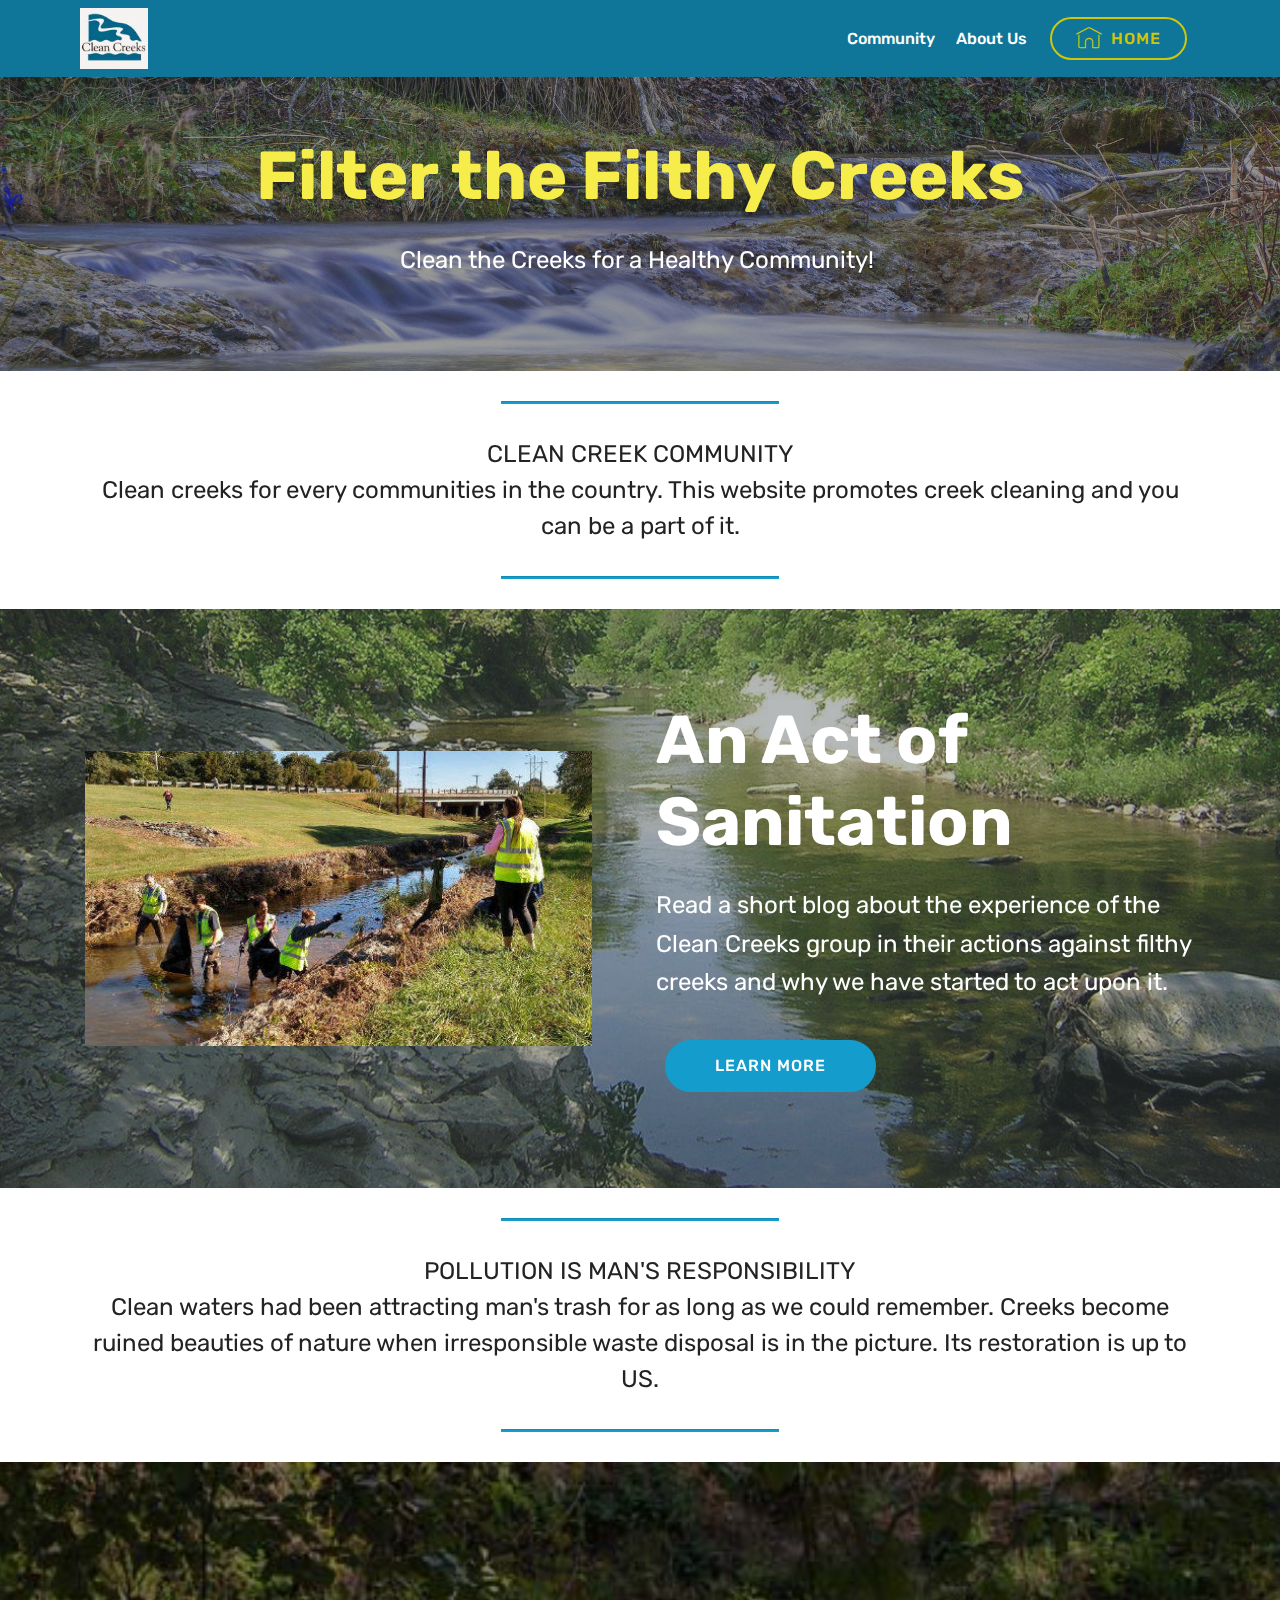
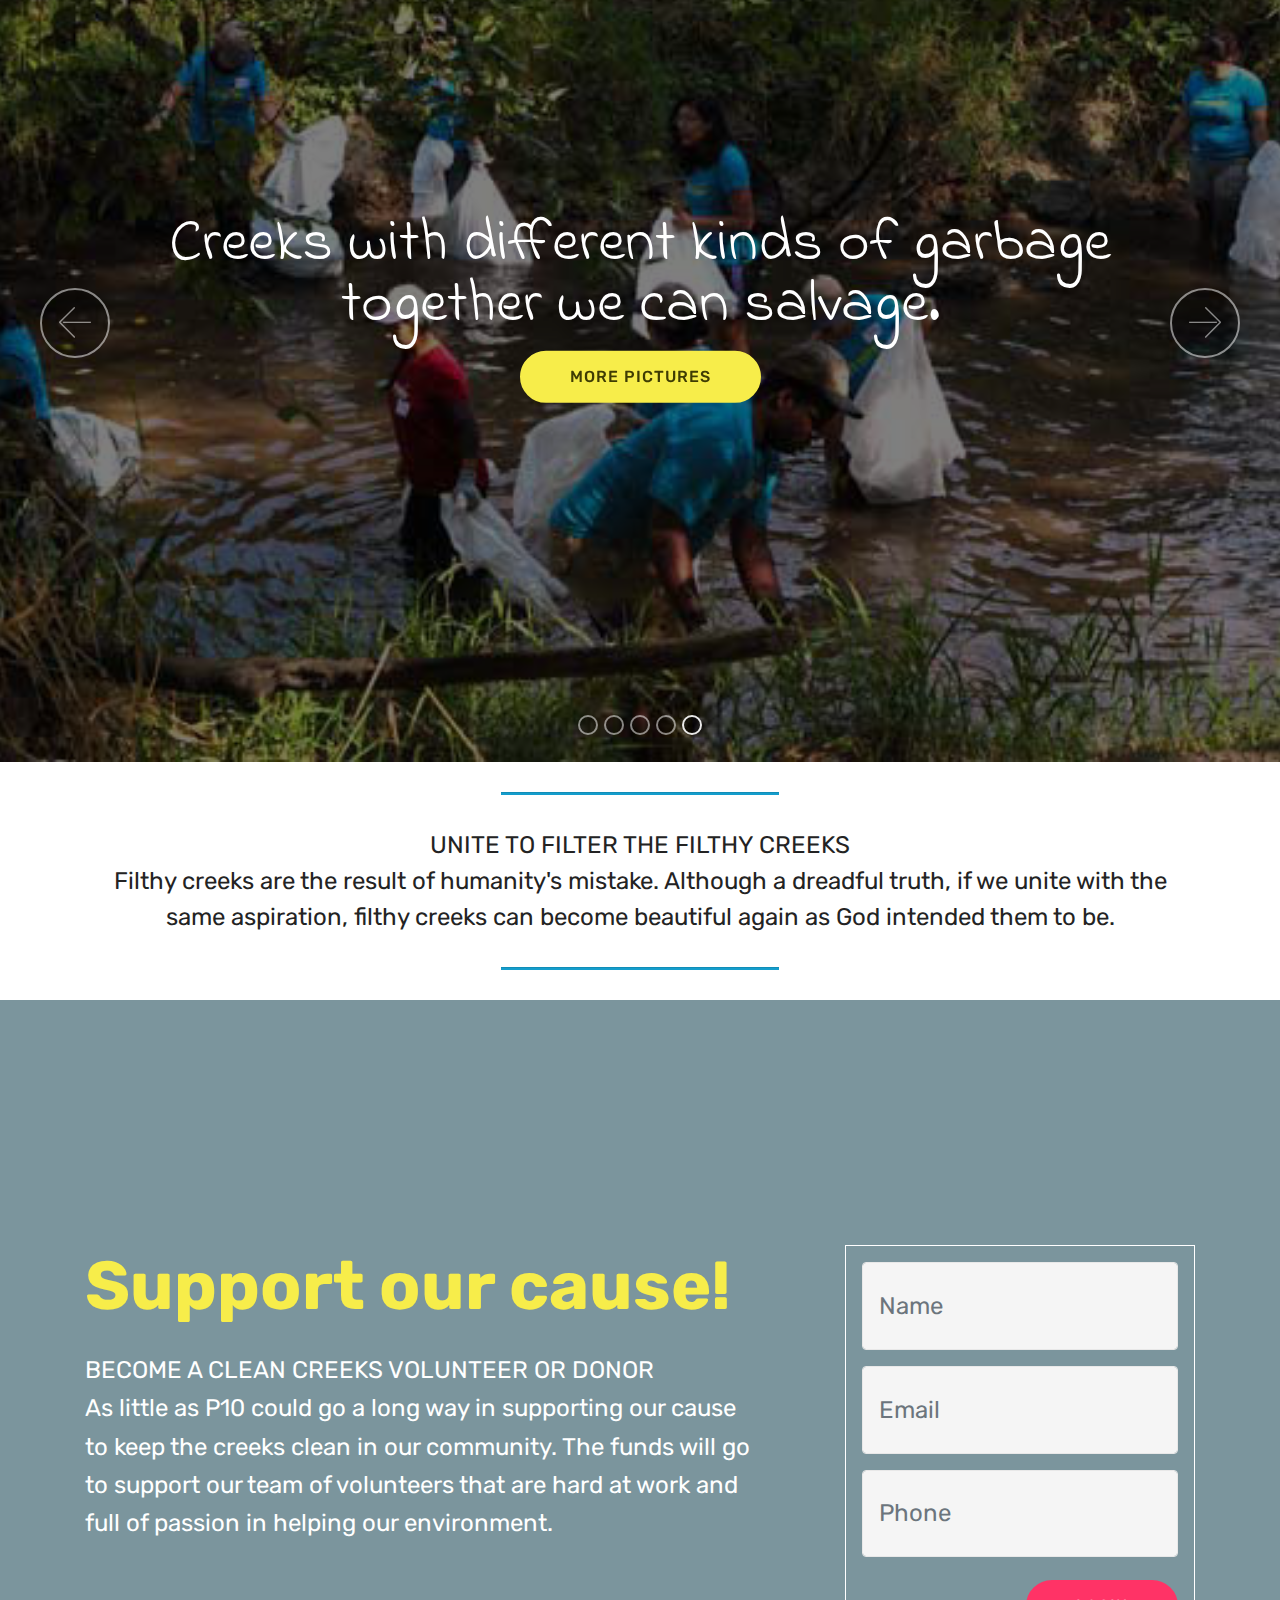
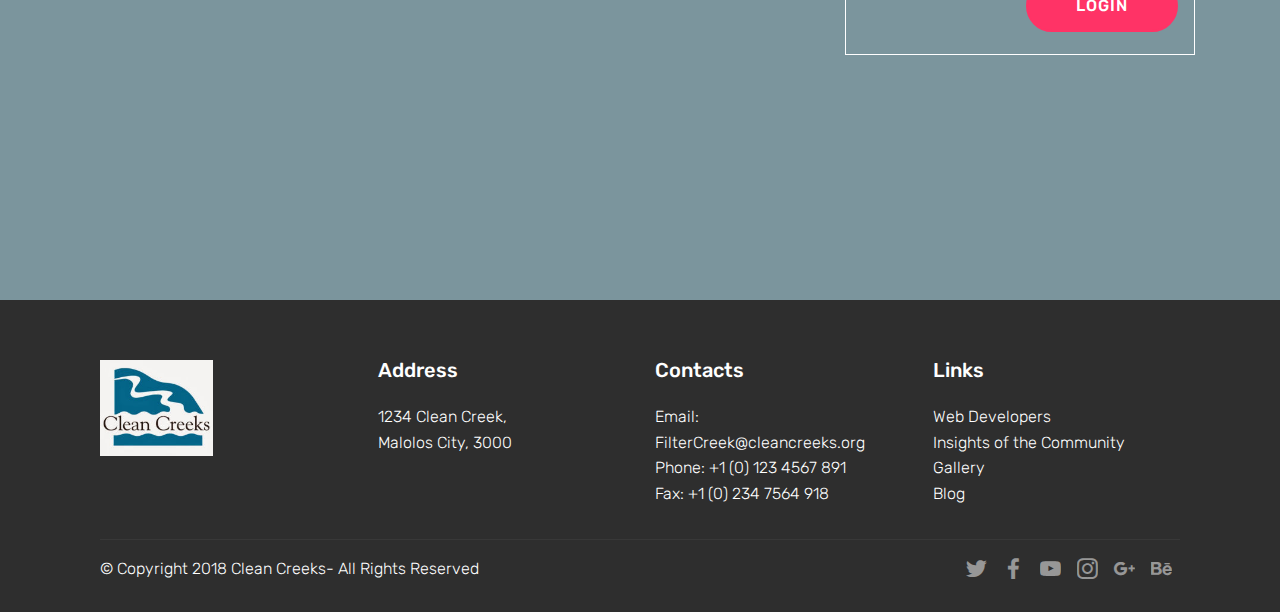
<file: index.html>
<!DOCTYPE html>
<html >
<head>
  <!-- Site made with Mobirise Website Builder v4.8.1, https://mobirise.com -->
  <meta charset="UTF-8">
  <meta http-equiv="X-UA-Compatible" content="IE=edge">
  <meta name="generator" content="Mobirise v4.8.1, mobirise.com">
  <meta name="viewport" content="width=device-width, initial-scale=1, minimum-scale=1">
  <link rel="shortcut icon" href="assets/images/unnamed-96x96.jpg" type="image/x-icon">
  <meta name="description" content="">
  <title>Home</title>
  <link rel="stylesheet" href="assets/web/assets/mobirise-icons/mobirise-icons.css">
  <link rel="stylesheet" href="assets/tether/tether.min.css">
  <link rel="stylesheet" href="assets/bootstrap/css/bootstrap.min.css">
  <link rel="stylesheet" href="assets/bootstrap/css/bootstrap-grid.min.css">
  <link rel="stylesheet" href="assets/bootstrap/css/bootstrap-reboot.min.css">
  <link rel="stylesheet" href="assets/dropdown/css/style.css">
  <link rel="stylesheet" href="assets/socicon/css/styles.css">
  <link rel="stylesheet" href="assets/theme/css/style.css">
  <link rel="stylesheet" href="assets/mobirise/css/mbr-additional.css" type="text/css">
  
  
  
</head>
<body>
  <section class="menu cid-r3vgwGLXEa" once="menu" id="menu2-z">

    

    <nav class="navbar navbar-expand beta-menu navbar-dropdown align-items-center navbar-fixed-top navbar-toggleable-sm">
        <button class="navbar-toggler navbar-toggler-right" type="button" data-toggle="collapse" data-target="#navbarSupportedContent" aria-controls="navbarSupportedContent" aria-expanded="false" aria-label="Toggle navigation">
            <div class="hamburger">
                <span></span>
                <span></span>
                <span></span>
                <span></span>
            </div>
        </button>
        <div class="menu-logo">
            <div class="navbar-brand">
                <span class="navbar-logo">
                    <a href="index.html">
                        <img src="assets/images/unnamed-96x96.jpg" alt="Mobirise" title="" style="height: 3.8rem;">
                    </a>
                </span>
                
            </div>
        </div>
        <div class="collapse navbar-collapse" id="navbarSupportedContent">
            <ul class="navbar-nav nav-dropdown" data-app-modern-menu="true"><li class="nav-item">
                    <a class="nav-link link text-white display-4" href="page4.html">
                        Community</a>
                </li>
                <li class="nav-item">
                    <a class="nav-link link text-white display-4" href="page1.html#header2-b">
                        About Us
                    </a>
                </li></ul>
            <div class="navbar-buttons mbr-section-btn"><a class="btn btn-sm btn-success-outline display-4" href="index.html#header2-1"><span class="mbri-home mbr-iconfont mbr-iconfont-btn"></span>HOME
                    </a></div>
        </div>
    </nav>
</section>

<section class="engine"><a href="https://mobiri.se/z">best website templates</a></section><section class="cid-r2Vk81jtds mbr-parallax-background" id="header2-1">

    

    <div class="mbr-overlay" style="opacity: 0.5; background-color: rgb(51, 51, 51);"></div>

    <div class="container align-center">
        <div class="row justify-content-md-center">
            <div class="mbr-white col-md-10">
                <h1 class="mbr-section-title mbr-bold pb-3 mbr-fonts-style display-1">Filter the Filthy Creeks</h1>
                
                <p class="mbr-text pb-3 mbr-fonts-style display-7">Clean the Creeks for a Healthy Community!&nbsp;<br></p>
                
            </div>
        </div>
    </div>
    
</section>

<section class="mbr-section article content9 cid-r2Vkd6TLHK" id="content9-3">
    
     

    <div class="container">
        <div class="inner-container" style="width: 100%;">
            <hr class="line" style="width: 25%;">
            <div class="section-text align-center mbr-fonts-style display-7">CLEAN CREEK COMMUNITY
<div>Clean creeks for every communities in the country. This website promotes creek cleaning and you can be a part of it. 
</div></div>
            <hr class="line" style="width: 25%;">
        </div>
        </div>
</section>

<section class="header3 cid-r2Vksbl2dr mbr-parallax-background" id="header3-6">

    

    <div class="mbr-overlay" style="opacity: 0.4; background-color: rgb(70, 80, 82);">
    </div>

    <div class="container">
        <div class="media-container-row">
            <div class="mbr-figure" style="width: 100%;">
                <img src="assets/images/b-creek-2-500x291.jpg" alt="Mobirise" title="">
            </div>

            <div class="media-content">
                <h1 class="mbr-section-title mbr-white pb-3 mbr-fonts-style display-1"><strong>
                    An Act of Sanitation</strong></h1>
                
                <div class="mbr-section-text mbr-white pb-3 ">
                    <p class="mbr-text mbr-fonts-style display-7">
                        Read a short blog about the experience of the Clean Creeks group in their actions against filthy creeks and why we have started to act upon it.</p>
                </div>
                <div class="mbr-section-btn"><a class="btn btn-md btn-primary display-4" href="page2.html">LEARN MORE</a></div>
            </div>
        </div>
    </div>

</section>

<section class="mbr-section article content9 cid-r2VpF5hZGd" id="content9-8">
    
     

    <div class="container">
        <div class="inner-container" style="width: 100%;">
            <hr class="line" style="width: 25%;">
            <div class="section-text align-center mbr-fonts-style display-7">POLLUTION IS MAN'S RESPONSIBILITY<br>Clean waters had been attracting man's trash for as long as we could remember. Creeks become ruined beauties of nature when irresponsible waste disposal is in the picture. Its restoration is up to US.</div>
            <hr class="line" style="width: 25%;">
        </div>
        </div>
</section>

<section class="carousel slide cid-r2VkbkXFEU" data-interval="false" id="slider1-2">

    

    <div class="full-screen"><div class="mbr-slider slide carousel" data-pause="true" data-keyboard="false" data-ride="carousel" data-interval="4000"><ol class="carousel-indicators"><li data-app-prevent-settings="" data-target="#slider1-2" data-slide-to="0"></li><li data-app-prevent-settings="" data-target="#slider1-2" data-slide-to="1"></li><li data-app-prevent-settings="" data-target="#slider1-2" data-slide-to="2"></li><li data-app-prevent-settings="" data-target="#slider1-2" data-slide-to="3"></li><li data-app-prevent-settings="" data-target="#slider1-2" class=" active" data-slide-to="4"></li></ol><div class="carousel-inner" role="listbox"><div class="carousel-item slider-fullscreen-image" data-bg-video-slide="false" style="background-image: url(assets/images/usa-stones-autumn-mill-glade-creek-grist-mill-babcock-state-park-west-virginia-nature-7984x5420-2000x1358.jpg);"><div class="container container-slide"><div class="image_wrapper"><div class="mbr-overlay"></div><img src="assets/images/usa-stones-autumn-mill-glade-creek-grist-mill-babcock-state-park-west-virginia-nature-7984x5420-2000x1358.jpg"><div class="carousel-caption justify-content-center"><div class="col-10 align-center"><h2 class="mbr-fonts-style display-2">Clean creeks in town,<br>turn frowns upside down.</h2></div></div></div></div></div><div class="carousel-item slider-fullscreen-image" data-bg-video-slide="false" style="background-image: url(assets/images/mbr-1920x1279.jpg);"><div class="container container-slide"><div class="image_wrapper"><div class="mbr-overlay"></div><img src="assets/images/mbr-1920x1279.jpg"><div class="carousel-caption justify-content-center"><div class="col-10 align-center"><h2 class="mbr-fonts-style display-2">Preserve the nearby creeks,<br>so that the street you're in won't shrink.</h2></div></div></div></div></div><div class="carousel-item slider-fullscreen-image" data-bg-video-slide="false" style="background-image: url(assets/images/mbr-1920x1327.jpg);"><div class="container container-slide"><div class="image_wrapper"><div class="mbr-overlay"></div><img src="assets/images/mbr-1920x1327.jpg"><div class="carousel-caption justify-content-center"><div class="col-10 align-center"><h2 class="mbr-fonts-style display-2">Shameless disposal of trash<br>can lead to Mother Nature's whiplash.</h2></div></div></div></div></div><div class="carousel-item slider-fullscreen-image" data-bg-video-slide="false" style="background-image: url(assets/images/2a29c5b700000578-3148193-scavenging-a-boy-sift-through-floating-garbage-as-he-collect-rec-a-12-1435912665073-962x642.jpg);"><div class="container container-slide"><div class="image_wrapper"><div class="mbr-overlay"></div><img src="assets/images/2a29c5b700000578-3148193-scavenging-a-boy-sift-through-floating-garbage-as-he-collect-rec-a-12-1435912665073-962x642.jpg"><div class="carousel-caption justify-content-center"><div class="col-10 align-center"><h2 class="mbr-fonts-style display-2">Foul smelling creek,<br>can make you feel sick.</h2></div></div></div></div></div><div class="carousel-item slider-fullscreen-image active" data-bg-video-slide="false" style="background-image: url(assets/images/2-1-jcwcleanup-598x362.jpg);"><div class="container container-slide"><div class="image_wrapper"><div class="mbr-overlay"></div><img src="assets/images/2-1-jcwcleanup-598x362.jpg"><div class="carousel-caption justify-content-center"><div class="col-10 align-center"><h2 class="mbr-fonts-style display-2">Creeks with different kinds of garbage<br>together we can salvage.</h2><div class="mbr-section-btn" buttons="0"><a class="btn btn-success display-4" href="page3.html">MORE PICTURES</a> </div></div></div></div></div></div></div><a data-app-prevent-settings="" class="carousel-control carousel-control-prev" role="button" data-slide="prev" href="#slider1-2"><span aria-hidden="true" class="mbri-left mbr-iconfont"></span><span class="sr-only">Previous</span></a><a data-app-prevent-settings="" class="carousel-control carousel-control-next" role="button" data-slide="next" href="#slider1-2"><span aria-hidden="true" class="mbri-right mbr-iconfont"></span><span class="sr-only">Next</span></a></div></div>

</section>

<section class="mbr-section article content9 cid-r33Y9EjFj0" id="content9-9">
    
     

    <div class="container">
        <div class="inner-container" style="width: 100%;">
            <hr class="line" style="width: 25%;">
            <div class="section-text align-center mbr-fonts-style display-7">UNITE TO FILTER THE FILTHY CREEKS<br>Filthy creeks are the result of humanity's mistake. Although a dreadful truth, if we unite with the same aspiration, filthy creeks can become beautiful again as God intended them to be.</div>
            <hr class="line" style="width: 25%;">
        </div>
        </div>
</section>

<section class="cid-r2VktKHEP9 mbr-fullscreen mbr-parallax-background" id="header15-7">

    

    <div class="mbr-overlay" style="opacity: 0.5; background-color: rgb(7, 59, 76);"></div>

    <div class="container align-right">
<div class="row">
    <div class="mbr-white col-lg-8 col-md-7 content-container">
        <h1 class="mbr-section-title mbr-bold pb-3 mbr-fonts-style display-1">Support our cause!</h1>
        <p class="mbr-text pb-3 mbr-fonts-style display-7">BECOME A CLEAN CREEKS VOLUNTEER OR DONOR<br>As little as P10 could go a long way in supporting our cause to keep the creeks clean in our community. The funds will go to support our team of volunteers that are hard at work and full of passion in helping our environment. 
        </p>
    </div>
    <div class="col-lg-4 col-md-5">
    <div class="form-container">
        <div class="media-container-column" data-form-type="formoid">
            <div data-form-alert="" hidden="" class="align-center">
                Thanks for filling out the form!
            </div>
            <form class="mbr-form" action="https://mobirise.com/" method="post" data-form-title="Mobirise Form"><input type="hidden" name="email" data-form-email="true" value="K7mArPCgSFXK/SowGURDErJLz7guziNc3fOl7tTO6XGlLCcVx9x+hpmg10C1ATww+pTjnzV/bbg8C2IF5JvMD8SPZ0bPa2do6wW8QU628zOoN44whsgSgFq2zDuOgneA" data-form-field="Email">
                <div data-for="name">
                    <div class="form-group">
                        <input type="text" class="form-control px-3" name="name" data-form-field="Name" placeholder="Name" required="" id="name-header15-7">
                    </div>
                </div>
                <div data-for="email">
                    <div class="form-group">
                        <input type="email" class="form-control px-3" name="email" data-form-field="Email" placeholder="Email" required="" id="email-header15-7">
                    </div>
                </div>
                <div data-for="phone">
                    <div class="form-group">
                        <input type="tel" class="form-control px-3" name="phone" data-form-field="Phone" placeholder="Phone" id="phone-header15-7">
                    </div>
                </div>
                
                <span class="input-group-btn"><button href="" type="submit" class="btn btn-secondary btn-form display-4">LOGIN</button></span>
            </form>
        </div>
    </div>
    </div>
</div>
    </div>
    
</section>

<section class="cid-r4TY4EE5gi" id="footer1-2q">

    

    

    <div class="container">
        <div class="media-container-row content text-white">
            <div class="col-12 col-md-3">
                <div class="media-wrap">
                    <a href="https://mobirise.com/">
                        <img src="assets/images/unnamed-192x192.jpg" alt="Mobirise" title="">
                    </a>
                </div>
            </div>
            <div class="col-12 col-md-3 mbr-fonts-style display-4">
                <h5 class="pb-3">
                    Address
                </h5>
                <p class="mbr-text">
                    1234 Clean Creek,&nbsp;<br>Malolos City, 3000</p>
            </div>
            <div class="col-12 col-md-3 mbr-fonts-style display-4">
                <h5 class="pb-3">
                    Contacts
                </h5>
                <p class="mbr-text">
                    Email: FilterCreek@cleancreeks.org&nbsp;<br>Phone: +1 (0) 123 4567 891&nbsp;<br>Fax: +1 (0) 234 7564 918</p>
            </div>
            <div class="col-12 col-md-3 mbr-fonts-style display-4">
                <h5 class="pb-3">
                    Links
                </h5>
                <p class="mbr-text">Web Developers<br>Insights of the Community<br>Gallery<br>Blog</p>
            </div>
        </div>
        <div class="footer-lower">
            <div class="media-container-row">
                <div class="col-sm-12">
                    <hr>
                </div>
            </div>
            <div class="media-container-row mbr-white">
                <div class="col-sm-6 copyright">
                    <p class="mbr-text mbr-fonts-style display-4">
                        © Copyright 2018 Clean Creeks- All Rights Reserved
                    </p>
                </div>
                <div class="col-md-6">
                    <div class="social-list align-right">
                        <div class="soc-item">
                            <a href="https://twitter.com/mobirise" target="_blank">
                                <span class="socicon-twitter socicon mbr-iconfont mbr-iconfont-social"></span>
                            </a>
                        </div>
                        <div class="soc-item">
                            <a href="https://www.facebook.com/pages/Mobirise/1616226671953247" target="_blank">
                                <span class="socicon-facebook socicon mbr-iconfont mbr-iconfont-social"></span>
                            </a>
                        </div>
                        <div class="soc-item">
                            <a href="https://www.youtube.com/c/mobirise" target="_blank">
                                <span class="socicon-youtube socicon mbr-iconfont mbr-iconfont-social"></span>
                            </a>
                        </div>
                        <div class="soc-item">
                            <a href="https://instagram.com/mobirise" target="_blank">
                                <span class="socicon-instagram socicon mbr-iconfont mbr-iconfont-social"></span>
                            </a>
                        </div>
                        <div class="soc-item">
                            <a href="https://plus.google.com/u/0/+Mobirise" target="_blank">
                                <span class="socicon-googleplus socicon mbr-iconfont mbr-iconfont-social"></span>
                            </a>
                        </div>
                        <div class="soc-item">
                            <a href="https://www.behance.net/Mobirise" target="_blank">
                                <span class="socicon-behance socicon mbr-iconfont mbr-iconfont-social"></span>
                            </a>
                        </div>
                    </div>
                </div>
            </div>
        </div>
    </div>
</section>


  <script src="assets/web/assets/jquery/jquery.min.js"></script>
  <script src="assets/popper/popper.min.js"></script>
  <script src="assets/tether/tether.min.js"></script>
  <script src="assets/bootstrap/js/bootstrap.min.js"></script>
  <script src="assets/smoothscroll/smooth-scroll.js"></script>
  <script src="assets/dropdown/js/script.min.js"></script>
  <script src="assets/touchswipe/jquery.touch-swipe.min.js"></script>
  <script src="assets/parallax/jarallax.min.js"></script>
  <script src="assets/ytplayer/jquery.mb.ytplayer.min.js"></script>
  <script src="assets/vimeoplayer/jquery.mb.vimeo_player.js"></script>
  <script src="assets/bootstrapcarouselswipe/bootstrap-carousel-swipe.js"></script>
  <script src="assets/theme/js/script.js"></script>
  <script src="assets/slidervideo/script.js"></script>
  <script src="assets/formoid/formoid.min.js"></script>
  
  
</body>
</html>
</file>
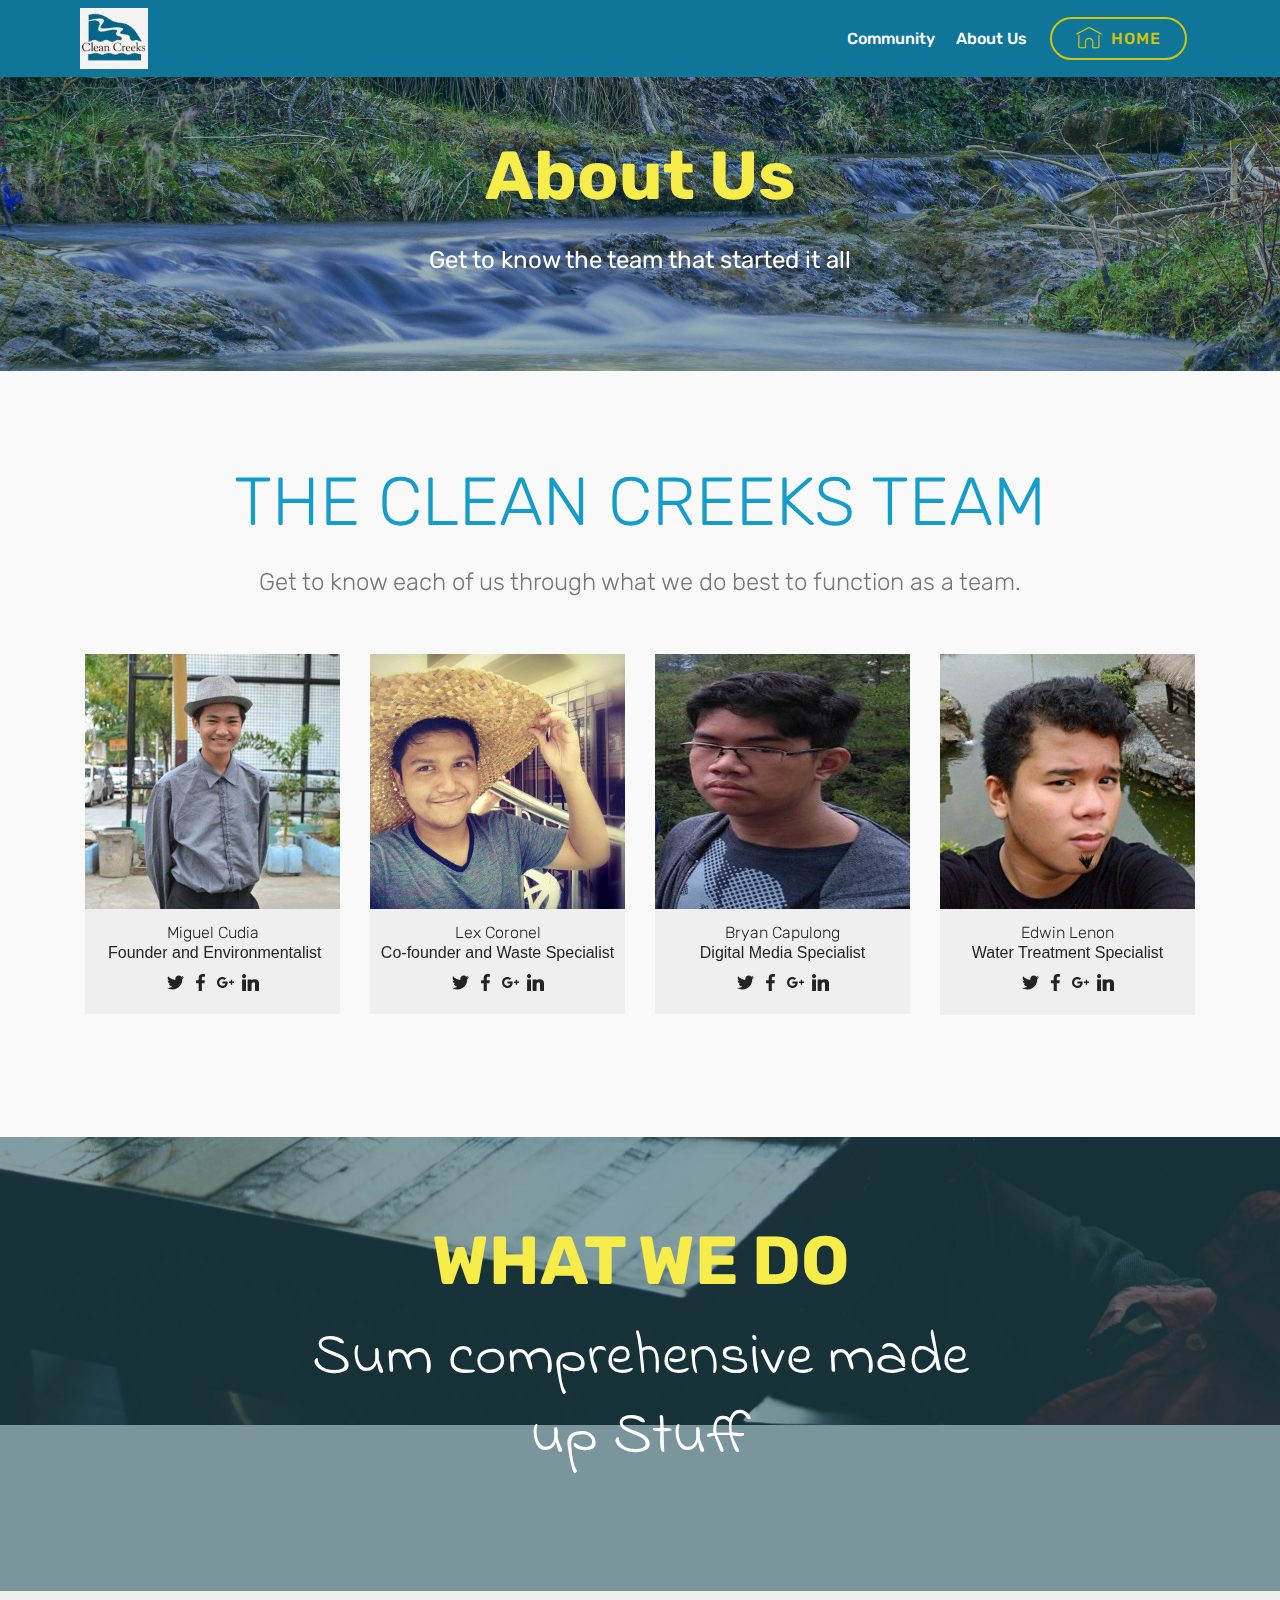
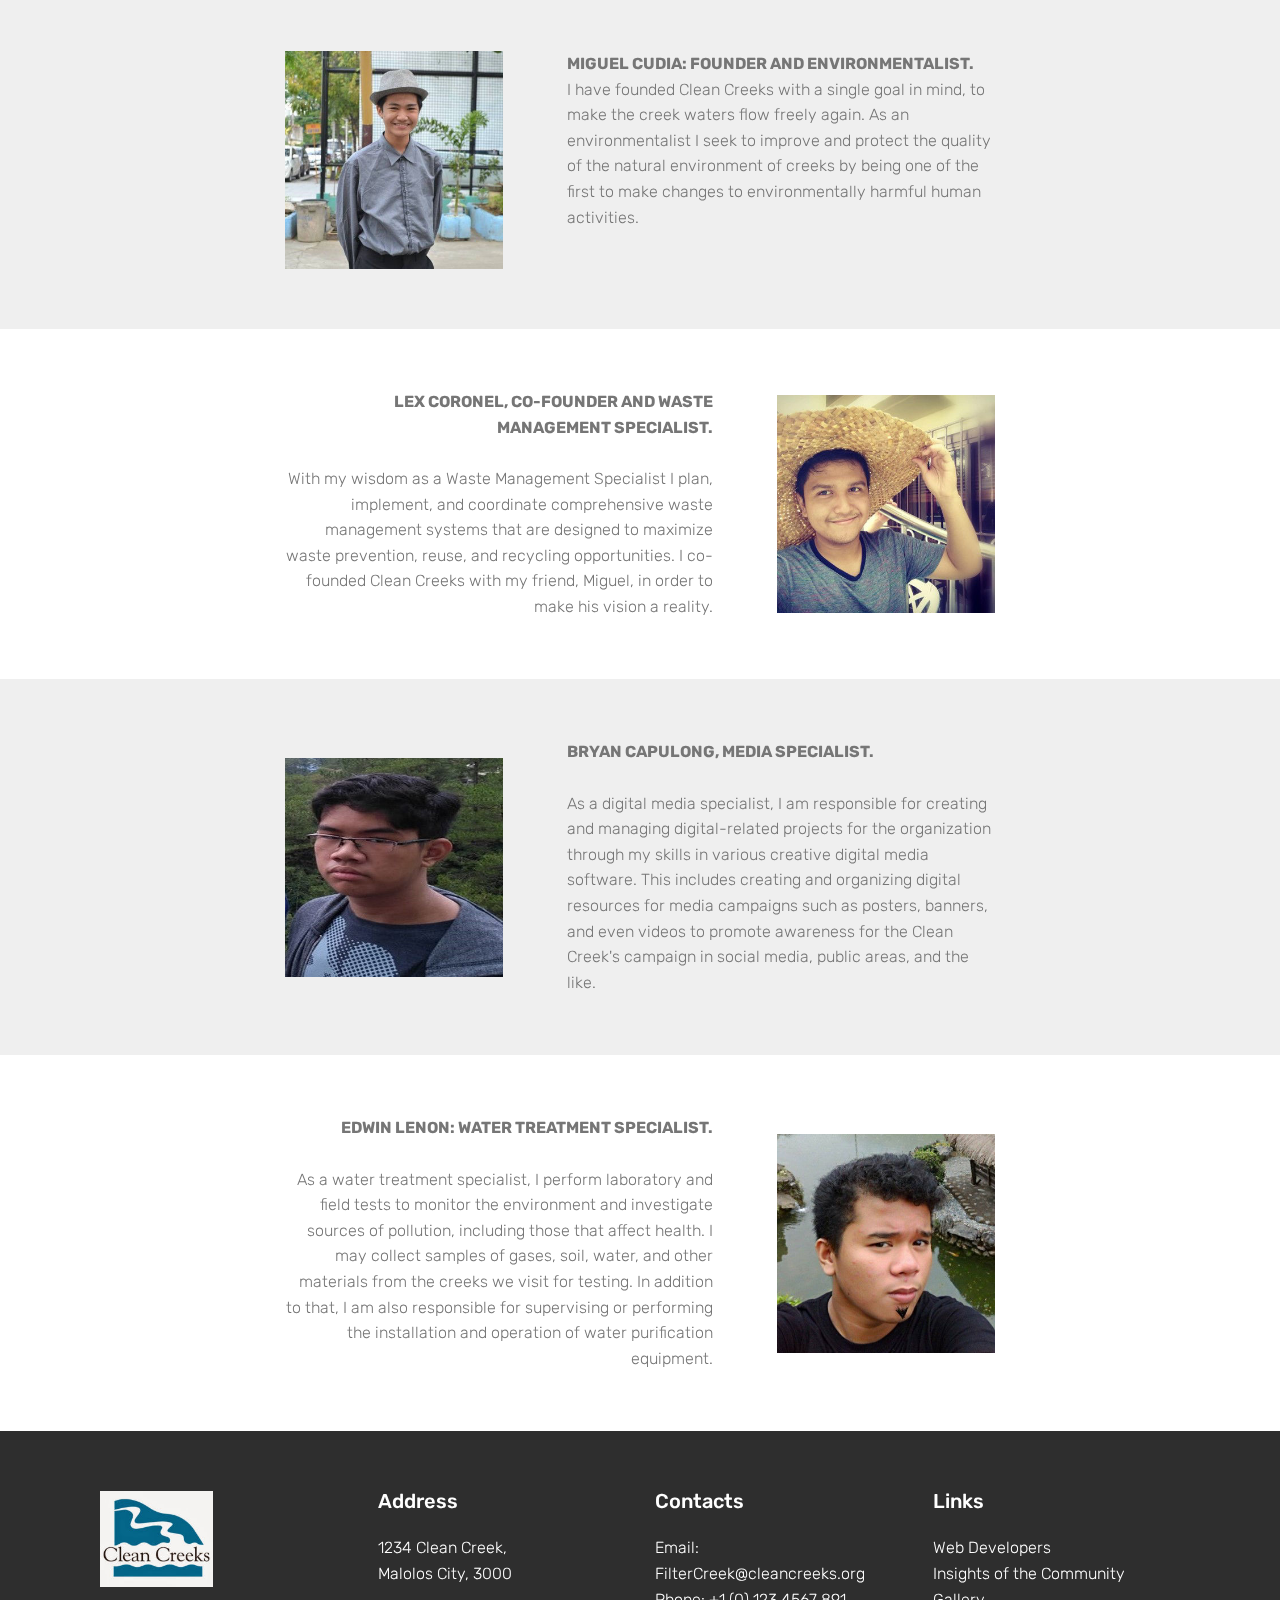
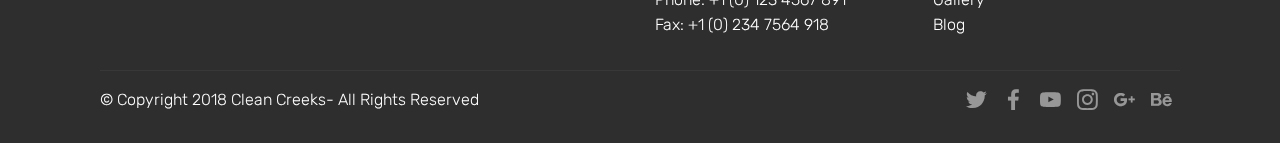
<file: page1.html>
<!DOCTYPE html>
<html >
<head>
  <!-- Site made with Mobirise Website Builder v4.8.1, https://mobirise.com -->
  <meta charset="UTF-8">
  <meta http-equiv="X-UA-Compatible" content="IE=edge">
  <meta name="generator" content="Mobirise v4.8.1, mobirise.com">
  <meta name="viewport" content="width=device-width, initial-scale=1, minimum-scale=1">
  <link rel="shortcut icon" href="assets/images/unnamed-96x96.jpg" type="image/x-icon">
  <meta name="description" content="">
  <title>About us</title>
  <link rel="stylesheet" href="assets/web/assets/mobirise-icons/mobirise-icons.css">
  <link rel="stylesheet" href="assets/tether/tether.min.css">
  <link rel="stylesheet" href="assets/bootstrap/css/bootstrap.min.css">
  <link rel="stylesheet" href="assets/bootstrap/css/bootstrap-grid.min.css">
  <link rel="stylesheet" href="assets/bootstrap/css/bootstrap-reboot.min.css">
  <link rel="stylesheet" href="assets/socicon/css/styles.css">
  <link rel="stylesheet" href="assets/dropdown/css/style.css">
  <link rel="stylesheet" href="assets/theme/css/style.css">
  <link rel="stylesheet" href="assets/mobirise/css/mbr-additional.css" type="text/css">
  
  
  
</head>
<body>
  <section class="menu cid-r58vToHgQJ" once="menu" id="menu2-2z">

    

    <nav class="navbar navbar-expand beta-menu navbar-dropdown align-items-center navbar-fixed-top navbar-toggleable-sm">
        <button class="navbar-toggler navbar-toggler-right" type="button" data-toggle="collapse" data-target="#navbarSupportedContent" aria-controls="navbarSupportedContent" aria-expanded="false" aria-label="Toggle navigation">
            <div class="hamburger">
                <span></span>
                <span></span>
                <span></span>
                <span></span>
            </div>
        </button>
        <div class="menu-logo">
            <div class="navbar-brand">
                <span class="navbar-logo">
                    <a href="index.html">
                        <img src="assets/images/unnamed-96x96.jpg" alt="Mobirise" title="" style="height: 3.8rem;">
                    </a>
                </span>
                
            </div>
        </div>
        <div class="collapse navbar-collapse" id="navbarSupportedContent">
            <ul class="navbar-nav nav-dropdown" data-app-modern-menu="true"><li class="nav-item">
                    <a class="nav-link link text-white display-4" href="page4.html">
                        Community</a>
                </li>
                <li class="nav-item">
                    <a class="nav-link link text-white display-4" href="page1.html#header2-b">
                        About Us
                    </a>
                </li></ul>
            <div class="navbar-buttons mbr-section-btn"><a class="btn btn-sm btn-success-outline display-4" href="index.html#header2-1"><span class="mbri-home mbr-iconfont mbr-iconfont-btn"></span>HOME
                    </a></div>
        </div>
    </nav>
</section>

<section class="engine"><a href="https://mobiri.se/w">html5 templates</a></section><section class="cid-r343QG4YCd mbr-parallax-background" id="header2-b">

    

    <div class="mbr-overlay" style="opacity: 0.4; background-color: rgb(7, 59, 76);"></div>

    <div class="container align-center">
        <div class="row justify-content-md-center">
            <div class="mbr-white col-md-10">
                <h1 class="mbr-section-title mbr-bold pb-3 mbr-fonts-style display-1">About Us</h1>
                
                <p class="mbr-text pb-3 mbr-fonts-style display-7">Get to know the team that started it all<br></p>
                
            </div>
        </div>
    </div>
    
</section>

<section class="features16 cid-r3uI6idwKp" id="features16-n">
    
    
    
    <div class="container align-center">
        <h2 class="pb-3 mbr-fonts-style mbr-section-title display-1">THE CLEAN CREEKS TEAM
        </h2>
        <h3 class="pb-5 mbr-section-subtitle mbr-fonts-style mbr-light display-7">
            Get to know each of us through what we do best to function as a team.</h3>
        <div class="row media-row">
            
        <div class="team-item col-lg-3 col-md-6">
                <div class="item-image">
                    <a href="page1.html#content6-m"><img src="assets/images/miguel-384x384.jpg" alt="Click to see what I do." title="Click to see what I do."></a>
                </div>
                <div class="item-caption py-3">
                    <div class="item-name px-2">
                        <p class="mbr-fonts-style display-4">Miguel Cudia</p>
                    </div>
                    <div class="item-role px-2">
                        <p>&nbsp;Founder and Environmentalist</p>
                    </div>
                    <div class="item-social pt-2">
                        <a href="https://twitter.com/mobirise" target="_blank">
                            <span class="p-1 socicon-twitter socicon mbr-iconfont mbr-iconfont-social"></span>
                        </a>
                        <a href="https://www.facebook.com/pages/Mobirise/1616226671953247" target="_blank">
                            <span class="p-1 socicon-facebook socicon mbr-iconfont mbr-iconfont-social"></span>
                        </a>
                        <a href="https://plus.google.com/u/0/+Mobirise" target="_blank">
                            <span class="p-1 socicon-googleplus socicon mbr-iconfont mbr-iconfont-social"></span>
                        </a>
                        <a href="https://www.linkedin.com/in/mobirise" target="_blank">
                            <span class="p-1 socicon-linkedin socicon mbr-iconfont mbr-iconfont-social"></span>
                        </a>
                        <a href="https://www.instagram.com/mobirise/" target="_blank">
                            
                        </a>
                        <a href="https://www.youtube.com/channel/UCt_tncVAetpK5JeM8L-8jyw" target="_blank">    
                            
                        </a>
                    </div>
                </div>
            </div><div class="team-item col-lg-3 col-md-6">
                <div class="item-image">
                    <a href="page1.html#content7-r"><img src="assets/images/lex2-384x384.jpg" alt="" title="Click to see what I do."></a>
                </div>
                <div class="item-caption py-3">
                    <div class="item-name px-2">
                        <p class="mbr-fonts-style display-4">
                           Lex Coronel</p>
                    </div>
                    <div class="item-role px-2">
                        <p>Co-founder and Waste Specialist</p>
                    </div>
                    <div class="item-social pt-2">
                        <a href="https://twitter.com/mobirise" target="_blank">
                            <span class="p-1 socicon-twitter socicon mbr-iconfont mbr-iconfont-social"></span>
                        </a>
                        <a href="https://www.facebook.com/pages/Mobirise/1616226671953247" target="_blank">
                            <span class="p-1 socicon-facebook socicon mbr-iconfont mbr-iconfont-social"></span>
                        </a>
                        <a href="https://plus.google.com/u/0/+Mobirise" target="_blank">
                            <span class="p-1 socicon-googleplus socicon mbr-iconfont mbr-iconfont-social"></span>
                        </a>
                        <a href="https://www.linkedin.com/in/mobirise" target="_blank">
                            <span class="p-1 socicon-linkedin socicon mbr-iconfont mbr-iconfont-social"></span>
                        </a>
                        <a href="https://www.instagram.com/mobirise/" target="_blank">
                            
                        </a>
                        <a href="https://www.youtube.com/channel/UCt_tncVAetpK5JeM8L-8jyw" target="_blank">    
                            
                        </a>
                    </div>
                </div>
            </div><div class="team-item col-lg-3 col-md-6">
                <div class="item-image">
                    <a href="page1.html#content6-s"><img src="assets/images/bryan-384x384.jpg" alt="" title="Click to see what I do."></a>
                </div>
                <div class="item-caption py-3">
                    <div class="item-name px-2">
                        <p class="mbr-fonts-style display-4">
                           Bryan Capulong</p>
                    </div>
                    <div class="item-role px-2">
                        <p>Digital Media Specialist</p>
                    </div>
                    <div class="item-social pt-2">
                        <a href="https://twitter.com/mobirise" target="_blank">
                            <span class="p-1 socicon-twitter socicon mbr-iconfont mbr-iconfont-social"></span>
                        </a>
                        <a href="https://www.facebook.com/pages/Mobirise/1616226671953247" target="_blank">
                            <span class="p-1 socicon-facebook socicon mbr-iconfont mbr-iconfont-social"></span>
                        </a>
                        <a href="https://plus.google.com/u/0/+Mobirise" target="_blank">
                            <span class="p-1 socicon-googleplus socicon mbr-iconfont mbr-iconfont-social"></span>
                        </a>
                        <a href="https://www.linkedin.com/in/mobirise" target="_blank">
                            <span class="p-1 socicon-linkedin socicon mbr-iconfont mbr-iconfont-social"></span>
                        </a>
                        <a href="https://www.instagram.com/mobirise/" target="_blank">
                            
                        </a>
                        <a href="https://www.youtube.com/channel/UCt_tncVAetpK5JeM8L-8jyw" target="_blank">    
                            
                        </a>
                    </div>
                </div>
            </div><div class="team-item col-lg-3 col-md-6">
                <div class="item-image">
                    <a href="page1.html#content7-t"><img src="assets/images/edwin-383x384.jpg" alt="" title="Click to see what I do."></a>
                </div>
                <div class="item-caption py-3">
                    <div class="item-name px-2">
                        <p class="mbr-fonts-style display-4">
                           Edwin Lenon</p>
                    </div>
                    <div class="item-role px-2">
                        <p>Water Treatment Specialist</p>
                    </div>
                    <div class="item-social pt-2">
                        <a href="https://twitter.com/mobirise" target="_blank">
                            <span class="p-1 socicon-twitter socicon mbr-iconfont mbr-iconfont-social"></span>
                        </a>
                        <a href="https://www.facebook.com/pages/Mobirise/1616226671953247" target="_blank">
                            <span class="p-1 socicon-facebook socicon mbr-iconfont mbr-iconfont-social"></span>
                        </a>
                        <a href="https://plus.google.com/u/0/+Mobirise" target="_blank">
                            <span class="p-1 socicon-googleplus socicon mbr-iconfont mbr-iconfont-social"></span>
                        </a>
                        <a href="https://www.linkedin.com/in/mobirise" target="_blank">
                            <span class="p-1 socicon-linkedin socicon mbr-iconfont mbr-iconfont-social"></span>
                        </a>
                        <a href="https://www.instagram.com/mobirise/" target="_blank">
                            
                        </a>
                        <a href="https://www.youtube.com/channel/UCt_tncVAetpK5JeM8L-8jyw" target="_blank">    
                            
                        </a>
                    </div>
                </div>
            </div></div>    
    </div>
</section>

<section class="mbr-section content5 cid-r3uTgM0hKP mbr-parallax-background" id="content5-v">

    

    <div class="mbr-overlay" style="opacity: 0.5; background-color: rgb(7, 59, 76);">
    </div>

    <div class="container">
        <div class="media-container-row">
            <div class="title col-12 col-md-8">
                <h2 class="align-center mbr-bold mbr-white pb-3 mbr-fonts-style display-1">WHAT WE DO</h2>
                <h3 class="mbr-section-subtitle align-center mbr-light mbr-white pb-3 mbr-fonts-style display-2">Sum comprehensive made up Stuff</h3>
                
                
            </div>
        </div>
    </div>
</section>

<section class="mbr-section content6 cid-r3uveA1Luq" id="content6-m">
    
     
    
    <div class="container">
        <div class="media-container-row">
            <div class="col-12 col-md-8">
                <div class="media-container-row">
                    <div class="mbr-figure" style="width: 60%;">
                      <a href="page1.html#features16-n"><img src="assets/images/miguel-384x384.jpg" alt="Mobirise" title="Click to go back to top."></a>  
                    </div>
                    <div class="media-content">
                        <div class="mbr-section-text">
                            <p class="mbr-text mb-0 mbr-fonts-style display-4">
                               <strong>MIGUEL CUDIA: FOUNDER AND ENVIRONMENTALIST.</strong>&nbsp;<br>I have founded Clean Creeks with a single goal in mind, to make the creek waters flow freely again. As an environmentalist I seek to improve and protect the quality of the natural environment of creeks by being one of the first to make changes to environmentally harmful human activities.<br></p>
                        </div>
                    </div>
                </div>
            </div>
        </div>
    </div>
</section>

<section class="mbr-section content7 cid-r3uSAL9WQr" id="content7-r">
          
    

    <div class="container">
        <div class="media-container-row">
            <div class="col-12 col-md-8">
                <div class="media-container-row">
                    <div class="media-content">
                        <div class="mbr-section-text">
                            <p class="mbr-text align-right mb-0 mbr-fonts-style display-4">
                               <strong>LEX CORONEL, CO-FOUNDER AND WASTE MANAGEMENT SPECIALIST.</strong><br><strong><br></strong>With my wisdom as a Waste Management Specialist I plan, implement, and coordinate comprehensive waste management systems that are designed to maximize waste prevention, reuse, and recycling opportunities. I co-founded Clean Creeks with my friend, Miguel, in order to make his vision a reality.</p>
                        </div>
                    </div>
                    <div class="mbr-figure" style="width: 60%;">
                     <a href="page1.html#features16-n"><img src="assets/images/lex2-384x384.jpg" alt="Mobirise" title="Click to go back to top."></a>  
                    </div>
                </div>
            </div>
        </div>
    </div>
</section>

<section class="mbr-section content6 cid-r3uSBPzPmr" id="content6-s">
    
     
    
    <div class="container">
        <div class="media-container-row">
            <div class="col-12 col-md-8">
                <div class="media-container-row">
                    <div class="mbr-figure" style="width: 60%;">
                      <a href="page1.html#features16-n"><img src="assets/images/bryan-384x384.jpg" alt="Mobirise" title="Click to go back to top."></a>  
                    </div>
                    <div class="media-content">
                        <div class="mbr-section-text">
                            <p class="mbr-text mb-0 mbr-fonts-style display-4">
                               <strong>BRYAN CAPULONG, MEDIA SPECIALIST.</strong><br><strong><br></strong>As a digital media specialist, I am responsible for creating and managing digital-related projects for the organization through my skills in various creative digital media software. This includes creating and organizing digital resources for media campaigns such as posters, banners, and even videos to promote awareness for the Clean Creek's campaign in social media, public areas, and the like.<br></p>
                        </div>
                    </div>
                </div>
            </div>
        </div>
    </div>
</section>

<section class="mbr-section content7 cid-r3uSCsfVnU" id="content7-t">
          
    

    <div class="container">
        <div class="media-container-row">
            <div class="col-12 col-md-8">
                <div class="media-container-row">
                    <div class="media-content">
                        <div class="mbr-section-text">
                            <p class="mbr-text align-right mb-0 mbr-fonts-style display-4"><strong>EDWIN LENON: WATER TREATMENT SPECIALIST.</strong><br><strong><br></strong>As a water treatment specialist, I perform laboratory and field tests to monitor the environment and investigate sources of pollution, including those that affect health. I may collect samples of gases, soil, water, and other materials from the creeks we visit for testing. In addition to that, I am also responsible for supervising or performing the installation and operation of water purification equipment.<br></p>
                        </div>
                    </div>
                    <div class="mbr-figure" style="width: 60%;">
                     <a href="page1.html#features16-n"><img src="assets/images/edwin-383x384.jpg" alt="Mobirise" title="Click to go back to top."></a>  
                    </div>
                </div>
            </div>
        </div>
    </div>
</section>

<section class="cid-r4TYmhoOuw" id="footer1-2s">

    

    

    <div class="container">
        <div class="media-container-row content text-white">
            <div class="col-12 col-md-3">
                <div class="media-wrap">
                    <a href="https://mobirise.com/">
                        <img src="assets/images/unnamed-192x192.jpg" alt="Mobirise" title="">
                    </a>
                </div>
            </div>
            <div class="col-12 col-md-3 mbr-fonts-style display-4">
                <h5 class="pb-3">
                    Address
                </h5>
                <p class="mbr-text">
                    1234 Clean Creek,&nbsp;<br>Malolos City, 3000</p>
            </div>
            <div class="col-12 col-md-3 mbr-fonts-style display-4">
                <h5 class="pb-3">
                    Contacts
                </h5>
                <p class="mbr-text">
                    Email: FilterCreek@cleancreeks.org&nbsp;<br>Phone: +1 (0) 123 4567 891&nbsp;<br>Fax: +1 (0) 234 7564 918</p>
            </div>
            <div class="col-12 col-md-3 mbr-fonts-style display-4">
                <h5 class="pb-3">
                    Links
                </h5>
                <p class="mbr-text">Web Developers<br>Insights of the Community<br>Gallery<br>Blog</p>
            </div>
        </div>
        <div class="footer-lower">
            <div class="media-container-row">
                <div class="col-sm-12">
                    <hr>
                </div>
            </div>
            <div class="media-container-row mbr-white">
                <div class="col-sm-6 copyright">
                    <p class="mbr-text mbr-fonts-style display-4">
                        © Copyright 2018 Clean Creeks- All Rights Reserved
                    </p>
                </div>
                <div class="col-md-6">
                    <div class="social-list align-right">
                        <div class="soc-item">
                            <a href="https://twitter.com/mobirise" target="_blank">
                                <span class="socicon-twitter socicon mbr-iconfont mbr-iconfont-social"></span>
                            </a>
                        </div>
                        <div class="soc-item">
                            <a href="https://www.facebook.com/pages/Mobirise/1616226671953247" target="_blank">
                                <span class="socicon-facebook socicon mbr-iconfont mbr-iconfont-social"></span>
                            </a>
                        </div>
                        <div class="soc-item">
                            <a href="https://www.youtube.com/c/mobirise" target="_blank">
                                <span class="socicon-youtube socicon mbr-iconfont mbr-iconfont-social"></span>
                            </a>
                        </div>
                        <div class="soc-item">
                            <a href="https://instagram.com/mobirise" target="_blank">
                                <span class="socicon-instagram socicon mbr-iconfont mbr-iconfont-social"></span>
                            </a>
                        </div>
                        <div class="soc-item">
                            <a href="https://plus.google.com/u/0/+Mobirise" target="_blank">
                                <span class="socicon-googleplus socicon mbr-iconfont mbr-iconfont-social"></span>
                            </a>
                        </div>
                        <div class="soc-item">
                            <a href="https://www.behance.net/Mobirise" target="_blank">
                                <span class="socicon-behance socicon mbr-iconfont mbr-iconfont-social"></span>
                            </a>
                        </div>
                    </div>
                </div>
            </div>
        </div>
    </div>
</section>


  <script src="assets/web/assets/jquery/jquery.min.js"></script>
  <script src="assets/popper/popper.min.js"></script>
  <script src="assets/tether/tether.min.js"></script>
  <script src="assets/bootstrap/js/bootstrap.min.js"></script>
  <script src="assets/dropdown/js/script.min.js"></script>
  <script src="assets/touchswipe/jquery.touch-swipe.min.js"></script>
  <script src="assets/parallax/jarallax.min.js"></script>
  <script src="assets/smoothscroll/smooth-scroll.js"></script>
  <script src="assets/theme/js/script.js"></script>
  
  
</body>
</html>
</file>
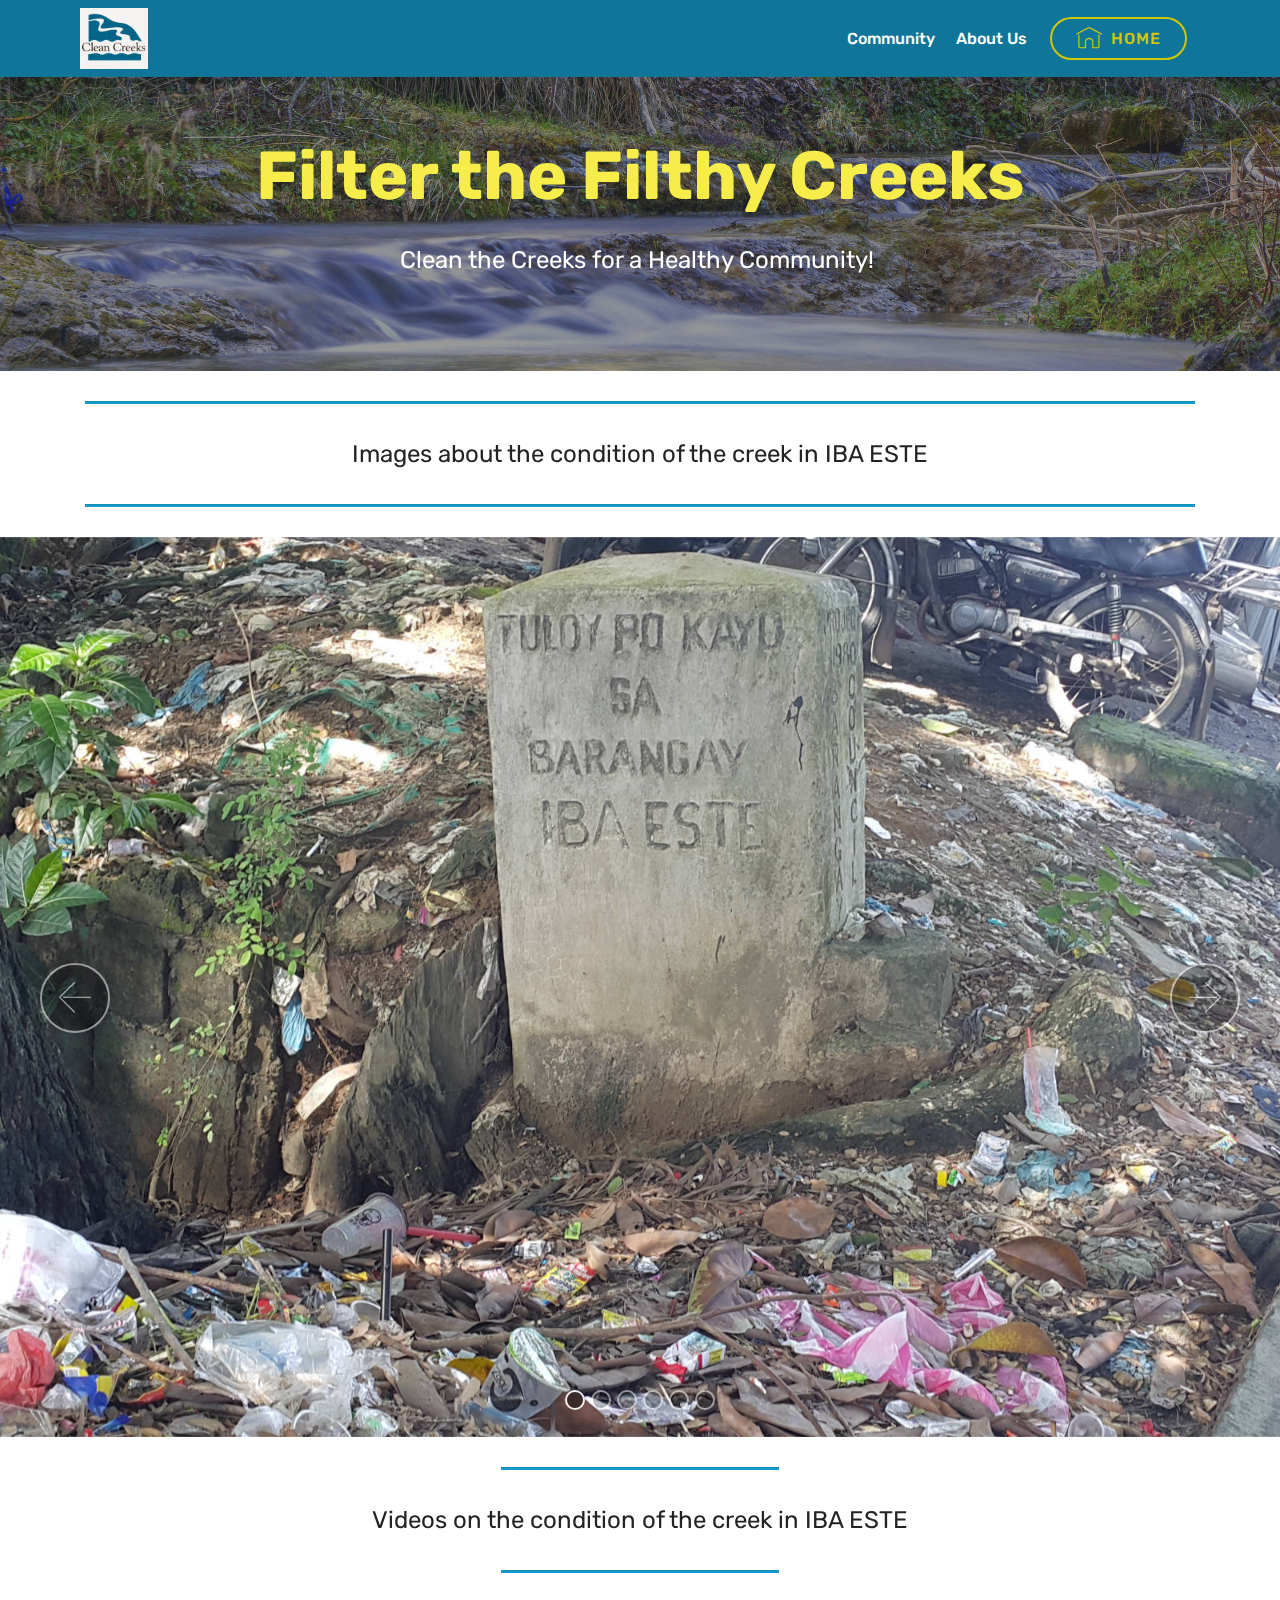
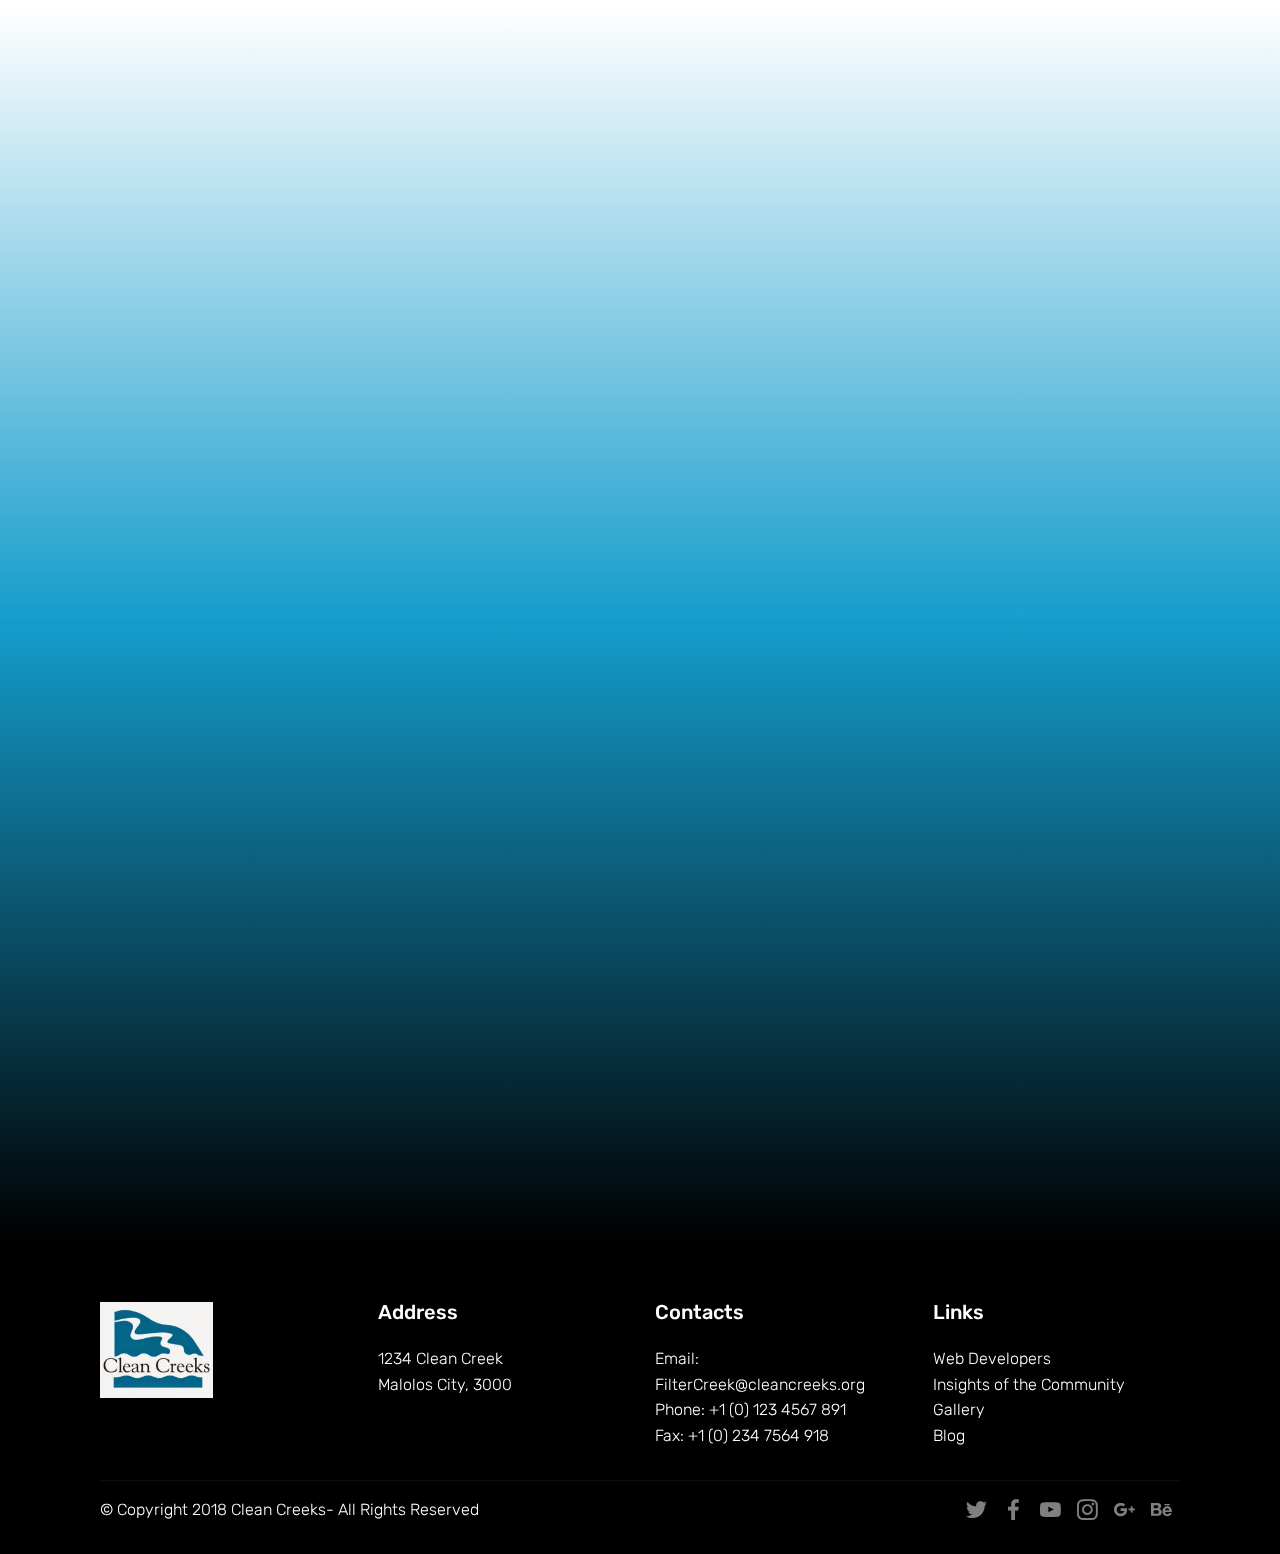
<file: page3.html>
<!DOCTYPE html>
<html >
<head>
  <!-- Site made with Mobirise Website Builder v4.8.1, https://mobirise.com -->
  <meta charset="UTF-8">
  <meta http-equiv="X-UA-Compatible" content="IE=edge">
  <meta name="generator" content="Mobirise v4.8.1, mobirise.com">
  <meta name="viewport" content="width=device-width, initial-scale=1, minimum-scale=1">
  <link rel="shortcut icon" href="assets/images/unnamed-96x96.jpg" type="image/x-icon">
  <meta name="description" content="">
  <title>Gallery</title>
  <link rel="stylesheet" href="assets/web/assets/mobirise-icons/mobirise-icons.css">
  <link rel="stylesheet" href="assets/tether/tether.min.css">
  <link rel="stylesheet" href="assets/bootstrap/css/bootstrap.min.css">
  <link rel="stylesheet" href="assets/bootstrap/css/bootstrap-grid.min.css">
  <link rel="stylesheet" href="assets/bootstrap/css/bootstrap-reboot.min.css">
  <link rel="stylesheet" href="assets/dropdown/css/style.css">
  <link rel="stylesheet" href="assets/socicon/css/styles.css">
  <link rel="stylesheet" href="assets/theme/css/style.css">
  <link rel="stylesheet" href="assets/mobirise/css/mbr-additional.css" type="text/css">
  
  
  
</head>
<body>
  <section class="menu cid-r58vwlGZNP" once="menu" id="menu2-2y">

    

    <nav class="navbar navbar-expand beta-menu navbar-dropdown align-items-center navbar-fixed-top navbar-toggleable-sm">
        <button class="navbar-toggler navbar-toggler-right" type="button" data-toggle="collapse" data-target="#navbarSupportedContent" aria-controls="navbarSupportedContent" aria-expanded="false" aria-label="Toggle navigation">
            <div class="hamburger">
                <span></span>
                <span></span>
                <span></span>
                <span></span>
            </div>
        </button>
        <div class="menu-logo">
            <div class="navbar-brand">
                <span class="navbar-logo">
                    <a href="index.html">
                        <img src="assets/images/unnamed-96x96.jpg" alt="Mobirise" title="" style="height: 3.8rem;">
                    </a>
                </span>
                
            </div>
        </div>
        <div class="collapse navbar-collapse" id="navbarSupportedContent">
            <ul class="navbar-nav nav-dropdown" data-app-modern-menu="true"><li class="nav-item">
                    <a class="nav-link link text-white display-4" href="page4.html">
                        Community</a>
                </li>
                <li class="nav-item">
                    <a class="nav-link link text-white display-4" href="page1.html#header2-b">
                        About Us
                    </a>
                </li></ul>
            <div class="navbar-buttons mbr-section-btn"><a class="btn btn-sm btn-success-outline display-4" href="index.html#header2-1"><span class="mbri-home mbr-iconfont mbr-iconfont-btn"></span>HOME
                    </a></div>
        </div>
    </nav>
</section>

<section class="engine"><a href="https://mobiri.se/b">create a website</a></section><section class="cid-r4O5MiE8tg mbr-parallax-background" id="header2-1t">

    

    <div class="mbr-overlay" style="opacity: 0.5; background-color: rgb(51, 51, 51);"></div>

    <div class="container align-center">
        <div class="row justify-content-md-center">
            <div class="mbr-white col-md-10">
                <h1 class="mbr-section-title mbr-bold pb-3 mbr-fonts-style display-1">Filter the Filthy Creeks</h1>
                
                <p class="mbr-text pb-3 mbr-fonts-style display-7">Clean the Creeks for a Healthy Community!&nbsp;<br></p>
                
            </div>
        </div>
    </div>
    
</section>

<section class="mbr-section article content9 cid-r4O8KxrtVK" id="content9-26">
    
     

    <div class="container">
        <div class="inner-container" style="width: 100%;">
            <hr class="line" style="width: 100%;">
            <div class="section-text align-center mbr-fonts-style display-7">Images about the condition of the creek in IBA ESTE</div>
            <hr class="line" style="width: 100%;">
        </div>
        </div>
</section>

<section class="carousel slide cid-r4O6sXlAlX" data-interval="false" id="slider1-25">

    

    <div class="full-screen"><div class="mbr-slider slide carousel" data-pause="true" data-keyboard="false" data-ride="false" data-interval="false"><ol class="carousel-indicators"><li data-app-prevent-settings="" data-target="#slider1-25" class=" active" data-slide-to="0"></li><li data-app-prevent-settings="" data-target="#slider1-25" data-slide-to="1"></li><li data-app-prevent-settings="" data-target="#slider1-25" data-slide-to="2"></li><li data-app-prevent-settings="" data-target="#slider1-25" data-slide-to="3"></li><li data-app-prevent-settings="" data-target="#slider1-25" data-slide-to="4"></li><li data-app-prevent-settings="" data-target="#slider1-25" data-slide-to="5"></li></ol><div class="carousel-inner" role="listbox"><div class="carousel-item slider-fullscreen-image active" data-bg-video-slide="false" style="background-image: url(assets/images/20180906-82503-2000x1125.jpg);"><div class="container container-slide"><div class="image_wrapper"><img src="assets/images/20180906-82503-2000x1125.jpg"><div class="carousel-caption justify-content-center"><div class="col-10 align-right"></div></div></div></div></div><div class="carousel-item slider-fullscreen-image" data-bg-video-slide="false" style="background-image: url(assets/images/20180906-81317-2000x1125.jpg);"><div class="container container-slide"><div class="image_wrapper"><img src="assets/images/20180906-81317-2000x1125.jpg"><div class="carousel-caption justify-content-center"><div class="col-10 align-center"></div></div></div></div></div><div class="carousel-item slider-fullscreen-image" data-bg-video-slide="false" style="background-image: url(assets/images/20180906-81313-2000x1125.jpg);"><div class="container container-slide"><div class="image_wrapper"><img src="assets/images/20180906-81313-2000x1125.jpg"><div class="carousel-caption justify-content-center"><div class="col-10 align-left"></div></div></div></div></div><div class="carousel-item slider-fullscreen-image" data-bg-video-slide="false" style="background-image: url(assets/images/20180906-82453-2000x1125.jpg);"><div class="container container-slide"><div class="image_wrapper"><img src="assets/images/20180906-82453-2000x1125.jpg"><div class="carousel-caption justify-content-center"><div class="col-10 align-right"></div></div></div></div></div><div class="carousel-item slider-fullscreen-image" data-bg-video-slide="false" style="background-image: url(assets/images/20180906-82457-2000x1125.jpg);"><div class="container container-slide"><div class="image_wrapper"><img src="assets/images/20180906-82457-2000x1125.jpg"><div class="carousel-caption justify-content-center"><div class="col-10 align-right"></div></div></div></div></div><div class="carousel-item slider-fullscreen-image" data-bg-video-slide="false" style="background-image: url(assets/images/20180906-82459-2000x1125.jpg);"><div class="container container-slide"><div class="image_wrapper"><img src="assets/images/20180906-82459-2000x1125.jpg"><div class="carousel-caption justify-content-center"><div class="col-10 align-right"></div></div></div></div></div></div><a data-app-prevent-settings="" class="carousel-control carousel-control-prev" role="button" data-slide="prev" href="#slider1-25"><span aria-hidden="true" class="mbri-left mbr-iconfont"></span><span class="sr-only">Previous</span></a><a data-app-prevent-settings="" class="carousel-control carousel-control-next" role="button" data-slide="next" href="#slider1-25"><span aria-hidden="true" class="mbri-right mbr-iconfont"></span><span class="sr-only">Next</span></a></div></div>

</section>

<section class="mbr-section article content9 cid-r4O8NrGgBh" id="content9-27">
    
     

    <div class="container">
        <div class="inner-container" style="width: 100%;">
            <hr class="line" style="width: 25%;">
            <div class="section-text align-center mbr-fonts-style display-7">
                    Videos on the condition of the creek in IBA ESTE</div>
            <hr class="line" style="width: 25%;">
        </div>
        </div>
</section>

<section class="cid-r4O9Xo21en" id="video3-28">

    
    
    <figure class="mbr-figure align-center container">
        <div class="video-block" style="width: 80%;">
            <div><iframe class="mbr-embedded-video" src="https://www.youtube.com/embed/YmzPxBIm7QA?rel=0&amp;amp;showinfo=0&amp;autoplay=0&amp;loop=0" width="1280" height="720" frameborder="0" allowfullscreen></iframe></div>
        </div>
    </figure>
</section>

<section class="cid-r4Oa0nnDX2" id="video3-29">

    
    
    <figure class="mbr-figure align-center container">
        <div class="video-block" style="width: 80%;">
            <div><iframe class="mbr-embedded-video" src="https://www.youtube.com/embed/UcqwoODR0Z0?rel=0&amp;amp;showinfo=0&amp;autoplay=0&amp;loop=0" width="1280" height="720" frameborder="0" allowfullscreen></iframe></div>
        </div>
    </figure>
</section>

<section class="cid-r4O5MpBKVM" id="footer1-20">

    

    

    <div class="container">
        <div class="media-container-row content text-white">
            <div class="col-12 col-md-3">
                <div class="media-wrap">
                    <a href="https://mobirise.com/">
                        <img src="assets/images/unnamed-192x192.jpg" alt="Mobirise" title="">
                    </a>
                </div>
            </div>
            <div class="col-12 col-md-3 mbr-fonts-style display-4">
                <h5 class="pb-3">
                    Address
                </h5>
                <p class="mbr-text">
                    1234 Clean Creek &nbsp; &nbsp; &nbsp; &nbsp; &nbsp; &nbsp; &nbsp; &nbsp; &nbsp; &nbsp;&nbsp;<br>Malolos City, 3000</p>
            </div>
            <div class="col-12 col-md-3 mbr-fonts-style display-4">
                <h5 class="pb-3">
                    Contacts
                </h5>
                <p class="mbr-text">Email: FilterCreek@cleancreeks.org 
<br>Phone: +1 (0) 123 4567 891 
<br>Fax: +1 (0) 234 7564 918</p>
            </div>
            <div class="col-12 col-md-3 mbr-fonts-style display-4">
                <h5 class="pb-3">
                    Links
                </h5>
                <p class="mbr-text">Web Developers<br>Insights of the Community<br>Gallery&nbsp;<br>Blog</p>
            </div>
        </div>
        <div class="footer-lower">
            <div class="media-container-row">
                <div class="col-sm-12">
                    <hr>
                </div>
            </div>
            <div class="media-container-row mbr-white">
                <div class="col-sm-6 copyright">
                    <p class="mbr-text mbr-fonts-style display-4">
                        © Copyright 2018 Clean Creeks- All Rights Reserved
                    </p>
                </div>
                <div class="col-md-6">
                    <div class="social-list align-right">
                        <div class="soc-item">
                            <a href="https://twitter.com/mobirise" target="_blank">
                                <span class="socicon-twitter socicon mbr-iconfont mbr-iconfont-social"></span>
                            </a>
                        </div>
                        <div class="soc-item">
                            <a href="https://www.facebook.com/pages/Mobirise/1616226671953247" target="_blank">
                                <span class="socicon-facebook socicon mbr-iconfont mbr-iconfont-social"></span>
                            </a>
                        </div>
                        <div class="soc-item">
                            <a href="https://www.youtube.com/c/mobirise" target="_blank">
                                <span class="socicon-youtube socicon mbr-iconfont mbr-iconfont-social"></span>
                            </a>
                        </div>
                        <div class="soc-item">
                            <a href="https://instagram.com/mobirise" target="_blank">
                                <span class="socicon-instagram socicon mbr-iconfont mbr-iconfont-social"></span>
                            </a>
                        </div>
                        <div class="soc-item">
                            <a href="https://plus.google.com/u/0/+Mobirise" target="_blank">
                                <span class="socicon-googleplus socicon mbr-iconfont mbr-iconfont-social"></span>
                            </a>
                        </div>
                        <div class="soc-item">
                            <a href="https://www.behance.net/Mobirise" target="_blank">
                                <span class="socicon-behance socicon mbr-iconfont mbr-iconfont-social"></span>
                            </a>
                        </div>
                    </div>
                </div>
            </div>
        </div>
    </div>
</section>


  <script src="assets/web/assets/jquery/jquery.min.js"></script>
  <script src="assets/popper/popper.min.js"></script>
  <script src="assets/tether/tether.min.js"></script>
  <script src="assets/bootstrap/js/bootstrap.min.js"></script>
  <script src="assets/smoothscroll/smooth-scroll.js"></script>
  <script src="assets/dropdown/js/script.min.js"></script>
  <script src="assets/parallax/jarallax.min.js"></script>
  <script src="assets/ytplayer/jquery.mb.ytplayer.min.js"></script>
  <script src="assets/vimeoplayer/jquery.mb.vimeo_player.js"></script>
  <script src="assets/bootstrapcarouselswipe/bootstrap-carousel-swipe.js"></script>
  <script src="assets/touchswipe/jquery.touch-swipe.min.js"></script>
  <script src="assets/theme/js/script.js"></script>
  <script src="assets/slidervideo/script.js"></script>
  
  
</body>
</html>
</file>
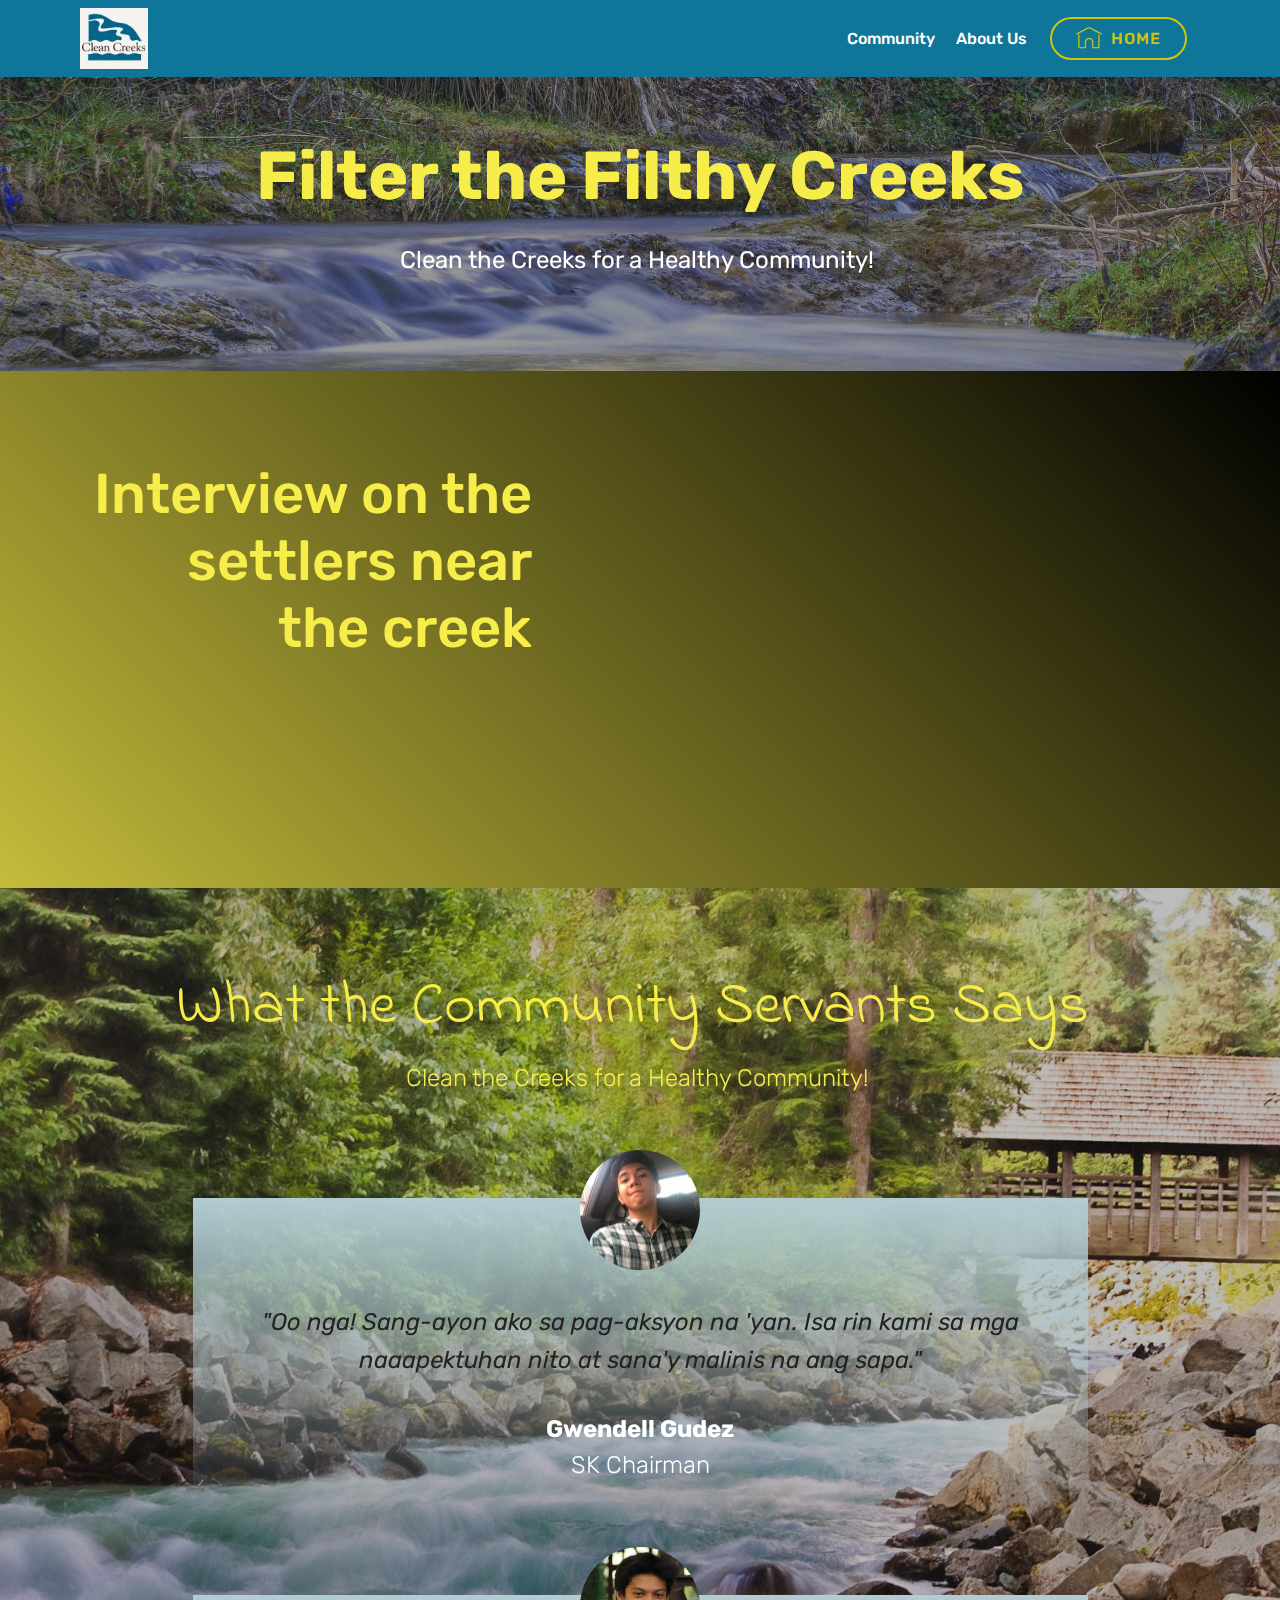
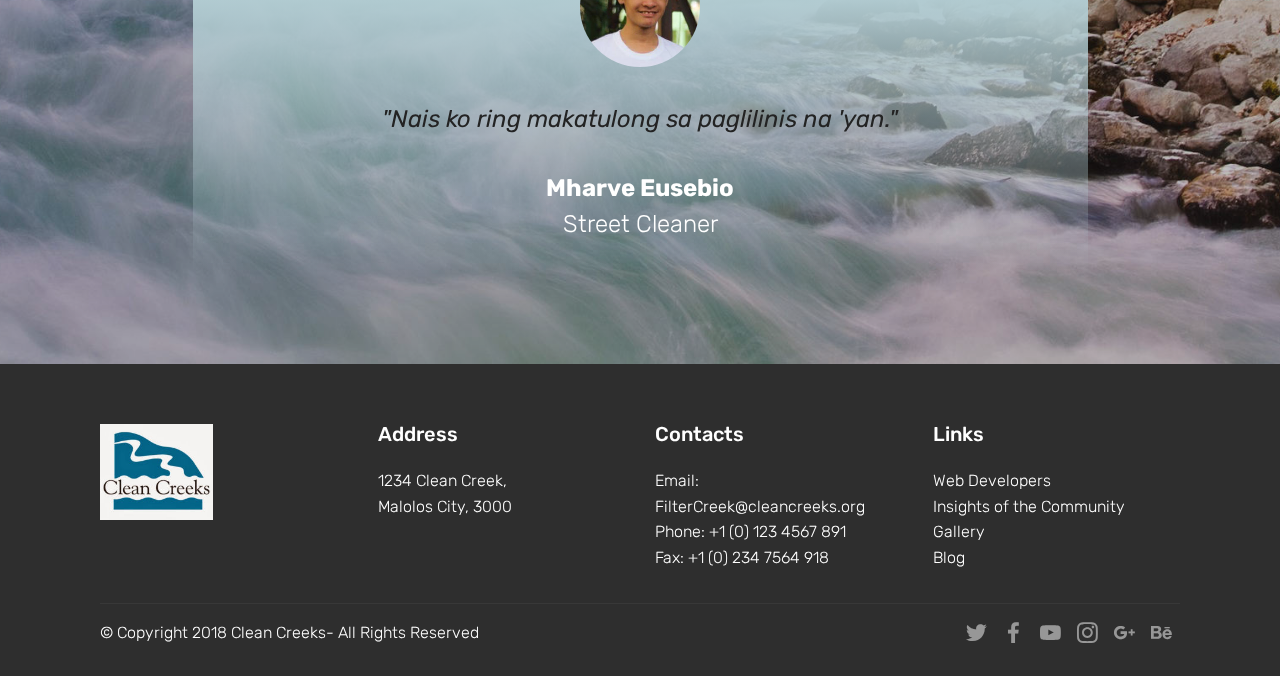
<file: page4.html>
<!DOCTYPE html>
<html >
<head>
  <!-- Site made with Mobirise Website Builder v4.8.1, https://mobirise.com -->
  <meta charset="UTF-8">
  <meta http-equiv="X-UA-Compatible" content="IE=edge">
  <meta name="generator" content="Mobirise v4.8.1, mobirise.com">
  <meta name="viewport" content="width=device-width, initial-scale=1, minimum-scale=1">
  <link rel="shortcut icon" href="assets/images/unnamed-96x96.jpg" type="image/x-icon">
  <meta name="description" content="">
  <title>Community Page</title>
  <link rel="stylesheet" href="assets/web/assets/mobirise-icons/mobirise-icons.css">
  <link rel="stylesheet" href="assets/tether/tether.min.css">
  <link rel="stylesheet" href="assets/bootstrap/css/bootstrap.min.css">
  <link rel="stylesheet" href="assets/bootstrap/css/bootstrap-grid.min.css">
  <link rel="stylesheet" href="assets/bootstrap/css/bootstrap-reboot.min.css">
  <link rel="stylesheet" href="assets/socicon/css/styles.css">
  <link rel="stylesheet" href="assets/dropdown/css/style.css">
  <link rel="stylesheet" href="assets/theme/css/style.css">
  <link rel="stylesheet" href="assets/mobirise/css/mbr-additional.css" type="text/css">
  
  
  
</head>
<body>
  <section class="menu cid-r58yNDKtSH" once="menu" id="menu2-32">

    

    <nav class="navbar navbar-expand beta-menu navbar-dropdown align-items-center navbar-fixed-top navbar-toggleable-sm">
        <button class="navbar-toggler navbar-toggler-right" type="button" data-toggle="collapse" data-target="#navbarSupportedContent" aria-controls="navbarSupportedContent" aria-expanded="false" aria-label="Toggle navigation">
            <div class="hamburger">
                <span></span>
                <span></span>
                <span></span>
                <span></span>
            </div>
        </button>
        <div class="menu-logo">
            <div class="navbar-brand">
                <span class="navbar-logo">
                    <a href="index.html">
                        <img src="assets/images/unnamed-96x96.jpg" alt="Mobirise" title="" style="height: 3.8rem;">
                    </a>
                </span>
                
            </div>
        </div>
        <div class="collapse navbar-collapse" id="navbarSupportedContent">
            <ul class="navbar-nav nav-dropdown" data-app-modern-menu="true"><li class="nav-item">
                    <a class="nav-link link text-white display-4" href="page4.html">
                        Community</a>
                </li>
                <li class="nav-item">
                    <a class="nav-link link text-white display-4" href="page1.html#header2-b">
                        About Us
                    </a>
                </li></ul>
            <div class="navbar-buttons mbr-section-btn"><a class="btn btn-sm btn-success-outline display-4" href="index.html#header2-1"><span class="mbri-home mbr-iconfont mbr-iconfont-btn"></span>HOME
                    </a></div>
        </div>
    </nav>
</section>

<section class="engine"><a href="https://mobiri.se/r">bootstrap template</a></section><section class="cid-r4Obo18k8v mbr-parallax-background" id="header2-2b">

    

    <div class="mbr-overlay" style="opacity: 0.5; background-color: rgb(51, 51, 51);"></div>

    <div class="container align-center">
        <div class="row justify-content-md-center">
            <div class="mbr-white col-md-10">
                <h1 class="mbr-section-title mbr-bold pb-3 mbr-fonts-style display-1">Filter the Filthy Creeks</h1>
                
                <p class="mbr-text pb-3 mbr-fonts-style display-7">Clean the Creeks for a Healthy Community!&nbsp;<br></p>
                
            </div>
        </div>
    </div>
    
</section>

<section class="header7 cid-r4Oc2crIgS" id="header7-2k">

    

    

    <div class="container">
        <div class="media-container-row">

            <div class="media-content align-right">
                <h1 class="mbr-section-title mbr-white pb-3 mbr-fonts-style display-5">
                    Interview on the settlers near the creek</h1>
                <div class="mbr-section-text mbr-white pb-3">
                    
                </div>
                
            </div>

            <div class="mbr-figure" style="width: 140%;"><iframe class="mbr-embedded-video" src="https://www.youtube.com/embed/7cSAForDRVg?rel=0&amp;amp;showinfo=0&amp;autoplay=0&amp;loop=0" width="1280" height="720" frameborder="0" allowfullscreen></iframe></div>

        </div>
    </div>
</section>

<section class="testimonials5 cid-r4ObGDK6lp" id="testimonials5-2j">

    

    <div class="mbr-overlay" style="opacity: 0.3; background-color: rgb(35, 35, 35);">
    </div>
    <div class="container">
        <div class="media-container-row">
            <div class="title col-12 align-center">
                <h2 class="pb-3 mbr-fonts-style display-2">What the Community Servants Says&nbsp;</h2>
                <h3 class="mbr-section-subtitle mbr-light pb-3 mbr-fonts-style display-7">Clean the Creeks for a Healthy Community!&nbsp;</h3>
            </div>
        </div>
    </div>

    <div class="container">
        <div class="media-container-column">
            

            
        <div class="mbr-testimonial align-center col-12 col-md-10">
                <div class="panel-item">
                    <div class="card-block">
                        <div class="testimonial-photo">
                            <img src="assets/images/gwendell-240x245.jpg" alt="" title="">
                        </div>
                        <p class="mbr-text mbr-fonts-style mbr-white display-7"><em>"Oo nga! Sang-ayon ako sa pag-aksyon na 'yan. Isa rin kami sa mga naaapektuhan nito at sana'y malinis na ang sapa."</em></p>
                    </div>
                    <div class="card-footer">
                        <div class="mbr-author-name mbr-bold mbr-fonts-style mbr-white display-7">
                             Gwendell Gudez</div>
                        <small class="mbr-author-desc mbr-italic mbr-light mbr-fonts-style mbr-white display-7">SK Chairman</small>
                    </div>
                </div>
            </div><div class="mbr-testimonial align-center col-12 col-md-10">
                <div class="panel-item">
                    <div class="card-block">
                        <div class="testimonial-photo">
                            <img src="assets/images/mharve-240x240.jpg" alt="" title="">
                        </div>
                        <p class="mbr-text mbr-fonts-style mbr-white display-7"><em>"Nais ko ring makatulong sa paglilinis na 'yan."</em></p>
                    </div>
                    <div class="card-footer">
                        <div class="mbr-author-name mbr-bold mbr-fonts-style mbr-white display-7">
                             Mharve Eusebio</div>
                        <small class="mbr-author-desc mbr-italic mbr-light mbr-fonts-style mbr-white display-7">
                               Street Cleaner</small>
                    </div>
                </div>
            </div></div>
    </div>   
</section>

<section class="cid-r4TY9h3uqX" id="footer1-2r">

    

    

    <div class="container">
        <div class="media-container-row content text-white">
            <div class="col-12 col-md-3">
                <div class="media-wrap">
                    <a href="https://mobirise.com/">
                        <img src="assets/images/unnamed-192x192.jpg" alt="Mobirise" title="">
                    </a>
                </div>
            </div>
            <div class="col-12 col-md-3 mbr-fonts-style display-4">
                <h5 class="pb-3">
                    Address
                </h5>
                <p class="mbr-text">
                    1234 Clean Creek,&nbsp;<br>Malolos City, 3000</p>
            </div>
            <div class="col-12 col-md-3 mbr-fonts-style display-4">
                <h5 class="pb-3">
                    Contacts
                </h5>
                <p class="mbr-text">
                    Email: FilterCreek@cleancreeks.org&nbsp;<br>Phone: +1 (0) 123 4567 891&nbsp;<br>Fax: +1 (0) 234 7564 918</p>
            </div>
            <div class="col-12 col-md-3 mbr-fonts-style display-4">
                <h5 class="pb-3">
                    Links
                </h5>
                <p class="mbr-text">Web Developers<br>Insights of the Community<br>Gallery<br>Blog</p>
            </div>
        </div>
        <div class="footer-lower">
            <div class="media-container-row">
                <div class="col-sm-12">
                    <hr>
                </div>
            </div>
            <div class="media-container-row mbr-white">
                <div class="col-sm-6 copyright">
                    <p class="mbr-text mbr-fonts-style display-4">
                        © Copyright 2018 Clean Creeks- All Rights Reserved
                    </p>
                </div>
                <div class="col-md-6">
                    <div class="social-list align-right">
                        <div class="soc-item">
                            <a href="https://twitter.com/mobirise" target="_blank">
                                <span class="socicon-twitter socicon mbr-iconfont mbr-iconfont-social"></span>
                            </a>
                        </div>
                        <div class="soc-item">
                            <a href="https://www.facebook.com/pages/Mobirise/1616226671953247" target="_blank">
                                <span class="socicon-facebook socicon mbr-iconfont mbr-iconfont-social"></span>
                            </a>
                        </div>
                        <div class="soc-item">
                            <a href="https://www.youtube.com/c/mobirise" target="_blank">
                                <span class="socicon-youtube socicon mbr-iconfont mbr-iconfont-social"></span>
                            </a>
                        </div>
                        <div class="soc-item">
                            <a href="https://instagram.com/mobirise" target="_blank">
                                <span class="socicon-instagram socicon mbr-iconfont mbr-iconfont-social"></span>
                            </a>
                        </div>
                        <div class="soc-item">
                            <a href="https://plus.google.com/u/0/+Mobirise" target="_blank">
                                <span class="socicon-googleplus socicon mbr-iconfont mbr-iconfont-social"></span>
                            </a>
                        </div>
                        <div class="soc-item">
                            <a href="https://www.behance.net/Mobirise" target="_blank">
                                <span class="socicon-behance socicon mbr-iconfont mbr-iconfont-social"></span>
                            </a>
                        </div>
                    </div>
                </div>
            </div>
        </div>
    </div>
</section>


  <script src="assets/web/assets/jquery/jquery.min.js"></script>
  <script src="assets/popper/popper.min.js"></script>
  <script src="assets/tether/tether.min.js"></script>
  <script src="assets/bootstrap/js/bootstrap.min.js"></script>
  <script src="assets/dropdown/js/script.min.js"></script>
  <script src="assets/touchswipe/jquery.touch-swipe.min.js"></script>
  <script src="assets/parallax/jarallax.min.js"></script>
  <script src="assets/smoothscroll/smooth-scroll.js"></script>
  <script src="assets/theme/js/script.js"></script>
  
  
</body>
</html>
</file>
<file: assets/web/assets/mobirise-icons/mobirise-icons.css>
@font-face {
  font-family: 'MobiriseIcons';
  src:  url('mobirise-icons.eot?spat4u');
  src:  url('mobirise-icons.eot?spat4u#iefix') format('embedded-opentype'),
    url('mobirise-icons.ttf?spat4u') format('truetype'),
    url('mobirise-icons.woff?spat4u') format('woff'),
    url('mobirise-icons.svg?spat4u#MobiriseIcons') format('svg');
  font-weight: normal;
  font-style: normal;
}

[class^="mbri-"], [class*=" mbri-"] {
  /* use !important to prevent issues with browser extensions that change fonts */
  font-family: MobiriseIcons !important;
  speak: none;
  font-style: normal;
  font-weight: normal;
  font-variant: normal;
  text-transform: none;
  line-height: 1;

  /* Better Font Rendering =========== */
  -webkit-font-smoothing: antialiased;
  -moz-osx-font-smoothing: grayscale;
}

.mbri-add-submenu:before {
  content: "\e900";
}
.mbri-alert:before {
  content: "\e901";
}
.mbri-align-center:before {
  content: "\e902";
}
.mbri-align-justify:before {
  content: "\e903";
}
.mbri-align-left:before {
  content: "\e904";
}
.mbri-align-right:before {
  content: "\e905";
}
.mbri-android:before {
  content: "\e906";
}
.mbri-apple:before {
  content: "\e907";
}
.mbri-arrow-down:before {
  content: "\e908";
}
.mbri-arrow-next:before {
  content: "\e909";
}
.mbri-arrow-prev:before {
  content: "\e90a";
}
.mbri-arrow-up:before {
  content: "\e90b";
}
.mbri-bold:before {
  content: "\e90c";
}
.mbri-bookmark:before {
  content: "\e90d";
}
.mbri-bootstrap:before {
  content: "\e90e";
}
.mbri-briefcase:before {
  content: "\e90f";
}
.mbri-browse:before {
  content: "\e910";
}
.mbri-bulleted-list:before {
  content: "\e911";
}
.mbri-calendar:before {
  content: "\e912";
}
.mbri-camera:before {
  content: "\e913";
}
.mbri-cart-add:before {
  content: "\e914";
}
.mbri-cart-full:before {
  content: "\e915";
}
.mbri-cash:before {
  content: "\e916";
}
.mbri-change-style:before {
  content: "\e917";
}
.mbri-chat:before {
  content: "\e918";
}
.mbri-clock:before {
  content: "\e919";
}
.mbri-close:before {
  content: "\e91a";
}
.mbri-cloud:before {
  content: "\e91b";
}
.mbri-code:before {
  content: "\e91c";
}
.mbri-contact-form:before {
  content: "\e91d";
}
.mbri-credit-card:before {
  content: "\e91e";
}
.mbri-cursor-click:before {
  content: "\e91f";
}
.mbri-cust-feedback:before {
  content: "\e920";
}
.mbri-database:before {
  content: "\e921";
}
.mbri-delivery:before {
  content: "\e922";
}
.mbri-desktop:before {
  content: "\e923";
}
.mbri-devices:before {
  content: "\e924";
}
.mbri-down:before {
  content: "\e925";
}
.mbri-download:before {
  content: "\e989";
}
.mbri-drag-n-drop:before {
  content: "\e927";
}
.mbri-drag-n-drop2:before {
  content: "\e928";
}
.mbri-edit:before {
  content: "\e929";
}
.mbri-edit2:before {
  content: "\e92a";
}
.mbri-error:before {
  content: "\e92b";
}
.mbri-extension:before {
  content: "\e92c";
}
.mbri-features:before {
  content: "\e92d";
}
.mbri-file:before {
  content: "\e92e";
}
.mbri-flag:before {
  content: "\e92f";
}
.mbri-folder:before {
  content: "\e930";
}
.mbri-gift:before {
  content: "\e931";
}
.mbri-github:before {
  content: "\e932";
}
.mbri-globe:before {
  content: "\e933";
}
.mbri-globe-2:before {
  content: "\e934";
}
.mbri-growing-chart:before {
  content: "\e935";
}
.mbri-hearth:before {
  content: "\e936";
}
.mbri-help:before {
  content: "\e937";
}
.mbri-home:before {
  content: "\e938";
}
.mbri-hot-cup:before {
  content: "\e939";
}
.mbri-idea:before {
  content: "\e93a";
}
.mbri-image-gallery:before {
  content: "\e93b";
}
.mbri-image-slider:before {
  content: "\e93c";
}
.mbri-info:before {
  content: "\e93d";
}
.mbri-italic:before {
  content: "\e93e";
}
.mbri-key:before {
  content: "\e93f";
}
.mbri-laptop:before {
  content: "\e940";
}
.mbri-layers:before {
  content: "\e941";
}
.mbri-left-right:before {
  content: "\e942";
}
.mbri-left:before {
  content: "\e943";
}
.mbri-letter:before {
  content: "\e944";
}
.mbri-like:before {
  content: "\e945";
}
.mbri-link:before {
  content: "\e946";
}
.mbri-lock:before {
  content: "\e947";
}
.mbri-login:before {
  content: "\e948";
}
.mbri-logout:before {
  content: "\e949";
}
.mbri-magic-stick:before {
  content: "\e94a";
}
.mbri-map-pin:before {
  content: "\e94b";
}
.mbri-menu:before {
  content: "\e94c";
}
.mbri-mobile:before {
  content: "\e94d";
}
.mbri-mobile2:before {
  content: "\e94e";
}
.mbri-mobirise:before {
  content: "\e94f";
}
.mbri-more-horizontal:before {
  content: "\e950";
}
.mbri-more-vertical:before {
  content: "\e951";
}
.mbri-music:before {
  content: "\e952";
}
.mbri-new-file:before {
  content: "\e953";
}
.mbri-numbered-list:before {
  content: "\e954";
}
.mbri-opened-folder:before {
  content: "\e955";
}
.mbri-pages:before {
  content: "\e956";
}
.mbri-paper-plane:before {
  content: "\e957";
}
.mbri-paperclip:before {
  content: "\e958";
}
.mbri-photo:before {
  content: "\e959";
}
.mbri-photos:before {
  content: "\e95a";
}
.mbri-pin:before {
  content: "\e95b";
}
.mbri-play:before {
  content: "\e95c";
}
.mbri-plus:before {
  content: "\e95d";
}
.mbri-preview:before {
  content: "\e95e";
}
.mbri-print:before {
  content: "\e95f";
}
.mbri-protect:before {
  content: "\e960";
}
.mbri-question:before {
  content: "\e961";
}
.mbri-quote-left:before {
  content: "\e962";
}
.mbri-quote-right:before {
  content: "\e963";
}
.mbri-refresh:before {
  content: "\e964";
}
.mbri-responsive:before {
  content: "\e965";
}
.mbri-right:before {
  content: "\e966";
}
.mbri-rocket:before {
  content: "\e967";
}
.mbri-sad-face:before {
  content: "\e968";
}
.mbri-sale:before {
  content: "\e969";
}
.mbri-save:before {
  content: "\e96a";
}
.mbri-search:before {
  content: "\e96b";
}
.mbri-setting:before {
  content: "\e96c";
}
.mbri-setting2:before {
  content: "\e96d";
}
.mbri-setting3:before {
  content: "\e96e";
}
.mbri-share:before {
  content: "\e96f";
}
.mbri-shopping-bag:before {
  content: "\e970";
}
.mbri-shopping-basket:before {
  content: "\e971";
}
.mbri-shopping-cart:before {
  content: "\e972";
}
.mbri-sites:before {
  content: "\e973";
}
.mbri-smile-face:before {
  content: "\e974";
}
.mbri-speed:before {
  content: "\e975";
}
.mbri-star:before {
  content: "\e976";
}
.mbri-success:before {
  content: "\e977";
}
.mbri-sun:before {
  content: "\e978";
}
.mbri-sun2:before {
  content: "\e979";
}
.mbri-tablet:before {
  content: "\e97a";
}
.mbri-tablet-vertical:before {
  content: "\e97b";
}
.mbri-target:before {
  content: "\e97c";
}
.mbri-timer:before {
  content: "\e97d";
}
.mbri-to-ftp:before {
  content: "\e97e";
}
.mbri-to-local-drive:before {
  content: "\e97f";
}
.mbri-touch-swipe:before {
  content: "\e980";
}
.mbri-touch:before {
  content: "\e981";
}
.mbri-trash:before {
  content: "\e982";
}
.mbri-underline:before {
  content: "\e983";
}
.mbri-unlink:before {
  content: "\e984";
}
.mbri-unlock:before {
  content: "\e985";
}
.mbri-up-down:before {
  content: "\e986";
}
.mbri-up:before {
  content: "\e987";
}
.mbri-update:before {
  content: "\e988";
}
.mbri-upload:before {
 content: "\e926"; 
}
.mbri-user:before {
  content: "\e98a";
}
.mbri-user2:before {
  content: "\e98b";
}
.mbri-users:before {
  content: "\e98c";
}
.mbri-video:before {
  content: "\e98d";
}
.mbri-video-play:before {
  content: "\e98e";
}
.mbri-watch:before {
  content: "\e98f";
}
.mbri-website-theme:before {
  content: "\e990";
}
.mbri-wifi:before {
  content: "\e991";
}
.mbri-windows:before {
  content: "\e992";
}
.mbri-zoom-out:before {
  content: "\e993";
}
.mbri-redo:before {
  content: "\e994";
}
.mbri-undo:before {
  content: "\e995";
}
</file>
<file: assets/dropdown/css/style.css>
.navbar-dropdown {
  left: 0;
  padding: 0;
  position: absolute;
  right: 0;
  top: 0;
  transition: all 0.45s ease;
  z-index: 1030;
  background: #282828; }
  .navbar-dropdown .navbar-logo {
    margin-right: 0.8rem;
    transition: margin 0.3s ease-in-out;
    vertical-align: middle; }
    .navbar-dropdown .navbar-logo img {
      height: 3.125rem;
      transition: all 0.3s ease-in-out; }
    .navbar-dropdown .navbar-logo.mbr-iconfont {
      font-size: 3.125rem;
      line-height: 3.125rem; }
  .navbar-dropdown .navbar-caption {
    font-weight: 700;
    white-space: normal;
    vertical-align: -4px;
    line-height: 3.125rem !important; }
    .navbar-dropdown .navbar-caption, .navbar-dropdown .navbar-caption:hover {
      color: inherit;
      text-decoration: none; }
  .navbar-dropdown .mbr-iconfont + .navbar-caption {
    vertical-align: -1px; }
  .navbar-dropdown.navbar-fixed-top {
    position: fixed; }
  .navbar-dropdown .navbar-brand span {
    vertical-align: -4px; }
  .navbar-dropdown.bg-color.transparent {
    background: none; }
  .navbar-dropdown.navbar-short .navbar-brand {
    padding: 0.625rem 0; }
    .navbar-dropdown.navbar-short .navbar-brand span {
      vertical-align: -1px; }
  .navbar-dropdown.navbar-short .navbar-caption {
    line-height: 2.375rem !important;
    vertical-align: -2px; }
  .navbar-dropdown.navbar-short .navbar-logo {
    margin-right: 0.5rem; }
    .navbar-dropdown.navbar-short .navbar-logo img {
      height: 2.375rem; }
    .navbar-dropdown.navbar-short .navbar-logo.mbr-iconfont {
      font-size: 2.375rem;
      line-height: 2.375rem; }
  .navbar-dropdown.navbar-short .mbr-table-cell {
    height: 3.625rem; }
  .navbar-dropdown .navbar-close {
    left: 0.6875rem;
    position: fixed;
    top: 0.75rem;
    z-index: 1000; }
  .navbar-dropdown .hamburger-icon {
    content: "";
    display: inline-block;
    vertical-align: middle;
    width: 16px;
    -webkit-box-shadow: 0 -6px 0 1px #282828,0 0 0 1px #282828,0 6px 0 1px #282828;
    -moz-box-shadow: 0 -6px 0 1px #282828,0 0 0 1px #282828,0 6px 0 1px #282828;
    box-shadow: 0 -6px 0 1px #282828,0 0 0 1px #282828,0 6px 0 1px #282828; }

.dropdown-menu .dropdown-toggle[data-toggle="dropdown-submenu"]::after {
  border-bottom: 0.35em solid transparent;
  border-left: 0.35em solid;
  border-right: 0;
  border-top: 0.35em solid transparent;
  margin-left: 0.3rem; }

.dropdown-menu .dropdown-item:focus {
  outline: 0; }

.nav-dropdown {
  font-size: 0.75rem;
  font-weight: 500;
  height: auto !important; }
  .nav-dropdown .nav-btn {
    padding-left: 1rem; }
  .nav-dropdown .link {
    margin: .667em 1.667em;
    font-weight: 500;
    padding: 0;
    transition: color .2s ease-in-out; }
    .nav-dropdown .link.dropdown-toggle {
      margin-right: 2.583em; }
      .nav-dropdown .link.dropdown-toggle::after {
        margin-left: .25rem;
        border-top: 0.35em solid;
        border-right: 0.35em solid transparent;
        border-left: 0.35em solid transparent;
        border-bottom: 0; }
      .nav-dropdown .link.dropdown-toggle[aria-expanded="true"] {
        margin: 0;
        padding: 0.667em 3.263em  0.667em 1.667em; }
  .nav-dropdown .link::after,
  .nav-dropdown .dropdown-item::after {
    color: inherit; }
  .nav-dropdown .btn {
    font-size: 0.75rem;
    font-weight: 700;
    letter-spacing: 0;
    margin-bottom: 0;
    padding-left: 1.25rem;
    padding-right: 1.25rem; }
  .nav-dropdown .dropdown-menu {
    border-radius: 0;
    border: 0;
    left: 0;
    margin: 0;
    padding-bottom: 1.25rem;
    padding-top: 1.25rem;
    position: relative; }
  .nav-dropdown .dropdown-submenu {
    margin-left: 0.125rem;
    top: 0; }
  .nav-dropdown .dropdown-item {
    font-weight: 500;
    line-height: 2;
    padding: 0.3846em 4.615em 0.3846em 1.5385em;
    position: relative;
    transition: color .2s ease-in-out, background-color .2s ease-in-out; }
    .nav-dropdown .dropdown-item::after {
      margin-top: -0.3077em;
      position: absolute;
      right: 1.1538em;
      top: 50%; }
    .nav-dropdown .dropdown-item:focus, .nav-dropdown .dropdown-item:hover {
      background: none; }

@media (max-width: 767px) {
  .nav-dropdown.navbar-toggleable-sm {
    bottom: 0;
    display: none;
    left: 0;
    overflow-x: hidden;
    position: fixed;
    top: 0;
    transform: translateX(-100%);
    -ms-transform: translateX(-100%);
    -webkit-transform: translateX(-100%);
    width: 18.75rem;
    z-index: 999; } }
.nav-dropdown.navbar-toggleable-xl {
  bottom: 0;
  display: none;
  left: 0;
  overflow-x: hidden;
  position: fixed;
  top: 0;
  transform: translateX(-100%);
  -ms-transform: translateX(-100%);
  -webkit-transform: translateX(-100%);
  width: 18.75rem;
  z-index: 999; }

.nav-dropdown-sm {
  display: block !important;
  overflow-x: hidden;
  overflow: auto;
  padding-top: 3.875rem; }
  .nav-dropdown-sm::after {
    content: "";
    display: block;
    height: 3rem;
    width: 100%; }
  .nav-dropdown-sm.collapse.in ~ .navbar-close {
    display: block !important; }
  .nav-dropdown-sm.collapsing, .nav-dropdown-sm.collapse.in {
    transform: translateX(0);
    -ms-transform: translateX(0);
    -webkit-transform: translateX(0);
    transition: all 0.25s ease-out;
    -webkit-transition: all 0.25s ease-out;
    background: #282828; }
  .nav-dropdown-sm.collapsing[aria-expanded="false"] {
    transform: translateX(-100%);
    -ms-transform: translateX(-100%);
    -webkit-transform: translateX(-100%); }
  .nav-dropdown-sm .nav-item {
    display: block;
    margin-left: 0 !important;
    padding-left: 0; }
  .nav-dropdown-sm .link,
  .nav-dropdown-sm .dropdown-item {
    border-top: 1px dotted rgba(255, 255, 255, 0.1);
    font-size: 0.8125rem;
    line-height: 1.6;
    margin: 0 !important;
    padding: 0.875rem 2.4rem 0.875rem 1.5625rem !important;
    position: relative;
    white-space: normal; }
    .nav-dropdown-sm .link:focus, .nav-dropdown-sm .link:hover,
    .nav-dropdown-sm .dropdown-item:focus,
    .nav-dropdown-sm .dropdown-item:hover {
      background: rgba(0, 0, 0, 0.2) !important;
      color: #c0a375; }
  .nav-dropdown-sm .nav-btn {
    position: relative;
    padding: 1.5625rem 1.5625rem 0 1.5625rem; }
    .nav-dropdown-sm .nav-btn::before {
      border-top: 1px dotted rgba(255, 255, 255, 0.1);
      content: "";
      left: 0;
      position: absolute;
      top: 0;
      width: 100%; }
    .nav-dropdown-sm .nav-btn + .nav-btn {
      padding-top: 0.625rem; }
      .nav-dropdown-sm .nav-btn + .nav-btn::before {
        display: none; }
  .nav-dropdown-sm .btn {
    padding: 0.625rem 0; }
  .nav-dropdown-sm .dropdown-toggle[data-toggle="dropdown-submenu"]::after {
    margin-left: .25rem;
    border-top: 0.35em solid;
    border-right: 0.35em solid transparent;
    border-left: 0.35em solid transparent;
    border-bottom: 0; }
  .nav-dropdown-sm .dropdown-toggle[data-toggle="dropdown-submenu"][aria-expanded="true"]::after {
    border-top: 0;
    border-right: 0.35em solid transparent;
    border-left: 0.35em solid transparent;
    border-bottom: 0.35em solid; }
  .nav-dropdown-sm .dropdown-menu {
    margin: 0;
    padding: 0;
    position: relative;
    top: 0;
    left: 0;
    width: 100%;
    border: 0;
    float: none;
    border-radius: 0;
    background: none; }
  .nav-dropdown-sm .dropdown-submenu {
    left: 100%;
    margin-left: 0.125rem;
    margin-top: -1.25rem;
    top: 0; }

.navbar-toggleable-sm .nav-dropdown .dropdown-menu {
  position: absolute; }

.navbar-toggleable-sm .nav-dropdown .dropdown-submenu {
  left: 100%;
  margin-left: 0.125rem;
  margin-top: -1.25rem;
  top: 0; }

.navbar-toggleable-sm.opened .nav-dropdown .dropdown-menu {
  position: relative; }

.navbar-toggleable-sm.opened .nav-dropdown .dropdown-submenu {
  left: 0;
  margin-left: 00rem;
  margin-top: 0rem;
  top: 0; }

.is-builder .nav-dropdown.collapsing {
  transition: none !important; }

/*# sourceMappingURL=style.css.map */
</file>
<file: assets/socicon/css/styles.css>
@charset "UTF-8";

@font-face {
  font-family: "socicon";
  src:url("../fonts/socicon.eot");
  src:url("../fonts/socicon.eot?#iefix") format("embedded-opentype"),
    url("../fonts/socicon.woff") format("woff"),
    url("../fonts/socicon.ttf") format("truetype"),
    url("../fonts/socicon.svg#socicon") format("svg");
  font-weight: normal;
  font-style: normal;

}

[data-icon]:before {
  font-family: "socicon" !important;
  content: attr(data-icon);
  font-style: normal !important;
  font-weight: normal !important;
  font-variant: normal !important;
  text-transform: none !important;
  speak: none;
  line-height: 1;
  -webkit-font-smoothing: antialiased;
  -moz-osx-font-smoothing: grayscale;
}

[class^="socicon-"]:before,
[class*=" socicon-"]:before {
  font-family: "socicon" !important;
  font-style: normal !important;
  font-weight: normal !important;
  font-variant: normal !important;
  text-transform: none !important;
  speak: none;
  line-height: 1;
  -webkit-font-smoothing: antialiased;
  -moz-osx-font-smoothing: grayscale;
}

.socicon-modelmayhem:before {
  content: "\e000";
}
.socicon-mixcloud:before {
  content: "\e001";
}
.socicon-drupal:before {
  content: "\e002";
}
.socicon-swarm:before {
  content: "\e003";
}
.socicon-istock:before {
  content: "\e004";
}
.socicon-yammer:before {
  content: "\e005";
}
.socicon-ello:before {
  content: "\e006";
}
.socicon-stackoverflow:before {
  content: "\e007";
}
.socicon-persona:before {
  content: "\e008";
}
.socicon-triplej:before {
  content: "\e009";
}
.socicon-houzz:before {
  content: "\e00a";
}
.socicon-rss:before {
  content: "\e00b";
}
.socicon-paypal:before {
  content: "\e00c";
}
.socicon-odnoklassniki:before {
  content: "\e00d";
}
.socicon-airbnb:before {
  content: "\e00e";
}
.socicon-periscope:before {
  content: "\e00f";
}
.socicon-outlook:before {
  content: "\e010";
}
.socicon-coderwall:before {
  content: "\e011";
}
.socicon-tripadvisor:before {
  content: "\e012";
}
.socicon-appnet:before {
  content: "\e013";
}
.socicon-goodreads:before {
  content: "\e014";
}
.socicon-tripit:before {
  content: "\e015";
}
.socicon-lanyrd:before {
  content: "\e016";
}
.socicon-slideshare:before {
  content: "\e017";
}
.socicon-buffer:before {
  content: "\e018";
}
.socicon-disqus:before {
  content: "\e019";
}
.socicon-vkontakte:before {
  content: "\e01a";
}
.socicon-whatsapp:before {
  content: "\e01b";
}
.socicon-patreon:before {
  content: "\e01c";
}
.socicon-storehouse:before {
  content: "\e01d";
}
.socicon-pocket:before {
  content: "\e01e";
}
.socicon-mail:before {
  content: "\e01f";
}
.socicon-blogger:before {
  content: "\e020";
}
.socicon-technorati:before {
  content: "\e021";
}
.socicon-reddit:before {
  content: "\e022";
}
.socicon-dribbble:before {
  content: "\e023";
}
.socicon-stumbleupon:before {
  content: "\e024";
}
.socicon-digg:before {
  content: "\e025";
}
.socicon-envato:before {
  content: "\e026";
}
.socicon-behance:before {
  content: "\e027";
}
.socicon-delicious:before {
  content: "\e028";
}
.socicon-deviantart:before {
  content: "\e029";
}
.socicon-forrst:before {
  content: "\e02a";
}
.socicon-play:before {
  content: "\e02b";
}
.socicon-zerply:before {
  content: "\e02c";
}
.socicon-wikipedia:before {
  content: "\e02d";
}
.socicon-apple:before {
  content: "\e02e";
}
.socicon-flattr:before {
  content: "\e02f";
}
.socicon-github:before {
  content: "\e030";
}
.socicon-renren:before {
  content: "\e031";
}
.socicon-friendfeed:before {
  content: "\e032";
}
.socicon-newsvine:before {
  content: "\e033";
}
.socicon-identica:before {
  content: "\e034";
}
.socicon-bebo:before {
  content: "\e035";
}
.socicon-zynga:before {
  content: "\e036";
}
.socicon-steam:before {
  content: "\e037";
}
.socicon-xbox:before {
  content: "\e038";
}
.socicon-windows:before {
  content: "\e039";
}
.socicon-qq:before {
  content: "\e03a";
}
.socicon-douban:before {
  content: "\e03b";
}
.socicon-meetup:before {
  content: "\e03c";
}
.socicon-playstation:before {
  content: "\e03d";
}
.socicon-android:before {
  content: "\e03e";
}
.socicon-snapchat:before {
  content: "\e03f";
}
.socicon-twitter:before {
  content: "\e040";
}
.socicon-facebook:before {
  content: "\e041";
}
.socicon-googleplus:before {
  content: "\e042";
}
.socicon-pinterest:before {
  content: "\e043";
}
.socicon-foursquare:before {
  content: "\e044";
}
.socicon-yahoo:before {
  content: "\e045";
}
.socicon-skype:before {
  content: "\e046";
}
.socicon-yelp:before {
  content: "\e047";
}
.socicon-feedburner:before {
  content: "\e048";
}
.socicon-linkedin:before {
  content: "\e049";
}
.socicon-viadeo:before {
  content: "\e04a";
}
.socicon-xing:before {
  content: "\e04b";
}
.socicon-myspace:before {
  content: "\e04c";
}
.socicon-soundcloud:before {
  content: "\e04d";
}
.socicon-spotify:before {
  content: "\e04e";
}
.socicon-grooveshark:before {
  content: "\e04f";
}
.socicon-lastfm:before {
  content: "\e050";
}
.socicon-youtube:before {
  content: "\e051";
}
.socicon-vimeo:before {
  content: "\e052";
}
.socicon-dailymotion:before {
  content: "\e053";
}
.socicon-vine:before {
  content: "\e054";
}
.socicon-flickr:before {
  content: "\e055";
}
.socicon-500px:before {
  content: "\e056";
}
.socicon-wordpress:before {
  content: "\e058";
}
.socicon-tumblr:before {
  content: "\e059";
}
.socicon-twitch:before {
  content: "\e05a";
}
.socicon-8tracks:before {
  content: "\e05b";
}
.socicon-amazon:before {
  content: "\e05c";
}
.socicon-icq:before {
  content: "\e05d";
}
.socicon-smugmug:before {
  content: "\e05e";
}
.socicon-ravelry:before {
  content: "\e05f";
}
.socicon-weibo:before {
  content: "\e060";
}
.socicon-baidu:before {
  content: "\e061";
}
.socicon-angellist:before {
  content: "\e062";
}
.socicon-ebay:before {
  content: "\e063";
}
.socicon-imdb:before {
  content: "\e064";
}
.socicon-stayfriends:before {
  content: "\e065";
}
.socicon-residentadvisor:before {
  content: "\e066";
}
.socicon-google:before {
  content: "\e067";
}
.socicon-yandex:before {
  content: "\e068";
}
.socicon-sharethis:before {
  content: "\e069";
}
.socicon-bandcamp:before {
  content: "\e06a";
}
.socicon-itunes:before {
  content: "\e06b";
}
.socicon-deezer:before {
  content: "\e06c";
}
.socicon-telegram:before {
  content: "\e06e";
}
.socicon-openid:before {
  content: "\e06f";
}
.socicon-amplement:before {
  content: "\e070";
}
.socicon-viber:before {
  content: "\e071";
}
.socicon-zomato:before {
  content: "\e072";
}
.socicon-draugiem:before {
  content: "\e074";
}
.socicon-endomodo:before {
  content: "\e075";
}
.socicon-filmweb:before {
  content: "\e076";
}
.socicon-stackexchange:before {
  content: "\e077";
}
.socicon-wykop:before {
  content: "\e078";
}
.socicon-teamspeak:before {
  content: "\e079";
}
.socicon-teamviewer:before {
  content: "\e07a";
}
.socicon-ventrilo:before {
  content: "\e07b";
}
.socicon-younow:before {
  content: "\e07c";
}
.socicon-raidcall:before {
  content: "\e07d";
}
.socicon-mumble:before {
  content: "\e07e";
}
.socicon-medium:before {
  content: "\e06d";
}
.socicon-bebee:before {
  content: "\e07f";
}
.socicon-hitbox:before {
  content: "\e080";
}
.socicon-reverbnation:before {
  content: "\e081";
}
.socicon-formulr:before {
  content: "\e082";
}
.socicon-instagram:before {
  content: "\e057";
}
.socicon-battlenet:before {
  content: "\e083";
}
.socicon-chrome:before {
  content: "\e084";
}
.socicon-discord:before {
  content: "\e086";
}
.socicon-issuu:before {
  content: "\e087";
}
.socicon-macos:before {
  content: "\e088";
}
.socicon-firefox:before {
  content: "\e089";
}
.socicon-opera:before {
  content: "\e08d";
}
.socicon-keybase:before {
  content: "\e090";
}
.socicon-alliance:before {
  content: "\e091";
}
.socicon-livejournal:before {
  content: "\e092";
}
.socicon-googlephotos:before {
  content: "\e093";
}
.socicon-horde:before {
  content: "\e094";
}
.socicon-etsy:before {
  content: "\e095";
}
.socicon-zapier:before {
  content: "\e096";
}
.socicon-google-scholar:before {
  content: "\e097";
}
.socicon-researchgate:before {
  content: "\e098";
}
.socicon-wechat:before {
  content: "\e099";
}
.socicon-strava:before {
  content: "\e09a";
}
.socicon-line:before {
  content: "\e09b";
}
.socicon-lyft:before {
  content: "\e09c";
}
.socicon-uber:before {
  content: "\e09d";
}
.socicon-songkick:before {
  content: "\e09e";
}
.socicon-viewbug:before {
  content: "\e09f";
}
.socicon-googlegroups:before {
  content: "\e0a0";
}
.socicon-quora:before {
  content: "\e073";
}
.socicon-diablo:before {
  content: "\e085";
}
.socicon-blizzard:before {
  content: "\e0a1";
}
.socicon-hearthstone:before {
  content: "\e08b";
}
.socicon-heroes:before {
  content: "\e08a";
}
.socicon-overwatch:before {
  content: "\e08c";
}
.socicon-warcraft:before {
  content: "\e08e";
}
.socicon-starcraft:before {
  content: "\e08f";
}
.socicon-beam:before {
  content: "\e0a2";
}
.socicon-curse:before {
  content: "\e0a3";
}
.socicon-player:before {
  content: "\e0a4";
}
.socicon-streamjar:before {
  content: "\e0a5";
}
.socicon-nintendo:before {
  content: "\e0a6";
}
.socicon-hellocoton:before {
  content: "\e0a7";
}
</file>
<file: assets/theme/css/style.css>
/*!
 * Mobirise v4 theme (https://mobirise.com/)
 * Copyright 2017 Mobirise
 */
section {
  background-color: #eeeeee; }

section,
.container,
.container-fluid {
  position: relative;
  word-wrap: break-word; }

a.mbr-iconfont:hover {
  text-decoration: none; }

.article .lead p, .article .lead ul, .article .lead ol, .article .lead pre, .article .lead blockquote {
  margin-bottom: 0; }

a {
  font-style: normal;
  font-weight: 400;
  cursor: pointer; }
  a, a:hover {
    text-decoration: none; }

figure {
  margin-bottom: 0; }

body {
  color: #232323; }

h1, h2, h3, h4, h5, h6,
.h1, .h2, .h3, .h4, .h5, .h6,
.display-1, .display-2, .display-3, .display-4 {
  line-height: 1;
  word-break: break-word;
  word-wrap: break-word; }

b, strong {
  font-weight: bold; }

blockquote {
  padding: 10px 0 10px 20px;
  position: relative;
  border-left: 2px solid;
  border-color: #ff3366; }

input:-webkit-autofill, input:-webkit-autofill:hover, input:-webkit-autofill:focus, input:-webkit-autofill:active {
  transition-delay: 9999s;
  transition-property: background-color, color; }

textarea[type="hidden"] {
  display: none; }

body {
  position: relative; }

section {
  background-position: 50% 50%;
  background-repeat: no-repeat;
  background-size: cover; }
  section .mbr-background-video,
  section .mbr-background-video-preview {
    position: absolute;
    bottom: 0;
    left: 0;
    right: 0;
    top: 0; }

.hidden {
  visibility: hidden; }

.mbr-z-index20 {
  z-index: 20; }

/*! Base colors */
.mbr-white {
  color: #ffffff; }

.mbr-black {
  color: #000000; }

.mbr-bg-white {
  background-color: #ffffff; }

.mbr-bg-black {
  background-color: #000000; }

/*! Text-aligns */
.align-left {
  text-align: left; }

.align-center {
  text-align: center; }

.align-right {
  text-align: right; }

@media (max-width: 767px) {
  .align-left, .align-center, .align-right, .mbr-section-btn, .mbr-section-title {
    text-align: center; } }
/*! Font-weight  */
.mbr-light {
  font-weight: 300; }

.mbr-regular {
  font-weight: 400; }

.mbr-semibold {
  font-weight: 500; }

.mbr-bold {
  font-weight: 700; }

/*! Media  */
.media-size-item {
  -webkit-flex: 1 1 auto;
  -moz-flex: 1 1 auto;
  -ms-flex: 1 1 auto;
  -o-flex: 1 1 auto;
  flex: 1 1 auto; }

.media-content {
  -webkit-flex-basis: 100%;
  flex-basis: 100%; }

.media-container-row {
  display: -ms-flexbox;
  display: -webkit-flex;
  display: flex;
  -webkit-flex-direction: row;
  -ms-flex-direction: row;
  flex-direction: row;
  -webkit-flex-wrap: wrap;
  -ms-flex-wrap: wrap;
  flex-wrap: wrap;
  -webkit-justify-content: center;
  -ms-flex-pack: center;
  justify-content: center;
  -webkit-align-content: center;
  -ms-flex-line-pack: center;
  align-content: center;
  -webkit-align-items: start;
  -ms-flex-align: start;
  align-items: start; }
  .media-container-row .media-size-item {
    width: 400px; }

.media-container-column {
  display: -ms-flexbox;
  display: -webkit-flex;
  display: flex;
  -webkit-flex-direction: column;
  -ms-flex-direction: column;
  flex-direction: column;
  -webkit-flex-wrap: wrap;
  -ms-flex-wrap: wrap;
  flex-wrap: wrap;
  -webkit-justify-content: center;
  -ms-flex-pack: center;
  justify-content: center;
  -webkit-align-content: center;
  -ms-flex-line-pack: center;
  align-content: center;
  -webkit-align-items: stretch;
  -ms-flex-align: stretch;
  align-items: stretch; }
  .media-container-column > * {
    width: 100%; }

@media (min-width: 992px) {
  .media-container-row {
    -webkit-flex-wrap: nowrap;
    -ms-flex-wrap: nowrap;
    flex-wrap: nowrap; } }
figure {
  overflow: hidden; }

figure[mbr-media-size] {
  transition: width 0.1s; }

.mbr-figure img, .mbr-figure iframe {
  display: block;
  width: 100%; }

.card {
  background-color: transparent;
  border: none; }

.card-img {
  text-align: center;
  flex-shrink: 0; }

.media {
  max-width: 100%;
  margin: 0 auto; }

.mbr-figure {
  -ms-flex-item-align: center;
  -ms-grid-row-align: center;
  -webkit-align-self: center;
  align-self: center; }

.media-container > div {
  max-width: 100%; }

.mbr-figure img, .card-img img {
  width: 100%; }

@media (max-width: 991px) {
  .media-size-item {
    width: auto !important; }

  .media {
    width: auto; }

  .mbr-figure {
    width: 100% !important; } }
/*! Buttons */
.mbr-section-btn {
  margin-left: -.25rem;
  margin-right: -.25rem;
  font-size: 0; }

nav .mbr-section-btn {
  margin-left: 0rem;
  margin-right: 0rem; }

/*! Btn icon margin */
.btn .mbr-iconfont, .btn.btn-sm .mbr-iconfont {
  cursor: pointer;
  margin-right: 0.5rem; }

.btn.btn-md .mbr-iconfont, .btn.btn-md .mbr-iconfont {
  margin-right: 0.8rem; }

.mbr-regular {
  font-weight: 400; }

.mbr-semibold {
  font-weight: 500; }

.mbr-bold {
  font-weight: 700; }

[type="submit"] {
  -webkit-appearance: none; }

/*! Full-screen */
.mbr-fullscreen .mbr-overlay {
  min-height: 100vh; }

.mbr-fullscreen {
  display: flex;
  display: -webkit-flex;
  display: -moz-flex;
  display: -ms-flex;
  display: -o-flex;
  align-items: center;
  -webkit-align-items: center;
  min-height: 100vh;
  padding-top: 3rem;
  padding-bottom: 3rem; }

/*! Map */
.map {
  height: 25rem;
  position: relative; }
  .map iframe {
    width: 100%;
    height: 100%; }

/* Form */
.form-asterisk {
  font-family: initial;
  position: absolute;
  top: -2px;
  font-weight: normal; }

/*! Scroll to top arrow */
.mbr-arrow-up {
  bottom: 25px;
  right: 90px;
  position: fixed;
  text-align: right;
  z-index: 5000;
  color: #ffffff;
  font-size: 32px;
  transform: rotate(180deg);
  -webkit-transform: rotate(180deg); }

.mbr-arrow-up a {
  background: rgba(0, 0, 0, 0.2);
  border-radius: 3px;
  color: #fff;
  display: inline-block;
  height: 60px;
  width: 60px;
  outline-style: none !important;
  position: relative;
  text-decoration: none;
  transition: all .3s ease-in-out;
  cursor: pointer;
  text-align: center; }
  .mbr-arrow-up a:hover {
    background-color: rgba(0, 0, 0, 0.4); }
  .mbr-arrow-up a i {
    line-height: 60px; }

.mbr-arrow-up-icon {
  display: block;
  color: #fff; }

.mbr-arrow-up-icon::before {
  content: "\203a";
  display: inline-block;
  font-family: serif;
  font-size: 32px;
  line-height: 1;
  font-style: normal;
  position: relative;
  top: 6px;
  left: -4px;
  -webkit-transform: rotate(-90deg);
  transform: rotate(-90deg); }

/*! Arrow Down */
.mbr-arrow {
  position: absolute;
  bottom: 45px;
  left: 50%;
  width: 60px;
  height: 60px;
  cursor: pointer;
  background-color: rgba(80, 80, 80, 0.5);
  border-radius: 50%;
  -webkit-transform: translateX(-50%);
  transform: translateX(-50%); }
  .mbr-arrow > a {
    display: inline-block;
    text-decoration: none;
    outline-style: none;
    -webkit-animation: arrowdown 1.7s ease-in-out infinite;
    animation: arrowdown 1.7s ease-in-out infinite; }
    .mbr-arrow > a > i {
      position: absolute;
      top: -2px;
      left: 15px;
      font-size: 2rem; }

@keyframes arrowdown {
  0% {
    transform: translateY(0px);
    -webkit-transform: translateY(0px); }
  50% {
    transform: translateY(-5px);
    -webkit-transform: translateY(-5px); }
  100% {
    transform: translateY(0px);
    -webkit-transform: translateY(0px); } }
@-webkit-keyframes arrowdown {
  0% {
    transform: translateY(0px);
    -webkit-transform: translateY(0px); }
  50% {
    transform: translateY(-5px);
    -webkit-transform: translateY(-5px); }
  100% {
    transform: translateY(0px);
    -webkit-transform: translateY(0px); } }
@media (max-width: 500px) {
  .mbr-arrow-up {
    left: 50%;
    right: auto;
    transform: translateX(-50%) rotate(180deg);
    -webkit-transform: translateX(-50%) rotate(180deg); } }
/*Gradients animation*/
@keyframes gradient-animation {
  from {
    background-position: 0% 100%;
    animation-timing-function: ease-in-out; }
  to {
    background-position: 100% 0%;
    animation-timing-function: ease-in-out; } }
@-webkit-keyframes gradient-animation {
  from {
    background-position: 0% 100%;
    animation-timing-function: ease-in-out; }
  to {
    background-position: 100% 0%;
    animation-timing-function: ease-in-out; } }
.bg-gradient {
  background-size: 200% 200%;
  animation: gradient-animation 5s infinite alternate;
  -webkit-animation: gradient-animation 5s infinite alternate; }

.menu .navbar-brand {
  display: -webkit-flex; }
  .menu .navbar-brand span {
    display: flex;
    display: -webkit-flex; }
  .menu .navbar-brand .navbar-caption-wrap {
    display: -webkit-flex; }
  .menu .navbar-brand .navbar-logo img {
    display: -webkit-flex; }
@media (min-width: 768px) and (max-width: 991px) {
  .menu .navbar-toggleable-sm .navbar-nav {
    display: -webkit-box;
    display: -webkit-flex;
    display: -ms-flexbox; } }
@media (min-width: 992px) {
  .menu .navbar-nav.nav-dropdown {
    display: -webkit-flex; }
  .menu .navbar-toggleable-sm .navbar-collapse {
    display: -webkit-flex !important; } }

/*# sourceMappingURL=style.css.map */
.engine {
	position: absolute;
	text-indent: -2400px;
	text-align: center;
	padding: 0;
	top: 0;
	left: -2400px;
}
</file>
<file: assets/mobirise/css/mbr-additional.css>
@import url(https://fonts.googleapis.com/css?family=Rubik:300,300i,400,400i,500,500i,700,700i,900,900i);
@import url(https://fonts.googleapis.com/css?family=Indie+Flower:400);





body {
  font-style: normal;
  line-height: 1.5;
}
.mbr-section-title {
  font-style: normal;
  line-height: 1.2;
}
.mbr-section-subtitle {
  line-height: 1.3;
}
.mbr-text {
  font-style: normal;
  line-height: 1.6;
}
.display-1 {
  font-family: 'Rubik', sans-serif;
  font-size: 4.25rem;
}
.display-1 > .mbr-iconfont {
  font-size: 6.8rem;
}
.display-2 {
  font-family: 'Indie Flower', handwriting;
  font-size: 3.8rem;
}
.display-2 > .mbr-iconfont {
  font-size: 6.08rem;
}
.display-4 {
  font-family: 'Rubik', sans-serif;
  font-size: 1rem;
}
.display-4 > .mbr-iconfont {
  font-size: 1.6rem;
}
.display-5 {
  font-family: 'Rubik', sans-serif;
  font-size: 3.5rem;
}
.display-5 > .mbr-iconfont {
  font-size: 5.6rem;
}
.display-7 {
  font-family: 'Rubik', sans-serif;
  font-size: 1.5rem;
}
.display-7 > .mbr-iconfont {
  font-size: 2.4rem;
}
/* ---- Fluid typography for mobile devices ---- */
/* 1.4 - font scale ratio ( bootstrap == 1.42857 ) */
/* 100vw - current viewport width */
/* (48 - 20)  48 == 48rem == 768px, 20 == 20rem == 320px(minimal supported viewport) */
/* 0.65 - min scale variable, may vary */
@media (max-width: 768px) {
  .display-1 {
    font-size: 3.4rem;
    font-size: calc( 2.1374999999999997rem + (4.25 - 2.1374999999999997) * ((100vw - 20rem) / (48 - 20)));
    line-height: calc( 1.4 * (2.1374999999999997rem + (4.25 - 2.1374999999999997) * ((100vw - 20rem) / (48 - 20))));
  }
  .display-2 {
    font-size: 3.04rem;
    font-size: calc( 1.98rem + (3.8 - 1.98) * ((100vw - 20rem) / (48 - 20)));
    line-height: calc( 1.4 * (1.98rem + (3.8 - 1.98) * ((100vw - 20rem) / (48 - 20))));
  }
  .display-4 {
    font-size: 0.8rem;
    font-size: calc( 1rem + (1 - 1) * ((100vw - 20rem) / (48 - 20)));
    line-height: calc( 1.4 * (1rem + (1 - 1) * ((100vw - 20rem) / (48 - 20))));
  }
  .display-5 {
    font-size: 2.8rem;
    font-size: calc( 1.875rem + (3.5 - 1.875) * ((100vw - 20rem) / (48 - 20)));
    line-height: calc( 1.4 * (1.875rem + (3.5 - 1.875) * ((100vw - 20rem) / (48 - 20))));
  }
}
/* Buttons */
.btn {
  font-weight: 500;
  border-width: 2px;
  font-style: normal;
  letter-spacing: 1px;
  margin: .4rem .8rem;
  white-space: normal;
  -webkit-transition: all 0.3s ease-in-out;
  -moz-transition: all 0.3s ease-in-out;
  transition: all 0.3s ease-in-out;
  padding: 1rem 3rem;
  border-radius: 3px;
  display: inline-flex;
  align-items: center;
  justify-content: center;
  word-break: break-word;
}
.btn-sm {
  font-weight: 500;
  letter-spacing: 1px;
  -webkit-transition: all 0.3s ease-in-out;
  -moz-transition: all 0.3s ease-in-out;
  transition: all 0.3s ease-in-out;
  padding: 0.6rem 1.5rem;
  border-radius: 3px;
}
.btn-md {
  font-weight: 500;
  letter-spacing: 1px;
  margin: .4rem .8rem !important;
  -webkit-transition: all 0.3s ease-in-out;
  -moz-transition: all 0.3s ease-in-out;
  transition: all 0.3s ease-in-out;
  padding: 1rem 3rem;
  border-radius: 3px;
}
.btn-lg {
  font-weight: 500;
  letter-spacing: 1px;
  margin: .4rem .8rem !important;
  -webkit-transition: all 0.3s ease-in-out;
  -moz-transition: all 0.3s ease-in-out;
  transition: all 0.3s ease-in-out;
  padding: 1.2rem 3.2rem;
  border-radius: 3px;
}
.bg-primary {
  background-color: #149dcc !important;
}
.bg-success {
  background-color: #f7ed4a !important;
}
.bg-info {
  background-color: #82786e !important;
}
.bg-warning {
  background-color: #879a9f !important;
}
.bg-danger {
  background-color: #b1a374 !important;
}
.btn-primary,
.btn-primary:active {
  background-color: #149dcc !important;
  border-color: #149dcc !important;
  color: #ffffff !important;
}
.btn-primary:hover,
.btn-primary:focus,
.btn-primary.focus,
.btn-primary.active {
  color: #ffffff !important;
  background-color: #0d6786 !important;
  border-color: #0d6786 !important;
}
.btn-primary.disabled,
.btn-primary:disabled {
  color: #ffffff !important;
  background-color: #0d6786 !important;
  border-color: #0d6786 !important;
}
.btn-secondary,
.btn-secondary:active {
  background-color: #ff3366 !important;
  border-color: #ff3366 !important;
  color: #ffffff !important;
}
.btn-secondary:hover,
.btn-secondary:focus,
.btn-secondary.focus,
.btn-secondary.active {
  color: #ffffff !important;
  background-color: #e50039 !important;
  border-color: #e50039 !important;
}
.btn-secondary.disabled,
.btn-secondary:disabled {
  color: #ffffff !important;
  background-color: #e50039 !important;
  border-color: #e50039 !important;
}
.btn-info,
.btn-info:active {
  background-color: #82786e !important;
  border-color: #82786e !important;
  color: #ffffff !important;
}
.btn-info:hover,
.btn-info:focus,
.btn-info.focus,
.btn-info.active {
  color: #ffffff !important;
  background-color: #59524b !important;
  border-color: #59524b !important;
}
.btn-info.disabled,
.btn-info:disabled {
  color: #ffffff !important;
  background-color: #59524b !important;
  border-color: #59524b !important;
}
.btn-success,
.btn-success:active {
  background-color: #f7ed4a !important;
  border-color: #f7ed4a !important;
  color: #3f3c03 !important;
}
.btn-success:hover,
.btn-success:focus,
.btn-success.focus,
.btn-success.active {
  color: #3f3c03 !important;
  background-color: #eadd0a !important;
  border-color: #eadd0a !important;
}
.btn-success.disabled,
.btn-success:disabled {
  color: #3f3c03 !important;
  background-color: #eadd0a !important;
  border-color: #eadd0a !important;
}
.btn-warning,
.btn-warning:active {
  background-color: #879a9f !important;
  border-color: #879a9f !important;
  color: #ffffff !important;
}
.btn-warning:hover,
.btn-warning:focus,
.btn-warning.focus,
.btn-warning.active {
  color: #ffffff !important;
  background-color: #617479 !important;
  border-color: #617479 !important;
}
.btn-warning.disabled,
.btn-warning:disabled {
  color: #ffffff !important;
  background-color: #617479 !important;
  border-color: #617479 !important;
}
.btn-danger,
.btn-danger:active {
  background-color: #b1a374 !important;
  border-color: #b1a374 !important;
  color: #ffffff !important;
}
.btn-danger:hover,
.btn-danger:focus,
.btn-danger.focus,
.btn-danger.active {
  color: #ffffff !important;
  background-color: #8b7d4e !important;
  border-color: #8b7d4e !important;
}
.btn-danger.disabled,
.btn-danger:disabled {
  color: #ffffff !important;
  background-color: #8b7d4e !important;
  border-color: #8b7d4e !important;
}
.btn-white {
  color: #333333 !important;
}
.btn-white,
.btn-white:active {
  background-color: #ffffff !important;
  border-color: #ffffff !important;
  color: #808080 !important;
}
.btn-white:hover,
.btn-white:focus,
.btn-white.focus,
.btn-white.active {
  color: #808080 !important;
  background-color: #d9d9d9 !important;
  border-color: #d9d9d9 !important;
}
.btn-white.disabled,
.btn-white:disabled {
  color: #808080 !important;
  background-color: #d9d9d9 !important;
  border-color: #d9d9d9 !important;
}
.btn-black,
.btn-black:active {
  background-color: #333333 !important;
  border-color: #333333 !important;
  color: #ffffff !important;
}
.btn-black:hover,
.btn-black:focus,
.btn-black.focus,
.btn-black.active {
  color: #ffffff !important;
  background-color: #0d0d0d !important;
  border-color: #0d0d0d !important;
}
.btn-black.disabled,
.btn-black:disabled {
  color: #ffffff !important;
  background-color: #0d0d0d !important;
  border-color: #0d0d0d !important;
}
.btn-primary-outline,
.btn-primary-outline:active {
  background: none;
  border-color: #0b566f;
  color: #0b566f;
}
.btn-primary-outline:hover,
.btn-primary-outline:focus,
.btn-primary-outline.focus,
.btn-primary-outline.active {
  color: #ffffff;
  background-color: #149dcc;
  border-color: #149dcc;
}
.btn-primary-outline.disabled,
.btn-primary-outline:disabled {
  color: #ffffff !important;
  background-color: #149dcc !important;
  border-color: #149dcc !important;
}
.btn-secondary-outline,
.btn-secondary-outline:active {
  background: none;
  border-color: #cc0033;
  color: #cc0033;
}
.btn-secondary-outline:hover,
.btn-secondary-outline:focus,
.btn-secondary-outline.focus,
.btn-secondary-outline.active {
  color: #ffffff;
  background-color: #ff3366;
  border-color: #ff3366;
}
.btn-secondary-outline.disabled,
.btn-secondary-outline:disabled {
  color: #ffffff !important;
  background-color: #ff3366 !important;
  border-color: #ff3366 !important;
}
.btn-info-outline,
.btn-info-outline:active {
  background: none;
  border-color: #4b453f;
  color: #4b453f;
}
.btn-info-outline:hover,
.btn-info-outline:focus,
.btn-info-outline.focus,
.btn-info-outline.active {
  color: #ffffff;
  background-color: #82786e;
  border-color: #82786e;
}
.btn-info-outline.disabled,
.btn-info-outline:disabled {
  color: #ffffff !important;
  background-color: #82786e !important;
  border-color: #82786e !important;
}
.btn-success-outline,
.btn-success-outline:active {
  background: none;
  border-color: #d2c609;
  color: #d2c609;
}
.btn-success-outline:hover,
.btn-success-outline:focus,
.btn-success-outline.focus,
.btn-success-outline.active {
  color: #3f3c03;
  background-color: #f7ed4a;
  border-color: #f7ed4a;
}
.btn-success-outline.disabled,
.btn-success-outline:disabled {
  color: #3f3c03 !important;
  background-color: #f7ed4a !important;
  border-color: #f7ed4a !important;
}
.btn-warning-outline,
.btn-warning-outline:active {
  background: none;
  border-color: #55666b;
  color: #55666b;
}
.btn-warning-outline:hover,
.btn-warning-outline:focus,
.btn-warning-outline.focus,
.btn-warning-outline.active {
  color: #ffffff;
  background-color: #879a9f;
  border-color: #879a9f;
}
.btn-warning-outline.disabled,
.btn-warning-outline:disabled {
  color: #ffffff !important;
  background-color: #879a9f !important;
  border-color: #879a9f !important;
}
.btn-danger-outline,
.btn-danger-outline:active {
  background: none;
  border-color: #7a6e45;
  color: #7a6e45;
}
.btn-danger-outline:hover,
.btn-danger-outline:focus,
.btn-danger-outline.focus,
.btn-danger-outline.active {
  color: #ffffff;
  background-color: #b1a374;
  border-color: #b1a374;
}
.btn-danger-outline.disabled,
.btn-danger-outline:disabled {
  color: #ffffff !important;
  background-color: #b1a374 !important;
  border-color: #b1a374 !important;
}
.btn-black-outline,
.btn-black-outline:active {
  background: none;
  border-color: #000000;
  color: #000000;
}
.btn-black-outline:hover,
.btn-black-outline:focus,
.btn-black-outline.focus,
.btn-black-outline.active {
  color: #ffffff;
  background-color: #333333;
  border-color: #333333;
}
.btn-black-outline.disabled,
.btn-black-outline:disabled {
  color: #ffffff !important;
  background-color: #333333 !important;
  border-color: #333333 !important;
}
.btn-white-outline,
.btn-white-outline:active,
.btn-white-outline.active {
  background: none;
  border-color: #ffffff;
  color: #ffffff;
}
.btn-white-outline:hover,
.btn-white-outline:focus,
.btn-white-outline.focus {
  color: #333333;
  background-color: #ffffff;
  border-color: #ffffff;
}
.text-primary {
  color: #149dcc !important;
}
.text-secondary {
  color: #ff3366 !important;
}
.text-success {
  color: #f7ed4a !important;
}
.text-info {
  color: #82786e !important;
}
.text-warning {
  color: #879a9f !important;
}
.text-danger {
  color: #b1a374 !important;
}
.text-white {
  color: #ffffff !important;
}
.text-black {
  color: #000000 !important;
}
a.text-primary:hover,
a.text-primary:focus {
  color: #0b566f !important;
}
a.text-secondary:hover,
a.text-secondary:focus {
  color: #cc0033 !important;
}
a.text-success:hover,
a.text-success:focus {
  color: #d2c609 !important;
}
a.text-info:hover,
a.text-info:focus {
  color: #4b453f !important;
}
a.text-warning:hover,
a.text-warning:focus {
  color: #55666b !important;
}
a.text-danger:hover,
a.text-danger:focus {
  color: #7a6e45 !important;
}
a.text-white:hover,
a.text-white:focus {
  color: #b3b3b3 !important;
}
a.text-black:hover,
a.text-black:focus {
  color: #4d4d4d !important;
}
.alert-success {
  background-color: #70c770;
}
.alert-info {
  background-color: #82786e;
}
.alert-warning {
  background-color: #879a9f;
}
.alert-danger {
  background-color: #b1a374;
}
.mbr-section-btn a.btn:not(.btn-form) {
  border-radius: 100px;
}
.mbr-section-btn a.btn:not(.btn-form):hover,
.mbr-section-btn a.btn:not(.btn-form):focus {
  box-shadow: none !important;
}
.mbr-section-btn a.btn:not(.btn-form):hover,
.mbr-section-btn a.btn:not(.btn-form):focus {
  box-shadow: 0 10px 40px 0 rgba(0, 0, 0, 0.2) !important;
  -webkit-box-shadow: 0 10px 40px 0 rgba(0, 0, 0, 0.2) !important;
}
.mbr-gallery-filter li a {
  border-radius: 100px !important;
}
.mbr-gallery-filter li.active .btn {
  background-color: #149dcc;
  border-color: #149dcc;
  color: #ffffff;
}
.mbr-gallery-filter li.active .btn:focus {
  box-shadow: none;
}
.nav-tabs .nav-link {
  border-radius: 100px !important;
}
.btn-form {
  border-radius: 0;
}
.btn-form:hover {
  cursor: pointer;
}
a,
a:hover {
  color: #149dcc;
}
.mbr-plan-header.bg-primary .mbr-plan-subtitle,
.mbr-plan-header.bg-primary .mbr-plan-price-desc {
  color: #b4e6f8;
}
.mbr-plan-header.bg-success .mbr-plan-subtitle,
.mbr-plan-header.bg-success .mbr-plan-price-desc {
  color: #ffffff;
}
.mbr-plan-header.bg-info .mbr-plan-subtitle,
.mbr-plan-header.bg-info .mbr-plan-price-desc {
  color: #beb8b2;
}
.mbr-plan-header.bg-warning .mbr-plan-subtitle,
.mbr-plan-header.bg-warning .mbr-plan-price-desc {
  color: #ced6d8;
}
.mbr-plan-header.bg-danger .mbr-plan-subtitle,
.mbr-plan-header.bg-danger .mbr-plan-price-desc {
  color: #dfd9c6;
}
/* Scroll to top button*/
.scrollToTop_wraper {
  display: none;
}
#scrollToTop a i:before {
  content: '';
  position: absolute;
  height: 40%;
  top: 25%;
  background: #fff;
  width: 2px;
  left: calc(50% - 1px);
}
#scrollToTop a i:after {
  content: '';
  position: absolute;
  display: block;
  border-top: 2px solid #fff;
  border-right: 2px solid #fff;
  width: 40%;
  height: 40%;
  left: 30%;
  bottom: 30%;
  transform: rotate(135deg);
}
/* Others*/
.note-check a[data-value=Rubik] {
  font-style: normal;
}
.mbr-arrow a {
  color: #ffffff;
}
@media (max-width: 767px) {
  .mbr-arrow {
    display: none;
  }
}
.form-control-label {
  position: relative;
  cursor: pointer;
  margin-bottom: .357em;
  padding: 0;
}
.alert {
  color: #ffffff;
  border-radius: 0;
  border: 0;
  font-size: .875rem;
  line-height: 1.5;
  margin-bottom: 1.875rem;
  padding: 1.25rem;
  position: relative;
}
.alert.alert-form::after {
  background-color: inherit;
  bottom: -7px;
  content: "";
  display: block;
  height: 14px;
  left: 50%;
  margin-left: -7px;
  position: absolute;
  transform: rotate(45deg);
  width: 14px;
}
.form-control {
  background-color: #f5f5f5;
  box-shadow: none;
  color: #565656;
  font-family: 'Rubik', sans-serif;
  font-size: 1.5rem;
  line-height: 1.43;
  min-height: 3.5em;
  padding: 1.07em .5em;
}
.form-control > .mbr-iconfont {
  font-size: 2.4rem;
}
.form-control,
.form-control:focus {
  border: 1px solid #e8e8e8;
}
.form-active .form-control:invalid {
  border-color: red;
}
.mbr-overlay {
  background-color: #000;
  bottom: 0;
  left: 0;
  opacity: .5;
  position: absolute;
  right: 0;
  top: 0;
  z-index: 0;
}
blockquote {
  font-style: italic;
  padding: 10px 0 10px 20px;
  font-size: 1.09rem;
  position: relative;
  border-color: #149dcc;
  border-width: 3px;
}
ul,
ol,
pre,
blockquote {
  margin-bottom: 2.3125rem;
}
pre {
  background: #f4f4f4;
  padding: 10px 24px;
  white-space: pre-wrap;
}
.inactive {
  -webkit-user-select: none;
  -moz-user-select: none;
  -ms-user-select: none;
  user-select: none;
  pointer-events: none;
  -webkit-user-drag: none;
  user-drag: none;
}
.mbr-section__comments .row {
  justify-content: center;
}
/* Forms */
.mbr-form .btn {
  margin: .4rem 0;
}
.mbr-form .input-group-btn a.btn {
  border-radius: 100px !important;
}
.mbr-form .input-group-btn a.btn:hover {
  box-shadow: 0 10px 40px 0 rgba(0, 0, 0, 0.2);
}
.mbr-form .input-group-btn button[type="submit"] {
  border-radius: 100px !important;
  padding: 1rem 3rem;
}
.mbr-form .input-group-btn button[type="submit"]:hover {
  box-shadow: 0 10px 40px 0 rgba(0, 0, 0, 0.2);
}
.form2 .form-control {
  border-top-left-radius: 100px;
  border-bottom-left-radius: 100px;
}
.form2 .input-group-btn a.btn {
  border-top-left-radius: 0 !important;
  border-bottom-left-radius: 0 !important;
}
.form2 .input-group-btn button[type="submit"] {
  border-top-left-radius: 0 !important;
  border-bottom-left-radius: 0 !important;
}
.form3 input[type="email"] {
  border-radius: 100px !important;
}
@media (max-width: 349px) {
  .form2 input[type="email"] {
    border-radius: 100px !important;
  }
  .form2 .input-group-btn a.btn {
    border-radius: 100px !important;
  }
  .form2 .input-group-btn button[type="submit"] {
    border-radius: 100px !important;
  }
}
@media (max-width: 767px) {
  .btn {
    font-size: .75rem !important;
  }
  .btn .mbr-iconfont {
    font-size: 1rem !important;
  }
}
/* Social block */
.btn-social {
  font-size: 20px;
  border-radius: 50%;
  padding: 0;
  width: 44px;
  height: 44px;
  line-height: 44px;
  text-align: center;
  position: relative;
  border: 2px solid #c0a375;
  border-color: #149dcc;
  color: #232323;
  cursor: pointer;
}
.btn-social i {
  top: 0;
  line-height: 44px;
  width: 44px;
}
.btn-social:hover {
  color: #fff;
  background: #149dcc;
}
.btn-social + .btn {
  margin-left: .1rem;
}
/* Footer */
.mbr-footer-content li::before,
.mbr-footer .mbr-contacts li::before {
  background: #149dcc;
}
.mbr-footer-content li a:hover,
.mbr-footer .mbr-contacts li a:hover {
  color: #149dcc;
}
.footer3 input[type="email"],
.footer4 input[type="email"] {
  border-radius: 100px !important;
}
.footer3 .input-group-btn a.btn,
.footer4 .input-group-btn a.btn {
  border-radius: 100px !important;
}
.footer3 .input-group-btn button[type="submit"],
.footer4 .input-group-btn button[type="submit"] {
  border-radius: 100px !important;
}
/* Headers*/
.header13 .form-inline input[type="email"],
.header14 .form-inline input[type="email"] {
  border-radius: 100px;
}
.header13 .form-inline input[type="text"],
.header14 .form-inline input[type="text"] {
  border-radius: 100px;
}
.header13 .form-inline input[type="tel"],
.header14 .form-inline input[type="tel"] {
  border-radius: 100px;
}
.header13 .form-inline a.btn,
.header14 .form-inline a.btn {
  border-radius: 100px;
}
.header13 .form-inline button,
.header14 .form-inline button {
  border-radius: 100px !important;
}
.offset-1 {
  margin-left: 8.33333%;
}
.offset-2 {
  margin-left: 16.66667%;
}
.offset-3 {
  margin-left: 25%;
}
.offset-4 {
  margin-left: 33.33333%;
}
.offset-5 {
  margin-left: 41.66667%;
}
.offset-6 {
  margin-left: 50%;
}
.offset-7 {
  margin-left: 58.33333%;
}
.offset-8 {
  margin-left: 66.66667%;
}
.offset-9 {
  margin-left: 75%;
}
.offset-10 {
  margin-left: 83.33333%;
}
.offset-11 {
  margin-left: 91.66667%;
}
@media (min-width: 576px) {
  .offset-sm-0 {
    margin-left: 0%;
  }
  .offset-sm-1 {
    margin-left: 8.33333%;
  }
  .offset-sm-2 {
    margin-left: 16.66667%;
  }
  .offset-sm-3 {
    margin-left: 25%;
  }
  .offset-sm-4 {
    margin-left: 33.33333%;
  }
  .offset-sm-5 {
    margin-left: 41.66667%;
  }
  .offset-sm-6 {
    margin-left: 50%;
  }
  .offset-sm-7 {
    margin-left: 58.33333%;
  }
  .offset-sm-8 {
    margin-left: 66.66667%;
  }
  .offset-sm-9 {
    margin-left: 75%;
  }
  .offset-sm-10 {
    margin-left: 83.33333%;
  }
  .offset-sm-11 {
    margin-left: 91.66667%;
  }
}
@media (min-width: 768px) {
  .offset-md-0 {
    margin-left: 0%;
  }
  .offset-md-1 {
    margin-left: 8.33333%;
  }
  .offset-md-2 {
    margin-left: 16.66667%;
  }
  .offset-md-3 {
    margin-left: 25%;
  }
  .offset-md-4 {
    margin-left: 33.33333%;
  }
  .offset-md-5 {
    margin-left: 41.66667%;
  }
  .offset-md-6 {
    margin-left: 50%;
  }
  .offset-md-7 {
    margin-left: 58.33333%;
  }
  .offset-md-8 {
    margin-left: 66.66667%;
  }
  .offset-md-9 {
    margin-left: 75%;
  }
  .offset-md-10 {
    margin-left: 83.33333%;
  }
  .offset-md-11 {
    margin-left: 91.66667%;
  }
}
@media (min-width: 992px) {
  .offset-lg-0 {
    margin-left: 0%;
  }
  .offset-lg-1 {
    margin-left: 8.33333%;
  }
  .offset-lg-2 {
    margin-left: 16.66667%;
  }
  .offset-lg-3 {
    margin-left: 25%;
  }
  .offset-lg-4 {
    margin-left: 33.33333%;
  }
  .offset-lg-5 {
    margin-left: 41.66667%;
  }
  .offset-lg-6 {
    margin-left: 50%;
  }
  .offset-lg-7 {
    margin-left: 58.33333%;
  }
  .offset-lg-8 {
    margin-left: 66.66667%;
  }
  .offset-lg-9 {
    margin-left: 75%;
  }
  .offset-lg-10 {
    margin-left: 83.33333%;
  }
  .offset-lg-11 {
    margin-left: 91.66667%;
  }
}
@media (min-width: 1200px) {
  .offset-xl-0 {
    margin-left: 0%;
  }
  .offset-xl-1 {
    margin-left: 8.33333%;
  }
  .offset-xl-2 {
    margin-left: 16.66667%;
  }
  .offset-xl-3 {
    margin-left: 25%;
  }
  .offset-xl-4 {
    margin-left: 33.33333%;
  }
  .offset-xl-5 {
    margin-left: 41.66667%;
  }
  .offset-xl-6 {
    margin-left: 50%;
  }
  .offset-xl-7 {
    margin-left: 58.33333%;
  }
  .offset-xl-8 {
    margin-left: 66.66667%;
  }
  .offset-xl-9 {
    margin-left: 75%;
  }
  .offset-xl-10 {
    margin-left: 83.33333%;
  }
  .offset-xl-11 {
    margin-left: 91.66667%;
  }
}
.navbar-toggler {
  -webkit-align-self: flex-start;
  -ms-flex-item-align: start;
  align-self: flex-start;
  padding: 0.25rem 0.75rem;
  font-size: 1.25rem;
  line-height: 1;
  background: transparent;
  border: 1px solid transparent;
  -webkit-border-radius: 0.25rem;
  border-radius: 0.25rem;
}
.navbar-toggler:focus,
.navbar-toggler:hover {
  text-decoration: none;
}
.navbar-toggler-icon {
  display: inline-block;
  width: 1.5em;
  height: 1.5em;
  vertical-align: middle;
  content: "";
  background: no-repeat center center;
  -webkit-background-size: 100% 100%;
  -o-background-size: 100% 100%;
  background-size: 100% 100%;
}
.navbar-toggler-left {
  position: absolute;
  left: 1rem;
}
.navbar-toggler-right {
  position: absolute;
  right: 1rem;
}
@media (max-width: 575px) {
  .navbar-toggleable .navbar-nav .dropdown-menu {
    position: static;
    float: none;
  }
  .navbar-toggleable > .container {
    padding-right: 0;
    padding-left: 0;
  }
}
@media (min-width: 576px) {
  .navbar-toggleable {
    -webkit-box-orient: horizontal;
    -webkit-box-direction: normal;
    -webkit-flex-direction: row;
    -ms-flex-direction: row;
    flex-direction: row;
    -webkit-flex-wrap: nowrap;
    -ms-flex-wrap: nowrap;
    flex-wrap: nowrap;
    -webkit-box-align: center;
    -webkit-align-items: center;
    -ms-flex-align: center;
    align-items: center;
  }
  .navbar-toggleable .navbar-nav {
    -webkit-box-orient: horizontal;
    -webkit-box-direction: normal;
    -webkit-flex-direction: row;
    -ms-flex-direction: row;
    flex-direction: row;
  }
  .navbar-toggleable .navbar-nav .nav-link {
    padding-right: .5rem;
    padding-left: .5rem;
  }
  .navbar-toggleable > .container {
    display: -webkit-box;
    display: -webkit-flex;
    display: -ms-flexbox;
    display: flex;
    -webkit-flex-wrap: nowrap;
    -ms-flex-wrap: nowrap;
    flex-wrap: nowrap;
    -webkit-box-align: center;
    -webkit-align-items: center;
    -ms-flex-align: center;
    align-items: center;
  }
  .navbar-toggleable .navbar-collapse {
    display: -webkit-box !important;
    display: -webkit-flex !important;
    display: -ms-flexbox !important;
    display: flex !important;
    width: 100%;
  }
  .navbar-toggleable .navbar-toggler {
    display: none;
  }
}
@media (max-width: 767px) {
  .navbar-toggleable-sm .navbar-nav .dropdown-menu {
    position: static;
    float: none;
  }
  .navbar-toggleable-sm > .container {
    padding-right: 0;
    padding-left: 0;
  }
}
@media (min-width: 768px) {
  .navbar-toggleable-sm {
    -webkit-box-orient: horizontal;
    -webkit-box-direction: normal;
    -webkit-flex-direction: row;
    -ms-flex-direction: row;
    flex-direction: row;
    -webkit-flex-wrap: nowrap;
    -ms-flex-wrap: nowrap;
    flex-wrap: nowrap;
    -webkit-box-align: center;
    -webkit-align-items: center;
    -ms-flex-align: center;
    align-items: center;
  }
  .navbar-toggleable-sm .navbar-nav {
    -webkit-box-orient: horizontal;
    -webkit-box-direction: normal;
    -webkit-flex-direction: row;
    -ms-flex-direction: row;
    flex-direction: row;
  }
  .navbar-toggleable-sm .navbar-nav .nav-link {
    padding-right: .5rem;
    padding-left: .5rem;
  }
  .navbar-toggleable-sm > .container {
    display: -webkit-box;
    display: -webkit-flex;
    display: -ms-flexbox;
    display: flex;
    -webkit-flex-wrap: nowrap;
    -ms-flex-wrap: nowrap;
    flex-wrap: nowrap;
    -webkit-box-align: center;
    -webkit-align-items: center;
    -ms-flex-align: center;
    align-items: center;
  }
  .navbar-toggleable-sm .navbar-collapse {
    display: -webkit-box !important;
    display: -webkit-flex !important;
    display: -ms-flexbox !important;
    display: flex !important;
    width: 100%;
  }
  .navbar-toggleable-sm .navbar-toggler {
    display: none;
  }
}
@media (max-width: 991px) {
  .navbar-toggleable-md .navbar-nav .dropdown-menu {
    position: static;
    float: none;
  }
  .navbar-toggleable-md > .container {
    padding-right: 0;
    padding-left: 0;
  }
}
@media (min-width: 992px) {
  .navbar-toggleable-md {
    -webkit-box-orient: horizontal;
    -webkit-box-direction: normal;
    -webkit-flex-direction: row;
    -ms-flex-direction: row;
    flex-direction: row;
    -webkit-flex-wrap: nowrap;
    -ms-flex-wrap: nowrap;
    flex-wrap: nowrap;
    -webkit-box-align: center;
    -webkit-align-items: center;
    -ms-flex-align: center;
    align-items: center;
  }
  .navbar-toggleable-md .navbar-nav {
    -webkit-box-orient: horizontal;
    -webkit-box-direction: normal;
    -webkit-flex-direction: row;
    -ms-flex-direction: row;
    flex-direction: row;
  }
  .navbar-toggleable-md .navbar-nav .nav-link {
    padding-right: .5rem;
    padding-left: .5rem;
  }
  .navbar-toggleable-md > .container {
    display: -webkit-box;
    display: -webkit-flex;
    display: -ms-flexbox;
    display: flex;
    -webkit-flex-wrap: nowrap;
    -ms-flex-wrap: nowrap;
    flex-wrap: nowrap;
    -webkit-box-align: center;
    -webkit-align-items: center;
    -ms-flex-align: center;
    align-items: center;
  }
  .navbar-toggleable-md .navbar-collapse {
    display: -webkit-box !important;
    display: -webkit-flex !important;
    display: -ms-flexbox !important;
    display: flex !important;
    width: 100%;
  }
  .navbar-toggleable-md .navbar-toggler {
    display: none;
  }
}
@media (max-width: 1199px) {
  .navbar-toggleable-lg .navbar-nav .dropdown-menu {
    position: static;
    float: none;
  }
  .navbar-toggleable-lg > .container {
    padding-right: 0;
    padding-left: 0;
  }
}
@media (min-width: 1200px) {
  .navbar-toggleable-lg {
    -webkit-box-orient: horizontal;
    -webkit-box-direction: normal;
    -webkit-flex-direction: row;
    -ms-flex-direction: row;
    flex-direction: row;
    -webkit-flex-wrap: nowrap;
    -ms-flex-wrap: nowrap;
    flex-wrap: nowrap;
    -webkit-box-align: center;
    -webkit-align-items: center;
    -ms-flex-align: center;
    align-items: center;
  }
  .navbar-toggleable-lg .navbar-nav {
    -webkit-box-orient: horizontal;
    -webkit-box-direction: normal;
    -webkit-flex-direction: row;
    -ms-flex-direction: row;
    flex-direction: row;
  }
  .navbar-toggleable-lg .navbar-nav .nav-link {
    padding-right: .5rem;
    padding-left: .5rem;
  }
  .navbar-toggleable-lg > .container {
    display: -webkit-box;
    display: -webkit-flex;
    display: -ms-flexbox;
    display: flex;
    -webkit-flex-wrap: nowrap;
    -ms-flex-wrap: nowrap;
    flex-wrap: nowrap;
    -webkit-box-align: center;
    -webkit-align-items: center;
    -ms-flex-align: center;
    align-items: center;
  }
  .navbar-toggleable-lg .navbar-collapse {
    display: -webkit-box !important;
    display: -webkit-flex !important;
    display: -ms-flexbox !important;
    display: flex !important;
    width: 100%;
  }
  .navbar-toggleable-lg .navbar-toggler {
    display: none;
  }
}
.navbar-toggleable-xl {
  -webkit-box-orient: horizontal;
  -webkit-box-direction: normal;
  -webkit-flex-direction: row;
  -ms-flex-direction: row;
  flex-direction: row;
  -webkit-flex-wrap: nowrap;
  -ms-flex-wrap: nowrap;
  flex-wrap: nowrap;
  -webkit-box-align: center;
  -webkit-align-items: center;
  -ms-flex-align: center;
  align-items: center;
}
.navbar-toggleable-xl .navbar-nav .dropdown-menu {
  position: static;
  float: none;
}
.navbar-toggleable-xl > .container {
  padding-right: 0;
  padding-left: 0;
}
.navbar-toggleable-xl .navbar-nav {
  -webkit-box-orient: horizontal;
  -webkit-box-direction: normal;
  -webkit-flex-direction: row;
  -ms-flex-direction: row;
  flex-direction: row;
}
.navbar-toggleable-xl .navbar-nav .nav-link {
  padding-right: .5rem;
  padding-left: .5rem;
}
.navbar-toggleable-xl > .container {
  display: -webkit-box;
  display: -webkit-flex;
  display: -ms-flexbox;
  display: flex;
  -webkit-flex-wrap: nowrap;
  -ms-flex-wrap: nowrap;
  flex-wrap: nowrap;
  -webkit-box-align: center;
  -webkit-align-items: center;
  -ms-flex-align: center;
  align-items: center;
}
.navbar-toggleable-xl .navbar-collapse {
  display: -webkit-box !important;
  display: -webkit-flex !important;
  display: -ms-flexbox !important;
  display: flex !important;
  width: 100%;
}
.navbar-toggleable-xl .navbar-toggler {
  display: none;
}
.card-img {
  width: auto;
}
.menu .navbar.collapsed:not(.beta-menu) {
  flex-direction: column;
}
.carousel-item.active,
.carousel-item-next,
.carousel-item-prev {
  display: -webkit-box;
  display: -webkit-flex;
  display: -ms-flexbox;
  display: flex;
}
.note-air-layout .dropup .dropdown-menu,
.note-air-layout .navbar-fixed-bottom .dropdown .dropdown-menu {
  bottom: initial !important;
}
html,
body {
  height: auto;
  min-height: 100vh;
}
.dropup .dropdown-toggle::after {
  display: none;
}
.cid-r3vgwGLXEa .navbar {
  background: #0f7699;
  transition: none;
  min-height: 77px;
  padding: .5rem 0;
}
.cid-r3vgwGLXEa .navbar-dropdown.bg-color.transparent.opened {
  background: #0f7699;
}
.cid-r3vgwGLXEa a {
  font-style: normal;
}
.cid-r3vgwGLXEa .nav-item span {
  padding-right: 0.4em;
  line-height: 0.5em;
  vertical-align: text-bottom;
  position: relative;
  text-decoration: none;
}
.cid-r3vgwGLXEa .nav-item a {
  display: flex;
  align-items: center;
  justify-content: center;
  padding: 0.7rem 0 !important;
  margin: 0rem .65rem !important;
}
.cid-r3vgwGLXEa .nav-item:focus,
.cid-r3vgwGLXEa .nav-link:focus {
  outline: none;
}
.cid-r3vgwGLXEa .btn {
  padding: 0.4rem 1.5rem;
  display: inline-flex;
  align-items: center;
}
.cid-r3vgwGLXEa .btn .mbr-iconfont {
  font-size: 1.6rem;
}
.cid-r3vgwGLXEa .menu-logo {
  margin-right: auto;
}
.cid-r3vgwGLXEa .menu-logo .navbar-brand {
  display: flex;
  margin-left: 5rem;
  padding: 0;
  transition: padding .2s;
  min-height: 3.8rem;
  align-items: center;
}
.cid-r3vgwGLXEa .menu-logo .navbar-brand .navbar-caption-wrap {
  display: flex;
  -webkit-align-items: center;
  align-items: center;
  word-break: break-word;
  min-width: 7rem;
  margin: .3rem 0;
}
.cid-r3vgwGLXEa .menu-logo .navbar-brand .navbar-caption-wrap .navbar-caption {
  line-height: 1.2rem !important;
  padding-right: 2rem;
}
.cid-r3vgwGLXEa .menu-logo .navbar-brand .navbar-logo {
  font-size: 4rem;
  transition: font-size 0.25s;
}
.cid-r3vgwGLXEa .menu-logo .navbar-brand .navbar-logo img {
  display: flex;
}
.cid-r3vgwGLXEa .menu-logo .navbar-brand .navbar-logo .mbr-iconfont {
  transition: font-size 0.25s;
}
.cid-r3vgwGLXEa .navbar-toggleable-sm .navbar-collapse {
  justify-content: flex-end;
  -webkit-justify-content: flex-end;
  padding-right: 5rem;
  width: auto;
}
.cid-r3vgwGLXEa .navbar-toggleable-sm .navbar-collapse .navbar-nav {
  flex-wrap: wrap;
  -webkit-flex-wrap: wrap;
  padding-left: 0;
}
.cid-r3vgwGLXEa .navbar-toggleable-sm .navbar-collapse .navbar-nav .nav-item {
  -webkit-align-self: center;
  align-self: center;
}
.cid-r3vgwGLXEa .navbar-toggleable-sm .navbar-collapse .navbar-buttons {
  padding-left: 0;
  padding-bottom: 0;
}
.cid-r3vgwGLXEa .dropdown .dropdown-menu {
  background: #0f7699;
  display: none;
  position: absolute;
  min-width: 5rem;
  padding-top: 1.4rem;
  padding-bottom: 1.4rem;
  text-align: left;
}
.cid-r3vgwGLXEa .dropdown .dropdown-menu .dropdown-item {
  width: auto;
  padding: 0.235em 1.5385em 0.235em 1.5385em !important;
}
.cid-r3vgwGLXEa .dropdown .dropdown-menu .dropdown-item::after {
  right: 0.5rem;
}
.cid-r3vgwGLXEa .dropdown .dropdown-menu .dropdown-submenu {
  margin: 0;
}
.cid-r3vgwGLXEa .dropdown.open > .dropdown-menu {
  display: block;
}
.cid-r3vgwGLXEa .navbar-toggleable-sm.opened:after {
  position: absolute;
  width: 100vw;
  height: 100vh;
  content: '';
  background-color: rgba(0, 0, 0, 0.1);
  left: 0;
  bottom: 0;
  transform: translateY(100%);
  -webkit-transform: translateY(100%);
  z-index: 1000;
}
.cid-r3vgwGLXEa .navbar.navbar-short {
  min-height: 60px;
  transition: all .2s;
}
.cid-r3vgwGLXEa .navbar.navbar-short .navbar-toggler-right {
  top: 20px;
}
.cid-r3vgwGLXEa .navbar.navbar-short .navbar-logo a {
  font-size: 2.5rem !important;
  line-height: 2.5rem;
  transition: font-size 0.25s;
}
.cid-r3vgwGLXEa .navbar.navbar-short .navbar-logo a .mbr-iconfont {
  font-size: 2.5rem !important;
}
.cid-r3vgwGLXEa .navbar.navbar-short .navbar-logo a img {
  height: 3rem !important;
}
.cid-r3vgwGLXEa .navbar.navbar-short .navbar-brand {
  min-height: 3rem;
}
.cid-r3vgwGLXEa button.navbar-toggler {
  width: 31px;
  height: 18px;
  cursor: pointer;
  transition: all .2s;
  top: 1.5rem;
  right: 1rem;
}
.cid-r3vgwGLXEa button.navbar-toggler:focus {
  outline: none;
}
.cid-r3vgwGLXEa button.navbar-toggler .hamburger span {
  position: absolute;
  right: 0;
  width: 30px;
  height: 2px;
  border-right: 5px;
  background-color: #f7ed4a;
}
.cid-r3vgwGLXEa button.navbar-toggler .hamburger span:nth-child(1) {
  top: 0;
  transition: all .2s;
}
.cid-r3vgwGLXEa button.navbar-toggler .hamburger span:nth-child(2) {
  top: 8px;
  transition: all .15s;
}
.cid-r3vgwGLXEa button.navbar-toggler .hamburger span:nth-child(3) {
  top: 8px;
  transition: all .15s;
}
.cid-r3vgwGLXEa button.navbar-toggler .hamburger span:nth-child(4) {
  top: 16px;
  transition: all .2s;
}
.cid-r3vgwGLXEa nav.opened .hamburger span:nth-child(1) {
  top: 8px;
  width: 0;
  opacity: 0;
  right: 50%;
  transition: all .2s;
}
.cid-r3vgwGLXEa nav.opened .hamburger span:nth-child(2) {
  -webkit-transform: rotate(45deg);
  transform: rotate(45deg);
  transition: all .25s;
}
.cid-r3vgwGLXEa nav.opened .hamburger span:nth-child(3) {
  -webkit-transform: rotate(-45deg);
  transform: rotate(-45deg);
  transition: all .25s;
}
.cid-r3vgwGLXEa nav.opened .hamburger span:nth-child(4) {
  top: 8px;
  width: 0;
  opacity: 0;
  right: 50%;
  transition: all .2s;
}
.cid-r3vgwGLXEa .collapsed.navbar-expand {
  flex-direction: column;
}
.cid-r3vgwGLXEa .collapsed .btn {
  display: flex;
}
.cid-r3vgwGLXEa .collapsed .navbar-collapse {
  display: none !important;
  padding-right: 0 !important;
}
.cid-r3vgwGLXEa .collapsed .navbar-collapse.collapsing,
.cid-r3vgwGLXEa .collapsed .navbar-collapse.show {
  display: block !important;
}
.cid-r3vgwGLXEa .collapsed .navbar-collapse.collapsing .navbar-nav,
.cid-r3vgwGLXEa .collapsed .navbar-collapse.show .navbar-nav {
  display: block;
  text-align: center;
}
.cid-r3vgwGLXEa .collapsed .navbar-collapse.collapsing .navbar-nav .nav-item,
.cid-r3vgwGLXEa .collapsed .navbar-collapse.show .navbar-nav .nav-item {
  clear: both;
}
.cid-r3vgwGLXEa .collapsed .navbar-collapse.collapsing .navbar-buttons,
.cid-r3vgwGLXEa .collapsed .navbar-collapse.show .navbar-buttons {
  text-align: center;
}
.cid-r3vgwGLXEa .collapsed .navbar-collapse.collapsing .navbar-buttons:last-child,
.cid-r3vgwGLXEa .collapsed .navbar-collapse.show .navbar-buttons:last-child {
  margin-bottom: 1rem;
}
.cid-r3vgwGLXEa .collapsed button.navbar-toggler {
  display: block;
}
.cid-r3vgwGLXEa .collapsed .navbar-brand {
  margin-left: 1rem !important;
}
.cid-r3vgwGLXEa .collapsed .navbar-toggleable-sm {
  flex-direction: column;
  -webkit-flex-direction: column;
}
.cid-r3vgwGLXEa .collapsed .dropdown .dropdown-menu {
  width: 100%;
  text-align: center;
  position: relative;
  opacity: 0;
  display: block;
  height: 0;
  visibility: hidden;
  padding: 0;
  transition-duration: .5s;
  transition-property: opacity,padding,height;
}
.cid-r3vgwGLXEa .collapsed .dropdown.open > .dropdown-menu {
  position: relative;
  opacity: 1;
  height: auto;
  padding: 1.4rem 0;
  visibility: visible;
}
.cid-r3vgwGLXEa .collapsed .dropdown .dropdown-submenu {
  left: 0;
  text-align: center;
  width: 100%;
}
.cid-r3vgwGLXEa .collapsed .dropdown .dropdown-toggle[data-toggle="dropdown-submenu"]::after {
  margin-top: 0;
  position: inherit;
  right: 0;
  top: 50%;
  display: inline-block;
  width: 0;
  height: 0;
  margin-left: .3em;
  vertical-align: middle;
  content: "";
  border-top: .30em solid;
  border-right: .30em solid transparent;
  border-left: .30em solid transparent;
}
@media (max-width: 991px) {
  .cid-r3vgwGLXEa.navbar-expand {
    flex-direction: column;
  }
  .cid-r3vgwGLXEa img {
    height: 3.8rem !important;
  }
  .cid-r3vgwGLXEa .btn {
    display: flex;
  }
  .cid-r3vgwGLXEa button.navbar-toggler {
    display: block;
  }
  .cid-r3vgwGLXEa .navbar-brand {
    margin-left: 1rem !important;
  }
  .cid-r3vgwGLXEa .navbar-toggleable-sm {
    flex-direction: column;
    -webkit-flex-direction: column;
  }
  .cid-r3vgwGLXEa .navbar-collapse {
    display: none !important;
    padding-right: 0 !important;
  }
  .cid-r3vgwGLXEa .navbar-collapse.collapsing,
  .cid-r3vgwGLXEa .navbar-collapse.show {
    display: block !important;
  }
  .cid-r3vgwGLXEa .navbar-collapse.collapsing .navbar-nav,
  .cid-r3vgwGLXEa .navbar-collapse.show .navbar-nav {
    display: block;
    text-align: center;
  }
  .cid-r3vgwGLXEa .navbar-collapse.collapsing .navbar-nav .nav-item,
  .cid-r3vgwGLXEa .navbar-collapse.show .navbar-nav .nav-item {
    clear: both;
  }
  .cid-r3vgwGLXEa .navbar-collapse.collapsing .navbar-buttons,
  .cid-r3vgwGLXEa .navbar-collapse.show .navbar-buttons {
    text-align: center;
  }
  .cid-r3vgwGLXEa .navbar-collapse.collapsing .navbar-buttons:last-child,
  .cid-r3vgwGLXEa .navbar-collapse.show .navbar-buttons:last-child {
    margin-bottom: 1rem;
  }
  .cid-r3vgwGLXEa .dropdown .dropdown-menu {
    width: 100%;
    text-align: center;
    position: relative;
    opacity: 0;
    display: block;
    height: 0;
    visibility: hidden;
    padding: 0;
    transition-duration: .5s;
    transition-property: opacity,padding,height;
  }
  .cid-r3vgwGLXEa .dropdown.open > .dropdown-menu {
    position: relative;
    opacity: 1;
    height: auto;
    padding: 1.4rem 0;
    visibility: visible;
  }
  .cid-r3vgwGLXEa .dropdown .dropdown-submenu {
    left: 0;
    text-align: center;
    width: 100%;
  }
  .cid-r3vgwGLXEa .dropdown .dropdown-toggle[data-toggle="dropdown-submenu"]::after {
    margin-top: 0;
    position: inherit;
    right: 0;
    top: 50%;
    display: inline-block;
    width: 0;
    height: 0;
    margin-left: .3em;
    vertical-align: middle;
    content: "";
    border-top: .30em solid;
    border-right: .30em solid transparent;
    border-left: .30em solid transparent;
  }
}
@media (min-width: 767px) {
  .cid-r3vgwGLXEa .menu-logo {
    flex-shrink: 0;
  }
}
.cid-r3vgwGLXEa .navbar-collapse {
  flex-basis: auto;
}
.cid-r3vgwGLXEa .nav-link:hover,
.cid-r3vgwGLXEa .dropdown-item:hover {
  color: #767676 !important;
}
.cid-r2Vk81jtds {
  padding-top: 135px;
  padding-bottom: 60px;
  background-image: url("../../../assets/images/mbr-1920x991.jpg");
}
.cid-r2Vk81jtds H1 {
  color: #f7ed4a;
}
.cid-r2Vkd6TLHK {
  padding-top: 30px;
  padding-bottom: 30px;
  background-color: #ffffff;
}
.cid-r2Vkd6TLHK .line {
  background-color: #149dcc;
  color: #149dcc;
  align: center;
  height: 2px;
  margin: 0 auto;
}
.cid-r2Vkd6TLHK .section-text {
  padding: 2rem 0;
}
.cid-r2Vkd6TLHK .inner-container {
  margin: 0 auto;
}
@media (max-width: 768px) {
  .cid-r2Vkd6TLHK .inner-container {
    width: 100% !important;
  }
}
.cid-r2Vksbl2dr {
  padding-top: 90px;
  padding-bottom: 90px;
  background-image: url("../../../assets/images/1200px-white-rock-creek-dallas-county-texas-1200x900.jpg");
}
@media (min-width: 992px) {
  .cid-r2Vksbl2dr .mbr-figure {
    padding-right: 4rem;
  }
}
@media (max-width: 991px) {
  .cid-r2Vksbl2dr .mbr-figure {
    padding-bottom: 3rem;
  }
}
@media (max-width: 767px) {
  .cid-r2Vksbl2dr .mbr-text {
    text-align: center;
  }
}
.cid-r2Vksbl2dr B {
  color: #f7ed4a;
}
.cid-r2Vksbl2dr .mbr-text,
.cid-r2Vksbl2dr .mbr-section-btn {
  color: #ffffff;
}
.cid-r2VpF5hZGd {
  padding-top: 30px;
  padding-bottom: 30px;
  background-color: #ffffff;
}
.cid-r2VpF5hZGd .line {
  background-color: #149dcc;
  color: #149dcc;
  align: center;
  height: 2px;
  margin: 0 auto;
}
.cid-r2VpF5hZGd .section-text {
  padding: 2rem 0;
}
.cid-r2VpF5hZGd .inner-container {
  margin: 0 auto;
}
@media (max-width: 768px) {
  .cid-r2VpF5hZGd .inner-container {
    width: 100% !important;
  }
}
.cid-r2VkbkXFEU .modal-body .close {
  background: #1b1b1b;
}
.cid-r2VkbkXFEU .modal-body .close span {
  font-style: normal;
}
.cid-r2VkbkXFEU .carousel-inner > .active,
.cid-r2VkbkXFEU .carousel-inner > .next,
.cid-r2VkbkXFEU .carousel-inner > .prev {
  display: table;
}
.cid-r2VkbkXFEU .carousel-control .icon-next,
.cid-r2VkbkXFEU .carousel-control .icon-prev {
  margin-top: -18px;
  font-size: 40px;
  line-height: 27px;
}
.cid-r2VkbkXFEU .carousel-control:hover {
  background: #1b1b1b;
  color: #fff;
  opacity: 1;
}
@media (max-width: 767px) {
  .cid-r2VkbkXFEU .container .carousel-control {
    margin-bottom: 0;
  }
}
.cid-r2VkbkXFEU .boxed-slider {
  position: relative;
  padding: 93px 0;
}
.cid-r2VkbkXFEU .boxed-slider > div {
  position: relative;
}
.cid-r2VkbkXFEU .container img {
  width: 100%;
}
.cid-r2VkbkXFEU .container img + .row {
  position: absolute;
  top: 50%;
  left: 0;
  right: 0;
  -webkit-transform: translateY(-50%);
  -moz-transform: translateY(-50%);
  transform: translateY(-50%);
  z-index: 2;
}
.cid-r2VkbkXFEU .mbr-section {
  padding: 0;
  background-attachment: scroll;
}
.cid-r2VkbkXFEU .mbr-table-cell {
  padding: 0;
}
.cid-r2VkbkXFEU .container .carousel-indicators {
  margin-bottom: 3px;
}
.cid-r2VkbkXFEU .carousel-caption {
  top: 50%;
  right: 0;
  bottom: auto;
  left: 0;
  display: flex;
  align-items: center;
  -webkit-transform: translateY(-50%);
  transform: translateY(-50%);
}
.cid-r2VkbkXFEU .mbr-overlay {
  z-index: 1;
}
.cid-r2VkbkXFEU .container-slide.container {
  min-width: 100%;
  min-height: 100vh;
  padding: 0;
}
.cid-r2VkbkXFEU .carousel-item {
  background-position: 50% 50%;
  background-repeat: no-repeat;
  background-size: cover;
  -o-transition: -o-transform 0.6s ease-in-out;
  -webkit-transition: -webkit-transform 0.6s ease-in-out;
  transition: transform 0.6s ease-in-out, -webkit-transform 0.6s ease-in-out, -o-transform 0.6s ease-in-out;
  -webkit-backface-visibility: hidden;
  backface-visibility: hidden;
  -webkit-perspective: 1000px;
  perspective: 1000px;
}
@media (max-width: 576px) {
  .cid-r2VkbkXFEU .carousel-item .container {
    width: 100%;
  }
}
.cid-r2VkbkXFEU .carousel-item-next.carousel-item-left,
.cid-r2VkbkXFEU .carousel-item-prev.carousel-item-right {
  -webkit-transform: translate3d(0, 0, 0);
  transform: translate3d(0, 0, 0);
}
.cid-r2VkbkXFEU .active.carousel-item-right,
.cid-r2VkbkXFEU .carousel-item-next {
  -webkit-transform: translate3d(100%, 0, 0);
  transform: translate3d(100%, 0, 0);
}
.cid-r2VkbkXFEU .active.carousel-item-left,
.cid-r2VkbkXFEU .carousel-item-prev {
  -webkit-transform: translate3d(-100%, 0, 0);
  transform: translate3d(-100%, 0, 0);
}
.cid-r2VkbkXFEU .mbr-slider .carousel-control {
  top: 50%;
  width: 70px;
  height: 70px;
  margin-top: -1.5rem;
  font-size: 35px;
  background-color: rgba(0, 0, 0, 0.5);
  border: 2px solid #fff;
  border-radius: 50%;
  transition: all .3s;
}
.cid-r2VkbkXFEU .mbr-slider .carousel-control.carousel-control-prev {
  left: 0;
  margin-left: 2.5rem;
}
.cid-r2VkbkXFEU .mbr-slider .carousel-control.carousel-control-next {
  right: 0;
  margin-right: 2.5rem;
}
.cid-r2VkbkXFEU .mbr-slider .carousel-control .mbr-iconfont {
  font-size: 2rem;
}
@media (max-width: 767px) {
  .cid-r2VkbkXFEU .mbr-slider .carousel-control {
    top: auto;
    bottom: 1rem;
  }
}
.cid-r2VkbkXFEU .mbr-slider .carousel-indicators {
  position: absolute;
  bottom: 0;
  margin-bottom: 1.5rem !important;
}
.cid-r2VkbkXFEU .mbr-slider .carousel-indicators li {
  max-width: 20px;
  width: 20px;
  height: 20px;
  max-height: 20px;
  margin: 3px;
  background-color: rgba(0, 0, 0, 0.5);
  border: 2px solid #fff;
  border-radius: 50%;
  opacity: .5;
  transition: all .3s;
}
.cid-r2VkbkXFEU .mbr-slider .carousel-indicators li.active,
.cid-r2VkbkXFEU .mbr-slider .carousel-indicators li:hover {
  opacity: .9;
}
.cid-r2VkbkXFEU .mbr-slider .carousel-indicators li::after,
.cid-r2VkbkXFEU .mbr-slider .carousel-indicators li::before {
  content: none;
}
.cid-r2VkbkXFEU .mbr-slider .carousel-indicators.ie-fix {
  left: 50%;
  display: block;
  width: 60%;
  margin-left: -30%;
  text-align: center;
}
@media (max-width: 576px) {
  .cid-r2VkbkXFEU .mbr-slider .carousel-indicators {
    display: none !important;
  }
}
.cid-r2VkbkXFEU .mbr-slider > .container img {
  width: 100%;
}
.cid-r2VkbkXFEU .mbr-slider > .container img + .row {
  position: absolute;
  top: 50%;
  right: 0;
  left: 0;
  z-index: 2;
  -moz-transform: translateY(-50%);
  -webkit-transform: translateY(-50%);
  transform: translateY(-50%);
}
.cid-r2VkbkXFEU .mbr-slider > .container .carousel-indicators {
  margin-bottom: 3px;
}
@media (max-width: 576px) {
  .cid-r2VkbkXFEU .mbr-slider > .container .carousel-control {
    margin-bottom: 0;
  }
}
.cid-r2VkbkXFEU .mbr-slider .mbr-section {
  padding: 0;
  background-attachment: scroll;
}
.cid-r2VkbkXFEU .mbr-slider .mbr-table-cell {
  padding: 0;
}
.cid-r2VkbkXFEU .carousel-item .container.container-slide {
  position: initial;
  width: auto;
  min-height: 0;
}
.cid-r2VkbkXFEU .full-screen .slider-fullscreen-image {
  min-height: 100vh;
  background-repeat: no-repeat;
  background-position: 50% 50%;
  background-size: cover;
}
.cid-r2VkbkXFEU .full-screen .slider-fullscreen-image.active {
  display: -o-flex;
}
.cid-r2VkbkXFEU .full-screen .container {
  width: auto;
  padding-right: 0;
  padding-left: 0;
}
.cid-r2VkbkXFEU .full-screen .carousel-item .container.container-slide {
  width: 100%;
  min-height: 100vh;
  padding: 0;
}
.cid-r2VkbkXFEU .full-screen .carousel-item .container.container-slide img {
  display: none;
}
.cid-r2VkbkXFEU .mbr-background-video-preview {
  position: absolute;
  top: 0;
  right: 0;
  bottom: 0;
  left: 0;
}
.cid-r2VkbkXFEU .mbr-overlay ~ .container-slide {
  z-index: auto;
}
.cid-r33Y9EjFj0 {
  padding-top: 30px;
  padding-bottom: 30px;
  background-color: #ffffff;
}
.cid-r33Y9EjFj0 .line {
  background-color: #149dcc;
  color: #149dcc;
  align: center;
  height: 2px;
  margin: 0 auto;
}
.cid-r33Y9EjFj0 .section-text {
  padding: 2rem 0;
}
.cid-r33Y9EjFj0 .inner-container {
  margin: 0 auto;
}
@media (max-width: 768px) {
  .cid-r33Y9EjFj0 .inner-container {
    width: 100% !important;
  }
}
.cid-r2VktKHEP9 {
  background-image: url("../../../assets/images/scenic-creekside-1107x737.jpg");
}
.cid-r2VktKHEP9 .form-container {
  transition: all .2s;
  border: 1px solid #ffffff;
  padding: 1rem;
}
.cid-r2VktKHEP9 .input-group-btn {
  justify-content: center;
}
@media (min-width: 768px) {
  .cid-r2VktKHEP9 .content-container {
    padding-right: 5rem;
  }
}
.cid-r2VktKHEP9 .mbr-text,
.cid-r2VktKHEP9 .mbr-section-btn {
  text-align: left;
  color: #ffffff;
}
.cid-r2VktKHEP9 H1 {
  text-align: left;
  color: #f7ed4a;
}
.cid-r4TY4EE5gi {
  padding-top: 60px;
  padding-bottom: 15px;
  background-color: #2e2e2e;
}
@media (max-width: 767px) {
  .cid-r4TY4EE5gi .content {
    text-align: center;
  }
  .cid-r4TY4EE5gi .content > div:not(:last-child) {
    margin-bottom: 2rem;
  }
}
@media (max-width: 767px) {
  .cid-r4TY4EE5gi .media-wrap {
    margin-bottom: 1rem;
  }
}
.cid-r4TY4EE5gi .media-wrap .mbr-iconfont-logo {
  font-size: 7.5rem;
  color: #f36;
}
.cid-r4TY4EE5gi .media-wrap img {
  height: 6rem;
}
@media (max-width: 767px) {
  .cid-r4TY4EE5gi .footer-lower .copyright {
    margin-bottom: 1rem;
    text-align: center;
  }
}
.cid-r4TY4EE5gi .footer-lower hr {
  margin: 1rem 0;
  border-color: #fff;
  opacity: .05;
}
.cid-r4TY4EE5gi .footer-lower .social-list {
  padding-left: 0;
  margin-bottom: 0;
  list-style: none;
  display: flex;
  flex-wrap: wrap;
  justify-content: flex-end;
  -webkit-justify-content: flex-end;
}
.cid-r4TY4EE5gi .footer-lower .social-list .mbr-iconfont-social {
  font-size: 1.3rem;
  color: #fff;
}
.cid-r4TY4EE5gi .footer-lower .social-list .soc-item {
  margin: 0 .5rem;
}
.cid-r4TY4EE5gi .footer-lower .social-list a {
  margin: 0;
  opacity: .5;
  -webkit-transition: .2s linear;
  transition: .2s linear;
}
.cid-r4TY4EE5gi .footer-lower .social-list a:hover {
  opacity: 1;
}
@media (max-width: 767px) {
  .cid-r4TY4EE5gi .footer-lower .social-list {
    justify-content: center;
    -webkit-justify-content: center;
  }
}
.cid-r4TY4EE5gi P {
  color: #ffffff;
}
.cid-r58yNDKtSH .navbar {
  background: #0f7699;
  transition: none;
  min-height: 77px;
  padding: .5rem 0;
}
.cid-r58yNDKtSH .navbar-dropdown.bg-color.transparent.opened {
  background: #0f7699;
}
.cid-r58yNDKtSH a {
  font-style: normal;
}
.cid-r58yNDKtSH .nav-item span {
  padding-right: 0.4em;
  line-height: 0.5em;
  vertical-align: text-bottom;
  position: relative;
  text-decoration: none;
}
.cid-r58yNDKtSH .nav-item a {
  display: flex;
  align-items: center;
  justify-content: center;
  padding: 0.7rem 0 !important;
  margin: 0rem .65rem !important;
}
.cid-r58yNDKtSH .nav-item:focus,
.cid-r58yNDKtSH .nav-link:focus {
  outline: none;
}
.cid-r58yNDKtSH .btn {
  padding: 0.4rem 1.5rem;
  display: inline-flex;
  align-items: center;
}
.cid-r58yNDKtSH .btn .mbr-iconfont {
  font-size: 1.6rem;
}
.cid-r58yNDKtSH .menu-logo {
  margin-right: auto;
}
.cid-r58yNDKtSH .menu-logo .navbar-brand {
  display: flex;
  margin-left: 5rem;
  padding: 0;
  transition: padding .2s;
  min-height: 3.8rem;
  align-items: center;
}
.cid-r58yNDKtSH .menu-logo .navbar-brand .navbar-caption-wrap {
  display: flex;
  -webkit-align-items: center;
  align-items: center;
  word-break: break-word;
  min-width: 7rem;
  margin: .3rem 0;
}
.cid-r58yNDKtSH .menu-logo .navbar-brand .navbar-caption-wrap .navbar-caption {
  line-height: 1.2rem !important;
  padding-right: 2rem;
}
.cid-r58yNDKtSH .menu-logo .navbar-brand .navbar-logo {
  font-size: 4rem;
  transition: font-size 0.25s;
}
.cid-r58yNDKtSH .menu-logo .navbar-brand .navbar-logo img {
  display: flex;
}
.cid-r58yNDKtSH .menu-logo .navbar-brand .navbar-logo .mbr-iconfont {
  transition: font-size 0.25s;
}
.cid-r58yNDKtSH .navbar-toggleable-sm .navbar-collapse {
  justify-content: flex-end;
  -webkit-justify-content: flex-end;
  padding-right: 5rem;
  width: auto;
}
.cid-r58yNDKtSH .navbar-toggleable-sm .navbar-collapse .navbar-nav {
  flex-wrap: wrap;
  -webkit-flex-wrap: wrap;
  padding-left: 0;
}
.cid-r58yNDKtSH .navbar-toggleable-sm .navbar-collapse .navbar-nav .nav-item {
  -webkit-align-self: center;
  align-self: center;
}
.cid-r58yNDKtSH .navbar-toggleable-sm .navbar-collapse .navbar-buttons {
  padding-left: 0;
  padding-bottom: 0;
}
.cid-r58yNDKtSH .dropdown .dropdown-menu {
  background: #0f7699;
  display: none;
  position: absolute;
  min-width: 5rem;
  padding-top: 1.4rem;
  padding-bottom: 1.4rem;
  text-align: left;
}
.cid-r58yNDKtSH .dropdown .dropdown-menu .dropdown-item {
  width: auto;
  padding: 0.235em 1.5385em 0.235em 1.5385em !important;
}
.cid-r58yNDKtSH .dropdown .dropdown-menu .dropdown-item::after {
  right: 0.5rem;
}
.cid-r58yNDKtSH .dropdown .dropdown-menu .dropdown-submenu {
  margin: 0;
}
.cid-r58yNDKtSH .dropdown.open > .dropdown-menu {
  display: block;
}
.cid-r58yNDKtSH .navbar-toggleable-sm.opened:after {
  position: absolute;
  width: 100vw;
  height: 100vh;
  content: '';
  background-color: rgba(0, 0, 0, 0.1);
  left: 0;
  bottom: 0;
  transform: translateY(100%);
  -webkit-transform: translateY(100%);
  z-index: 1000;
}
.cid-r58yNDKtSH .navbar.navbar-short {
  min-height: 60px;
  transition: all .2s;
}
.cid-r58yNDKtSH .navbar.navbar-short .navbar-toggler-right {
  top: 20px;
}
.cid-r58yNDKtSH .navbar.navbar-short .navbar-logo a {
  font-size: 2.5rem !important;
  line-height: 2.5rem;
  transition: font-size 0.25s;
}
.cid-r58yNDKtSH .navbar.navbar-short .navbar-logo a .mbr-iconfont {
  font-size: 2.5rem !important;
}
.cid-r58yNDKtSH .navbar.navbar-short .navbar-logo a img {
  height: 3rem !important;
}
.cid-r58yNDKtSH .navbar.navbar-short .navbar-brand {
  min-height: 3rem;
}
.cid-r58yNDKtSH button.navbar-toggler {
  width: 31px;
  height: 18px;
  cursor: pointer;
  transition: all .2s;
  top: 1.5rem;
  right: 1rem;
}
.cid-r58yNDKtSH button.navbar-toggler:focus {
  outline: none;
}
.cid-r58yNDKtSH button.navbar-toggler .hamburger span {
  position: absolute;
  right: 0;
  width: 30px;
  height: 2px;
  border-right: 5px;
  background-color: #f7ed4a;
}
.cid-r58yNDKtSH button.navbar-toggler .hamburger span:nth-child(1) {
  top: 0;
  transition: all .2s;
}
.cid-r58yNDKtSH button.navbar-toggler .hamburger span:nth-child(2) {
  top: 8px;
  transition: all .15s;
}
.cid-r58yNDKtSH button.navbar-toggler .hamburger span:nth-child(3) {
  top: 8px;
  transition: all .15s;
}
.cid-r58yNDKtSH button.navbar-toggler .hamburger span:nth-child(4) {
  top: 16px;
  transition: all .2s;
}
.cid-r58yNDKtSH nav.opened .hamburger span:nth-child(1) {
  top: 8px;
  width: 0;
  opacity: 0;
  right: 50%;
  transition: all .2s;
}
.cid-r58yNDKtSH nav.opened .hamburger span:nth-child(2) {
  -webkit-transform: rotate(45deg);
  transform: rotate(45deg);
  transition: all .25s;
}
.cid-r58yNDKtSH nav.opened .hamburger span:nth-child(3) {
  -webkit-transform: rotate(-45deg);
  transform: rotate(-45deg);
  transition: all .25s;
}
.cid-r58yNDKtSH nav.opened .hamburger span:nth-child(4) {
  top: 8px;
  width: 0;
  opacity: 0;
  right: 50%;
  transition: all .2s;
}
.cid-r58yNDKtSH .collapsed.navbar-expand {
  flex-direction: column;
}
.cid-r58yNDKtSH .collapsed .btn {
  display: flex;
}
.cid-r58yNDKtSH .collapsed .navbar-collapse {
  display: none !important;
  padding-right: 0 !important;
}
.cid-r58yNDKtSH .collapsed .navbar-collapse.collapsing,
.cid-r58yNDKtSH .collapsed .navbar-collapse.show {
  display: block !important;
}
.cid-r58yNDKtSH .collapsed .navbar-collapse.collapsing .navbar-nav,
.cid-r58yNDKtSH .collapsed .navbar-collapse.show .navbar-nav {
  display: block;
  text-align: center;
}
.cid-r58yNDKtSH .collapsed .navbar-collapse.collapsing .navbar-nav .nav-item,
.cid-r58yNDKtSH .collapsed .navbar-collapse.show .navbar-nav .nav-item {
  clear: both;
}
.cid-r58yNDKtSH .collapsed .navbar-collapse.collapsing .navbar-buttons,
.cid-r58yNDKtSH .collapsed .navbar-collapse.show .navbar-buttons {
  text-align: center;
}
.cid-r58yNDKtSH .collapsed .navbar-collapse.collapsing .navbar-buttons:last-child,
.cid-r58yNDKtSH .collapsed .navbar-collapse.show .navbar-buttons:last-child {
  margin-bottom: 1rem;
}
.cid-r58yNDKtSH .collapsed button.navbar-toggler {
  display: block;
}
.cid-r58yNDKtSH .collapsed .navbar-brand {
  margin-left: 1rem !important;
}
.cid-r58yNDKtSH .collapsed .navbar-toggleable-sm {
  flex-direction: column;
  -webkit-flex-direction: column;
}
.cid-r58yNDKtSH .collapsed .dropdown .dropdown-menu {
  width: 100%;
  text-align: center;
  position: relative;
  opacity: 0;
  display: block;
  height: 0;
  visibility: hidden;
  padding: 0;
  transition-duration: .5s;
  transition-property: opacity,padding,height;
}
.cid-r58yNDKtSH .collapsed .dropdown.open > .dropdown-menu {
  position: relative;
  opacity: 1;
  height: auto;
  padding: 1.4rem 0;
  visibility: visible;
}
.cid-r58yNDKtSH .collapsed .dropdown .dropdown-submenu {
  left: 0;
  text-align: center;
  width: 100%;
}
.cid-r58yNDKtSH .collapsed .dropdown .dropdown-toggle[data-toggle="dropdown-submenu"]::after {
  margin-top: 0;
  position: inherit;
  right: 0;
  top: 50%;
  display: inline-block;
  width: 0;
  height: 0;
  margin-left: .3em;
  vertical-align: middle;
  content: "";
  border-top: .30em solid;
  border-right: .30em solid transparent;
  border-left: .30em solid transparent;
}
@media (max-width: 991px) {
  .cid-r58yNDKtSH.navbar-expand {
    flex-direction: column;
  }
  .cid-r58yNDKtSH img {
    height: 3.8rem !important;
  }
  .cid-r58yNDKtSH .btn {
    display: flex;
  }
  .cid-r58yNDKtSH button.navbar-toggler {
    display: block;
  }
  .cid-r58yNDKtSH .navbar-brand {
    margin-left: 1rem !important;
  }
  .cid-r58yNDKtSH .navbar-toggleable-sm {
    flex-direction: column;
    -webkit-flex-direction: column;
  }
  .cid-r58yNDKtSH .navbar-collapse {
    display: none !important;
    padding-right: 0 !important;
  }
  .cid-r58yNDKtSH .navbar-collapse.collapsing,
  .cid-r58yNDKtSH .navbar-collapse.show {
    display: block !important;
  }
  .cid-r58yNDKtSH .navbar-collapse.collapsing .navbar-nav,
  .cid-r58yNDKtSH .navbar-collapse.show .navbar-nav {
    display: block;
    text-align: center;
  }
  .cid-r58yNDKtSH .navbar-collapse.collapsing .navbar-nav .nav-item,
  .cid-r58yNDKtSH .navbar-collapse.show .navbar-nav .nav-item {
    clear: both;
  }
  .cid-r58yNDKtSH .navbar-collapse.collapsing .navbar-buttons,
  .cid-r58yNDKtSH .navbar-collapse.show .navbar-buttons {
    text-align: center;
  }
  .cid-r58yNDKtSH .navbar-collapse.collapsing .navbar-buttons:last-child,
  .cid-r58yNDKtSH .navbar-collapse.show .navbar-buttons:last-child {
    margin-bottom: 1rem;
  }
  .cid-r58yNDKtSH .dropdown .dropdown-menu {
    width: 100%;
    text-align: center;
    position: relative;
    opacity: 0;
    display: block;
    height: 0;
    visibility: hidden;
    padding: 0;
    transition-duration: .5s;
    transition-property: opacity,padding,height;
  }
  .cid-r58yNDKtSH .dropdown.open > .dropdown-menu {
    position: relative;
    opacity: 1;
    height: auto;
    padding: 1.4rem 0;
    visibility: visible;
  }
  .cid-r58yNDKtSH .dropdown .dropdown-submenu {
    left: 0;
    text-align: center;
    width: 100%;
  }
  .cid-r58yNDKtSH .dropdown .dropdown-toggle[data-toggle="dropdown-submenu"]::after {
    margin-top: 0;
    position: inherit;
    right: 0;
    top: 50%;
    display: inline-block;
    width: 0;
    height: 0;
    margin-left: .3em;
    vertical-align: middle;
    content: "";
    border-top: .30em solid;
    border-right: .30em solid transparent;
    border-left: .30em solid transparent;
  }
}
@media (min-width: 767px) {
  .cid-r58yNDKtSH .menu-logo {
    flex-shrink: 0;
  }
}
.cid-r58yNDKtSH .navbar-collapse {
  flex-basis: auto;
}
.cid-r58yNDKtSH .nav-link:hover,
.cid-r58yNDKtSH .dropdown-item:hover {
  color: #767676 !important;
}
.cid-r4Obo18k8v {
  padding-top: 135px;
  padding-bottom: 60px;
  background-image: url("../../../assets/images/mbr-1920x991.jpg");
}
.cid-r4Obo18k8v H1 {
  color: #f7ed4a;
}
.cid-r4Oc2crIgS {
  padding-top: 90px;
  padding-bottom: 90px;
  background: linear-gradient(45deg, #c4bc3b, #000000);
}
@media (min-width: 992px) {
  .cid-r4Oc2crIgS .mbr-figure {
    padding-left: 4rem;
  }
}
@media (max-width: 991px) {
  .cid-r4Oc2crIgS .mbr-figure {
    padding-top: 3rem;
  }
}
.cid-r4Oc2crIgS .mbr-section-title {
  color: #f7ed4a;
}
.cid-r4ObGDK6lp {
  padding-top: 90px;
  padding-bottom: 90px;
  background-image: url("../../../assets/images/mbr-1-1920x1280.jpg");
}
.cid-r4ObGDK6lp .media-container-column {
  align-items: center;
}
.cid-r4ObGDK6lp .mbr-author-desc {
  display: block;
}
.cid-r4ObGDK6lp .mbr-testimonial {
  flex-basis: auto;
  margin-top: 5rem;
}
.cid-r4ObGDK6lp .mbr-testimonial .panel-item {
  background-color: #b2ccd2;
  background: linear-gradient(#b2ccd2, transparent);
}
.cid-r4ObGDK6lp .mbr-testimonial .card-block {
  -webkit-flex-grow: 0;
  flex-grow: 0;
  padding: 2rem;
}
.cid-r4ObGDK6lp .mbr-testimonial .card-block .testimonial-photo {
  margin-top: -5rem;
  display: inline-block;
  width: 120px;
  height: 120px;
  margin-bottom: 1.6rem;
  overflow: hidden;
  border-radius: 50%;
}
.cid-r4ObGDK6lp .mbr-testimonial .card-block .testimonial-photo img {
  width: 100%;
  min-width: 100%;
  min-height: 100%;
}
.cid-r4ObGDK6lp .mbr-testimonial .card-block p {
  margin: 0;
}
.cid-r4ObGDK6lp .mbr-testimonial .card-footer {
  padding: 0 2rem 2rem 2rem;
  border-top: 0;
  word-wrap: break-word;
  word-break: break-word;
  background: none;
}
@media (max-width: 260px) {
  .cid-r4ObGDK6lp .testimonial-photo {
    width: 100% !important;
    height: auto !important;
  }
}
.cid-r4ObGDK6lp .mbr-text {
  color: #232323;
}
.cid-r4ObGDK6lp .mbr-author-name {
  color: #ffffff;
}
.cid-r4ObGDK6lp H2 {
  color: #f7ed4a;
}
.cid-r4ObGDK6lp .mbr-section-subtitle {
  color: #f7ed4a;
}
.cid-r4TY9h3uqX {
  padding-top: 60px;
  padding-bottom: 15px;
  background-color: #2e2e2e;
}
@media (max-width: 767px) {
  .cid-r4TY9h3uqX .content {
    text-align: center;
  }
  .cid-r4TY9h3uqX .content > div:not(:last-child) {
    margin-bottom: 2rem;
  }
}
@media (max-width: 767px) {
  .cid-r4TY9h3uqX .media-wrap {
    margin-bottom: 1rem;
  }
}
.cid-r4TY9h3uqX .media-wrap .mbr-iconfont-logo {
  font-size: 7.5rem;
  color: #f36;
}
.cid-r4TY9h3uqX .media-wrap img {
  height: 6rem;
}
@media (max-width: 767px) {
  .cid-r4TY9h3uqX .footer-lower .copyright {
    margin-bottom: 1rem;
    text-align: center;
  }
}
.cid-r4TY9h3uqX .footer-lower hr {
  margin: 1rem 0;
  border-color: #fff;
  opacity: .05;
}
.cid-r4TY9h3uqX .footer-lower .social-list {
  padding-left: 0;
  margin-bottom: 0;
  list-style: none;
  display: flex;
  flex-wrap: wrap;
  justify-content: flex-end;
  -webkit-justify-content: flex-end;
}
.cid-r4TY9h3uqX .footer-lower .social-list .mbr-iconfont-social {
  font-size: 1.3rem;
  color: #fff;
}
.cid-r4TY9h3uqX .footer-lower .social-list .soc-item {
  margin: 0 .5rem;
}
.cid-r4TY9h3uqX .footer-lower .social-list a {
  margin: 0;
  opacity: .5;
  -webkit-transition: .2s linear;
  transition: .2s linear;
}
.cid-r4TY9h3uqX .footer-lower .social-list a:hover {
  opacity: 1;
}
@media (max-width: 767px) {
  .cid-r4TY9h3uqX .footer-lower .social-list {
    justify-content: center;
    -webkit-justify-content: center;
  }
}
.cid-r4TY9h3uqX P {
  color: #ffffff;
}
.cid-r58vToHgQJ .navbar {
  background: #0f7699;
  transition: none;
  min-height: 77px;
  padding: .5rem 0;
}
.cid-r58vToHgQJ .navbar-dropdown.bg-color.transparent.opened {
  background: #0f7699;
}
.cid-r58vToHgQJ a {
  font-style: normal;
}
.cid-r58vToHgQJ .nav-item span {
  padding-right: 0.4em;
  line-height: 0.5em;
  vertical-align: text-bottom;
  position: relative;
  text-decoration: none;
}
.cid-r58vToHgQJ .nav-item a {
  display: flex;
  align-items: center;
  justify-content: center;
  padding: 0.7rem 0 !important;
  margin: 0rem .65rem !important;
}
.cid-r58vToHgQJ .nav-item:focus,
.cid-r58vToHgQJ .nav-link:focus {
  outline: none;
}
.cid-r58vToHgQJ .btn {
  padding: 0.4rem 1.5rem;
  display: inline-flex;
  align-items: center;
}
.cid-r58vToHgQJ .btn .mbr-iconfont {
  font-size: 1.6rem;
}
.cid-r58vToHgQJ .menu-logo {
  margin-right: auto;
}
.cid-r58vToHgQJ .menu-logo .navbar-brand {
  display: flex;
  margin-left: 5rem;
  padding: 0;
  transition: padding .2s;
  min-height: 3.8rem;
  align-items: center;
}
.cid-r58vToHgQJ .menu-logo .navbar-brand .navbar-caption-wrap {
  display: flex;
  -webkit-align-items: center;
  align-items: center;
  word-break: break-word;
  min-width: 7rem;
  margin: .3rem 0;
}
.cid-r58vToHgQJ .menu-logo .navbar-brand .navbar-caption-wrap .navbar-caption {
  line-height: 1.2rem !important;
  padding-right: 2rem;
}
.cid-r58vToHgQJ .menu-logo .navbar-brand .navbar-logo {
  font-size: 4rem;
  transition: font-size 0.25s;
}
.cid-r58vToHgQJ .menu-logo .navbar-brand .navbar-logo img {
  display: flex;
}
.cid-r58vToHgQJ .menu-logo .navbar-brand .navbar-logo .mbr-iconfont {
  transition: font-size 0.25s;
}
.cid-r58vToHgQJ .navbar-toggleable-sm .navbar-collapse {
  justify-content: flex-end;
  -webkit-justify-content: flex-end;
  padding-right: 5rem;
  width: auto;
}
.cid-r58vToHgQJ .navbar-toggleable-sm .navbar-collapse .navbar-nav {
  flex-wrap: wrap;
  -webkit-flex-wrap: wrap;
  padding-left: 0;
}
.cid-r58vToHgQJ .navbar-toggleable-sm .navbar-collapse .navbar-nav .nav-item {
  -webkit-align-self: center;
  align-self: center;
}
.cid-r58vToHgQJ .navbar-toggleable-sm .navbar-collapse .navbar-buttons {
  padding-left: 0;
  padding-bottom: 0;
}
.cid-r58vToHgQJ .dropdown .dropdown-menu {
  background: #0f7699;
  display: none;
  position: absolute;
  min-width: 5rem;
  padding-top: 1.4rem;
  padding-bottom: 1.4rem;
  text-align: left;
}
.cid-r58vToHgQJ .dropdown .dropdown-menu .dropdown-item {
  width: auto;
  padding: 0.235em 1.5385em 0.235em 1.5385em !important;
}
.cid-r58vToHgQJ .dropdown .dropdown-menu .dropdown-item::after {
  right: 0.5rem;
}
.cid-r58vToHgQJ .dropdown .dropdown-menu .dropdown-submenu {
  margin: 0;
}
.cid-r58vToHgQJ .dropdown.open > .dropdown-menu {
  display: block;
}
.cid-r58vToHgQJ .navbar-toggleable-sm.opened:after {
  position: absolute;
  width: 100vw;
  height: 100vh;
  content: '';
  background-color: rgba(0, 0, 0, 0.1);
  left: 0;
  bottom: 0;
  transform: translateY(100%);
  -webkit-transform: translateY(100%);
  z-index: 1000;
}
.cid-r58vToHgQJ .navbar.navbar-short {
  min-height: 60px;
  transition: all .2s;
}
.cid-r58vToHgQJ .navbar.navbar-short .navbar-toggler-right {
  top: 20px;
}
.cid-r58vToHgQJ .navbar.navbar-short .navbar-logo a {
  font-size: 2.5rem !important;
  line-height: 2.5rem;
  transition: font-size 0.25s;
}
.cid-r58vToHgQJ .navbar.navbar-short .navbar-logo a .mbr-iconfont {
  font-size: 2.5rem !important;
}
.cid-r58vToHgQJ .navbar.navbar-short .navbar-logo a img {
  height: 3rem !important;
}
.cid-r58vToHgQJ .navbar.navbar-short .navbar-brand {
  min-height: 3rem;
}
.cid-r58vToHgQJ button.navbar-toggler {
  width: 31px;
  height: 18px;
  cursor: pointer;
  transition: all .2s;
  top: 1.5rem;
  right: 1rem;
}
.cid-r58vToHgQJ button.navbar-toggler:focus {
  outline: none;
}
.cid-r58vToHgQJ button.navbar-toggler .hamburger span {
  position: absolute;
  right: 0;
  width: 30px;
  height: 2px;
  border-right: 5px;
  background-color: #f7ed4a;
}
.cid-r58vToHgQJ button.navbar-toggler .hamburger span:nth-child(1) {
  top: 0;
  transition: all .2s;
}
.cid-r58vToHgQJ button.navbar-toggler .hamburger span:nth-child(2) {
  top: 8px;
  transition: all .15s;
}
.cid-r58vToHgQJ button.navbar-toggler .hamburger span:nth-child(3) {
  top: 8px;
  transition: all .15s;
}
.cid-r58vToHgQJ button.navbar-toggler .hamburger span:nth-child(4) {
  top: 16px;
  transition: all .2s;
}
.cid-r58vToHgQJ nav.opened .hamburger span:nth-child(1) {
  top: 8px;
  width: 0;
  opacity: 0;
  right: 50%;
  transition: all .2s;
}
.cid-r58vToHgQJ nav.opened .hamburger span:nth-child(2) {
  -webkit-transform: rotate(45deg);
  transform: rotate(45deg);
  transition: all .25s;
}
.cid-r58vToHgQJ nav.opened .hamburger span:nth-child(3) {
  -webkit-transform: rotate(-45deg);
  transform: rotate(-45deg);
  transition: all .25s;
}
.cid-r58vToHgQJ nav.opened .hamburger span:nth-child(4) {
  top: 8px;
  width: 0;
  opacity: 0;
  right: 50%;
  transition: all .2s;
}
.cid-r58vToHgQJ .collapsed.navbar-expand {
  flex-direction: column;
}
.cid-r58vToHgQJ .collapsed .btn {
  display: flex;
}
.cid-r58vToHgQJ .collapsed .navbar-collapse {
  display: none !important;
  padding-right: 0 !important;
}
.cid-r58vToHgQJ .collapsed .navbar-collapse.collapsing,
.cid-r58vToHgQJ .collapsed .navbar-collapse.show {
  display: block !important;
}
.cid-r58vToHgQJ .collapsed .navbar-collapse.collapsing .navbar-nav,
.cid-r58vToHgQJ .collapsed .navbar-collapse.show .navbar-nav {
  display: block;
  text-align: center;
}
.cid-r58vToHgQJ .collapsed .navbar-collapse.collapsing .navbar-nav .nav-item,
.cid-r58vToHgQJ .collapsed .navbar-collapse.show .navbar-nav .nav-item {
  clear: both;
}
.cid-r58vToHgQJ .collapsed .navbar-collapse.collapsing .navbar-buttons,
.cid-r58vToHgQJ .collapsed .navbar-collapse.show .navbar-buttons {
  text-align: center;
}
.cid-r58vToHgQJ .collapsed .navbar-collapse.collapsing .navbar-buttons:last-child,
.cid-r58vToHgQJ .collapsed .navbar-collapse.show .navbar-buttons:last-child {
  margin-bottom: 1rem;
}
.cid-r58vToHgQJ .collapsed button.navbar-toggler {
  display: block;
}
.cid-r58vToHgQJ .collapsed .navbar-brand {
  margin-left: 1rem !important;
}
.cid-r58vToHgQJ .collapsed .navbar-toggleable-sm {
  flex-direction: column;
  -webkit-flex-direction: column;
}
.cid-r58vToHgQJ .collapsed .dropdown .dropdown-menu {
  width: 100%;
  text-align: center;
  position: relative;
  opacity: 0;
  display: block;
  height: 0;
  visibility: hidden;
  padding: 0;
  transition-duration: .5s;
  transition-property: opacity,padding,height;
}
.cid-r58vToHgQJ .collapsed .dropdown.open > .dropdown-menu {
  position: relative;
  opacity: 1;
  height: auto;
  padding: 1.4rem 0;
  visibility: visible;
}
.cid-r58vToHgQJ .collapsed .dropdown .dropdown-submenu {
  left: 0;
  text-align: center;
  width: 100%;
}
.cid-r58vToHgQJ .collapsed .dropdown .dropdown-toggle[data-toggle="dropdown-submenu"]::after {
  margin-top: 0;
  position: inherit;
  right: 0;
  top: 50%;
  display: inline-block;
  width: 0;
  height: 0;
  margin-left: .3em;
  vertical-align: middle;
  content: "";
  border-top: .30em solid;
  border-right: .30em solid transparent;
  border-left: .30em solid transparent;
}
@media (max-width: 991px) {
  .cid-r58vToHgQJ.navbar-expand {
    flex-direction: column;
  }
  .cid-r58vToHgQJ img {
    height: 3.8rem !important;
  }
  .cid-r58vToHgQJ .btn {
    display: flex;
  }
  .cid-r58vToHgQJ button.navbar-toggler {
    display: block;
  }
  .cid-r58vToHgQJ .navbar-brand {
    margin-left: 1rem !important;
  }
  .cid-r58vToHgQJ .navbar-toggleable-sm {
    flex-direction: column;
    -webkit-flex-direction: column;
  }
  .cid-r58vToHgQJ .navbar-collapse {
    display: none !important;
    padding-right: 0 !important;
  }
  .cid-r58vToHgQJ .navbar-collapse.collapsing,
  .cid-r58vToHgQJ .navbar-collapse.show {
    display: block !important;
  }
  .cid-r58vToHgQJ .navbar-collapse.collapsing .navbar-nav,
  .cid-r58vToHgQJ .navbar-collapse.show .navbar-nav {
    display: block;
    text-align: center;
  }
  .cid-r58vToHgQJ .navbar-collapse.collapsing .navbar-nav .nav-item,
  .cid-r58vToHgQJ .navbar-collapse.show .navbar-nav .nav-item {
    clear: both;
  }
  .cid-r58vToHgQJ .navbar-collapse.collapsing .navbar-buttons,
  .cid-r58vToHgQJ .navbar-collapse.show .navbar-buttons {
    text-align: center;
  }
  .cid-r58vToHgQJ .navbar-collapse.collapsing .navbar-buttons:last-child,
  .cid-r58vToHgQJ .navbar-collapse.show .navbar-buttons:last-child {
    margin-bottom: 1rem;
  }
  .cid-r58vToHgQJ .dropdown .dropdown-menu {
    width: 100%;
    text-align: center;
    position: relative;
    opacity: 0;
    display: block;
    height: 0;
    visibility: hidden;
    padding: 0;
    transition-duration: .5s;
    transition-property: opacity,padding,height;
  }
  .cid-r58vToHgQJ .dropdown.open > .dropdown-menu {
    position: relative;
    opacity: 1;
    height: auto;
    padding: 1.4rem 0;
    visibility: visible;
  }
  .cid-r58vToHgQJ .dropdown .dropdown-submenu {
    left: 0;
    text-align: center;
    width: 100%;
  }
  .cid-r58vToHgQJ .dropdown .dropdown-toggle[data-toggle="dropdown-submenu"]::after {
    margin-top: 0;
    position: inherit;
    right: 0;
    top: 50%;
    display: inline-block;
    width: 0;
    height: 0;
    margin-left: .3em;
    vertical-align: middle;
    content: "";
    border-top: .30em solid;
    border-right: .30em solid transparent;
    border-left: .30em solid transparent;
  }
}
@media (min-width: 767px) {
  .cid-r58vToHgQJ .menu-logo {
    flex-shrink: 0;
  }
}
.cid-r58vToHgQJ .navbar-collapse {
  flex-basis: auto;
}
.cid-r58vToHgQJ .nav-link:hover,
.cid-r58vToHgQJ .dropdown-item:hover {
  color: #767676 !important;
}
.cid-r343QG4YCd {
  padding-top: 135px;
  padding-bottom: 60px;
  background-image: url("../../../assets/images/mbr-1920x991.jpg");
}
.cid-r343QG4YCd H1 {
  color: #f7ed4a;
}
.cid-r3uI6idwKp {
  padding-top: 90px;
  padding-bottom: 90px;
  background-color: #f9f9f9;
}
.cid-r3uI6idwKp .mbr-section-subtitle {
  color: #767676;
}
.cid-r3uI6idwKp .media-row {
  display: flex;
  justify-content: center;
}
.cid-r3uI6idwKp .team-item {
  transition: all .2s;
  margin-bottom: 2rem;
}
.cid-r3uI6idwKp .team-item .item-image img {
  width: 100%;
}
.cid-r3uI6idwKp .team-item .item-name p {
  margin-bottom: 0;
}
.cid-r3uI6idwKp .team-item .item-role p {
  margin-bottom: 0;
}
.cid-r3uI6idwKp .team-item .item-social {
  display: flex;
  flex-wrap: wrap;
  justify-content: center;
}
.cid-r3uI6idwKp .team-item .item-social .socicon {
  color: #232323;
  font-size: 17px;
}
.cid-r3uI6idwKp .team-item .item-caption {
  background: #efefef;
}
.cid-r3uI6idwKp H2 {
  color: #149dcc;
}
.cid-r3uTgM0hKP {
  padding-top: 90px;
  padding-bottom: 90px;
  background-image: url("../../../assets/images/mbr-1920x1280.jpg");
}
.cid-r3uTgM0hKP H2 {
  color: #f7ed4a;
}
.cid-r3uveA1Luq {
  padding-top: 60px;
  padding-bottom: 60px;
  background-color: #efefef;
}
@media (min-width: 992px) {
  .cid-r3uveA1Luq .mbr-figure {
    padding-right: 4rem;
  }
}
@media (max-width: 992px) {
  .cid-r3uveA1Luq .mbr-figure {
    padding-bottom: 1rem;
  }
}
.cid-r3uveA1Luq .mbr-text {
  color: #767676;
  text-align: left;
}
.cid-r3uSAL9WQr {
  padding-top: 60px;
  padding-bottom: 60px;
  background-color: #ffffff;
}
@media (min-width: 992px) {
  .cid-r3uSAL9WQr .mbr-figure {
    padding-left: 4rem;
  }
}
@media (max-width: 992px) {
  .cid-r3uSAL9WQr .mbr-figure {
    padding-top: 1rem;
  }
}
.cid-r3uSAL9WQr .mbr-text {
  color: #767676;
}
.cid-r3uSBPzPmr {
  padding-top: 60px;
  padding-bottom: 60px;
  background-color: #efefef;
}
@media (min-width: 992px) {
  .cid-r3uSBPzPmr .mbr-figure {
    padding-right: 4rem;
  }
}
@media (max-width: 992px) {
  .cid-r3uSBPzPmr .mbr-figure {
    padding-bottom: 1rem;
  }
}
.cid-r3uSBPzPmr .mbr-text {
  color: #767676;
}
.cid-r3uSCsfVnU {
  padding-top: 60px;
  padding-bottom: 60px;
  background-color: #ffffff;
}
@media (min-width: 992px) {
  .cid-r3uSCsfVnU .mbr-figure {
    padding-left: 4rem;
  }
}
@media (max-width: 992px) {
  .cid-r3uSCsfVnU .mbr-figure {
    padding-top: 1rem;
  }
}
.cid-r3uSCsfVnU .mbr-text {
  color: #767676;
}
.cid-r4TYmhoOuw {
  padding-top: 60px;
  padding-bottom: 15px;
  background-color: #2e2e2e;
}
@media (max-width: 767px) {
  .cid-r4TYmhoOuw .content {
    text-align: center;
  }
  .cid-r4TYmhoOuw .content > div:not(:last-child) {
    margin-bottom: 2rem;
  }
}
@media (max-width: 767px) {
  .cid-r4TYmhoOuw .media-wrap {
    margin-bottom: 1rem;
  }
}
.cid-r4TYmhoOuw .media-wrap .mbr-iconfont-logo {
  font-size: 7.5rem;
  color: #f36;
}
.cid-r4TYmhoOuw .media-wrap img {
  height: 6rem;
}
@media (max-width: 767px) {
  .cid-r4TYmhoOuw .footer-lower .copyright {
    margin-bottom: 1rem;
    text-align: center;
  }
}
.cid-r4TYmhoOuw .footer-lower hr {
  margin: 1rem 0;
  border-color: #fff;
  opacity: .05;
}
.cid-r4TYmhoOuw .footer-lower .social-list {
  padding-left: 0;
  margin-bottom: 0;
  list-style: none;
  display: flex;
  flex-wrap: wrap;
  justify-content: flex-end;
  -webkit-justify-content: flex-end;
}
.cid-r4TYmhoOuw .footer-lower .social-list .mbr-iconfont-social {
  font-size: 1.3rem;
  color: #fff;
}
.cid-r4TYmhoOuw .footer-lower .social-list .soc-item {
  margin: 0 .5rem;
}
.cid-r4TYmhoOuw .footer-lower .social-list a {
  margin: 0;
  opacity: .5;
  -webkit-transition: .2s linear;
  transition: .2s linear;
}
.cid-r4TYmhoOuw .footer-lower .social-list a:hover {
  opacity: 1;
}
@media (max-width: 767px) {
  .cid-r4TYmhoOuw .footer-lower .social-list {
    justify-content: center;
    -webkit-justify-content: center;
  }
}
.cid-r4TYmhoOuw P {
  color: #ffffff;
}
.cid-r58vXqiHZy .navbar {
  background: #0f7699;
  transition: none;
  min-height: 77px;
  padding: .5rem 0;
}
.cid-r58vXqiHZy .navbar-dropdown.bg-color.transparent.opened {
  background: #0f7699;
}
.cid-r58vXqiHZy a {
  font-style: normal;
}
.cid-r58vXqiHZy .nav-item span {
  padding-right: 0.4em;
  line-height: 0.5em;
  vertical-align: text-bottom;
  position: relative;
  text-decoration: none;
}
.cid-r58vXqiHZy .nav-item a {
  display: flex;
  align-items: center;
  justify-content: center;
  padding: 0.7rem 0 !important;
  margin: 0rem .65rem !important;
}
.cid-r58vXqiHZy .nav-item:focus,
.cid-r58vXqiHZy .nav-link:focus {
  outline: none;
}
.cid-r58vXqiHZy .btn {
  padding: 0.4rem 1.5rem;
  display: inline-flex;
  align-items: center;
}
.cid-r58vXqiHZy .btn .mbr-iconfont {
  font-size: 1.6rem;
}
.cid-r58vXqiHZy .menu-logo {
  margin-right: auto;
}
.cid-r58vXqiHZy .menu-logo .navbar-brand {
  display: flex;
  margin-left: 5rem;
  padding: 0;
  transition: padding .2s;
  min-height: 3.8rem;
  align-items: center;
}
.cid-r58vXqiHZy .menu-logo .navbar-brand .navbar-caption-wrap {
  display: flex;
  -webkit-align-items: center;
  align-items: center;
  word-break: break-word;
  min-width: 7rem;
  margin: .3rem 0;
}
.cid-r58vXqiHZy .menu-logo .navbar-brand .navbar-caption-wrap .navbar-caption {
  line-height: 1.2rem !important;
  padding-right: 2rem;
}
.cid-r58vXqiHZy .menu-logo .navbar-brand .navbar-logo {
  font-size: 4rem;
  transition: font-size 0.25s;
}
.cid-r58vXqiHZy .menu-logo .navbar-brand .navbar-logo img {
  display: flex;
}
.cid-r58vXqiHZy .menu-logo .navbar-brand .navbar-logo .mbr-iconfont {
  transition: font-size 0.25s;
}
.cid-r58vXqiHZy .navbar-toggleable-sm .navbar-collapse {
  justify-content: flex-end;
  -webkit-justify-content: flex-end;
  padding-right: 5rem;
  width: auto;
}
.cid-r58vXqiHZy .navbar-toggleable-sm .navbar-collapse .navbar-nav {
  flex-wrap: wrap;
  -webkit-flex-wrap: wrap;
  padding-left: 0;
}
.cid-r58vXqiHZy .navbar-toggleable-sm .navbar-collapse .navbar-nav .nav-item {
  -webkit-align-self: center;
  align-self: center;
}
.cid-r58vXqiHZy .navbar-toggleable-sm .navbar-collapse .navbar-buttons {
  padding-left: 0;
  padding-bottom: 0;
}
.cid-r58vXqiHZy .dropdown .dropdown-menu {
  background: #0f7699;
  display: none;
  position: absolute;
  min-width: 5rem;
  padding-top: 1.4rem;
  padding-bottom: 1.4rem;
  text-align: left;
}
.cid-r58vXqiHZy .dropdown .dropdown-menu .dropdown-item {
  width: auto;
  padding: 0.235em 1.5385em 0.235em 1.5385em !important;
}
.cid-r58vXqiHZy .dropdown .dropdown-menu .dropdown-item::after {
  right: 0.5rem;
}
.cid-r58vXqiHZy .dropdown .dropdown-menu .dropdown-submenu {
  margin: 0;
}
.cid-r58vXqiHZy .dropdown.open > .dropdown-menu {
  display: block;
}
.cid-r58vXqiHZy .navbar-toggleable-sm.opened:after {
  position: absolute;
  width: 100vw;
  height: 100vh;
  content: '';
  background-color: rgba(0, 0, 0, 0.1);
  left: 0;
  bottom: 0;
  transform: translateY(100%);
  -webkit-transform: translateY(100%);
  z-index: 1000;
}
.cid-r58vXqiHZy .navbar.navbar-short {
  min-height: 60px;
  transition: all .2s;
}
.cid-r58vXqiHZy .navbar.navbar-short .navbar-toggler-right {
  top: 20px;
}
.cid-r58vXqiHZy .navbar.navbar-short .navbar-logo a {
  font-size: 2.5rem !important;
  line-height: 2.5rem;
  transition: font-size 0.25s;
}
.cid-r58vXqiHZy .navbar.navbar-short .navbar-logo a .mbr-iconfont {
  font-size: 2.5rem !important;
}
.cid-r58vXqiHZy .navbar.navbar-short .navbar-logo a img {
  height: 3rem !important;
}
.cid-r58vXqiHZy .navbar.navbar-short .navbar-brand {
  min-height: 3rem;
}
.cid-r58vXqiHZy button.navbar-toggler {
  width: 31px;
  height: 18px;
  cursor: pointer;
  transition: all .2s;
  top: 1.5rem;
  right: 1rem;
}
.cid-r58vXqiHZy button.navbar-toggler:focus {
  outline: none;
}
.cid-r58vXqiHZy button.navbar-toggler .hamburger span {
  position: absolute;
  right: 0;
  width: 30px;
  height: 2px;
  border-right: 5px;
  background-color: #f7ed4a;
}
.cid-r58vXqiHZy button.navbar-toggler .hamburger span:nth-child(1) {
  top: 0;
  transition: all .2s;
}
.cid-r58vXqiHZy button.navbar-toggler .hamburger span:nth-child(2) {
  top: 8px;
  transition: all .15s;
}
.cid-r58vXqiHZy button.navbar-toggler .hamburger span:nth-child(3) {
  top: 8px;
  transition: all .15s;
}
.cid-r58vXqiHZy button.navbar-toggler .hamburger span:nth-child(4) {
  top: 16px;
  transition: all .2s;
}
.cid-r58vXqiHZy nav.opened .hamburger span:nth-child(1) {
  top: 8px;
  width: 0;
  opacity: 0;
  right: 50%;
  transition: all .2s;
}
.cid-r58vXqiHZy nav.opened .hamburger span:nth-child(2) {
  -webkit-transform: rotate(45deg);
  transform: rotate(45deg);
  transition: all .25s;
}
.cid-r58vXqiHZy nav.opened .hamburger span:nth-child(3) {
  -webkit-transform: rotate(-45deg);
  transform: rotate(-45deg);
  transition: all .25s;
}
.cid-r58vXqiHZy nav.opened .hamburger span:nth-child(4) {
  top: 8px;
  width: 0;
  opacity: 0;
  right: 50%;
  transition: all .2s;
}
.cid-r58vXqiHZy .collapsed.navbar-expand {
  flex-direction: column;
}
.cid-r58vXqiHZy .collapsed .btn {
  display: flex;
}
.cid-r58vXqiHZy .collapsed .navbar-collapse {
  display: none !important;
  padding-right: 0 !important;
}
.cid-r58vXqiHZy .collapsed .navbar-collapse.collapsing,
.cid-r58vXqiHZy .collapsed .navbar-collapse.show {
  display: block !important;
}
.cid-r58vXqiHZy .collapsed .navbar-collapse.collapsing .navbar-nav,
.cid-r58vXqiHZy .collapsed .navbar-collapse.show .navbar-nav {
  display: block;
  text-align: center;
}
.cid-r58vXqiHZy .collapsed .navbar-collapse.collapsing .navbar-nav .nav-item,
.cid-r58vXqiHZy .collapsed .navbar-collapse.show .navbar-nav .nav-item {
  clear: both;
}
.cid-r58vXqiHZy .collapsed .navbar-collapse.collapsing .navbar-buttons,
.cid-r58vXqiHZy .collapsed .navbar-collapse.show .navbar-buttons {
  text-align: center;
}
.cid-r58vXqiHZy .collapsed .navbar-collapse.collapsing .navbar-buttons:last-child,
.cid-r58vXqiHZy .collapsed .navbar-collapse.show .navbar-buttons:last-child {
  margin-bottom: 1rem;
}
.cid-r58vXqiHZy .collapsed button.navbar-toggler {
  display: block;
}
.cid-r58vXqiHZy .collapsed .navbar-brand {
  margin-left: 1rem !important;
}
.cid-r58vXqiHZy .collapsed .navbar-toggleable-sm {
  flex-direction: column;
  -webkit-flex-direction: column;
}
.cid-r58vXqiHZy .collapsed .dropdown .dropdown-menu {
  width: 100%;
  text-align: center;
  position: relative;
  opacity: 0;
  display: block;
  height: 0;
  visibility: hidden;
  padding: 0;
  transition-duration: .5s;
  transition-property: opacity,padding,height;
}
.cid-r58vXqiHZy .collapsed .dropdown.open > .dropdown-menu {
  position: relative;
  opacity: 1;
  height: auto;
  padding: 1.4rem 0;
  visibility: visible;
}
.cid-r58vXqiHZy .collapsed .dropdown .dropdown-submenu {
  left: 0;
  text-align: center;
  width: 100%;
}
.cid-r58vXqiHZy .collapsed .dropdown .dropdown-toggle[data-toggle="dropdown-submenu"]::after {
  margin-top: 0;
  position: inherit;
  right: 0;
  top: 50%;
  display: inline-block;
  width: 0;
  height: 0;
  margin-left: .3em;
  vertical-align: middle;
  content: "";
  border-top: .30em solid;
  border-right: .30em solid transparent;
  border-left: .30em solid transparent;
}
@media (max-width: 991px) {
  .cid-r58vXqiHZy.navbar-expand {
    flex-direction: column;
  }
  .cid-r58vXqiHZy img {
    height: 3.8rem !important;
  }
  .cid-r58vXqiHZy .btn {
    display: flex;
  }
  .cid-r58vXqiHZy button.navbar-toggler {
    display: block;
  }
  .cid-r58vXqiHZy .navbar-brand {
    margin-left: 1rem !important;
  }
  .cid-r58vXqiHZy .navbar-toggleable-sm {
    flex-direction: column;
    -webkit-flex-direction: column;
  }
  .cid-r58vXqiHZy .navbar-collapse {
    display: none !important;
    padding-right: 0 !important;
  }
  .cid-r58vXqiHZy .navbar-collapse.collapsing,
  .cid-r58vXqiHZy .navbar-collapse.show {
    display: block !important;
  }
  .cid-r58vXqiHZy .navbar-collapse.collapsing .navbar-nav,
  .cid-r58vXqiHZy .navbar-collapse.show .navbar-nav {
    display: block;
    text-align: center;
  }
  .cid-r58vXqiHZy .navbar-collapse.collapsing .navbar-nav .nav-item,
  .cid-r58vXqiHZy .navbar-collapse.show .navbar-nav .nav-item {
    clear: both;
  }
  .cid-r58vXqiHZy .navbar-collapse.collapsing .navbar-buttons,
  .cid-r58vXqiHZy .navbar-collapse.show .navbar-buttons {
    text-align: center;
  }
  .cid-r58vXqiHZy .navbar-collapse.collapsing .navbar-buttons:last-child,
  .cid-r58vXqiHZy .navbar-collapse.show .navbar-buttons:last-child {
    margin-bottom: 1rem;
  }
  .cid-r58vXqiHZy .dropdown .dropdown-menu {
    width: 100%;
    text-align: center;
    position: relative;
    opacity: 0;
    display: block;
    height: 0;
    visibility: hidden;
    padding: 0;
    transition-duration: .5s;
    transition-property: opacity,padding,height;
  }
  .cid-r58vXqiHZy .dropdown.open > .dropdown-menu {
    position: relative;
    opacity: 1;
    height: auto;
    padding: 1.4rem 0;
    visibility: visible;
  }
  .cid-r58vXqiHZy .dropdown .dropdown-submenu {
    left: 0;
    text-align: center;
    width: 100%;
  }
  .cid-r58vXqiHZy .dropdown .dropdown-toggle[data-toggle="dropdown-submenu"]::after {
    margin-top: 0;
    position: inherit;
    right: 0;
    top: 50%;
    display: inline-block;
    width: 0;
    height: 0;
    margin-left: .3em;
    vertical-align: middle;
    content: "";
    border-top: .30em solid;
    border-right: .30em solid transparent;
    border-left: .30em solid transparent;
  }
}
@media (min-width: 767px) {
  .cid-r58vXqiHZy .menu-logo {
    flex-shrink: 0;
  }
}
.cid-r58vXqiHZy .navbar-collapse {
  flex-basis: auto;
}
.cid-r58vXqiHZy .nav-link:hover,
.cid-r58vXqiHZy .dropdown-item:hover {
  color: #767676 !important;
}
.cid-r4eVYsfujj {
  padding-top: 120px;
  padding-bottom: 120px;
  background-image: url("../../../assets/images/mbr-1-1920x1440.jpg");
}
.cid-r4eVYsfujj H2 {
  color: #f7ed4a;
}
.cid-r4eVYsfujj .mbr-section-subtitle {
  color: #f7ed4a;
}
.cid-r4eZNBSo7I {
  background-image: url("../../../assets/images/mbr-2-1920x1280.jpg");
}
.cid-r4eZNBSo7I .mbr-text,
.cid-r4eZNBSo7I .mbr-section-btn {
  text-align: left;
}
.cid-r4eZNBSo7I .mbr-text,
.cid-r4eZNBSo7I .mbr-section-btn P {
  color: #f7ed4a;
}
.cid-r4eZNBSo7I P {
  text-align: left;
}
.cid-r4NZxjLggs {
  padding-top: 90px;
  padding-bottom: 90px;
  background-image: url("../../../assets/images/mbr-4-1920x1280.jpg");
}
.cid-r4NZxjLggs .title {
  margin-bottom: 2rem;
}
.cid-r4NZxjLggs .mbr-section-subtitle {
  color: #3d4ec3;
}
.cid-r4NZxjLggs a:not([href]):not([tabindex]) {
  color: #fff;
  border-radius: 3px;
}
.cid-r4NZxjLggs a.btn-white:not([href]):not([tabindex]) {
  color: #333;
}
.cid-r4NZxjLggs .multi-horizontal {
  flex-grow: 1;
  -webkit-flex-grow: 1;
  max-width: 100%;
}
.cid-r4NZxjLggs .input-group-btn {
  display: block;
  text-align: center;
}
.cid-r4NZxjLggs H2 {
  color: #3d4ec3;
}
.cid-r4NZxjLggs LABEL {
  color: #d3ffd5;
}
.cid-r4TMbawevs {
  padding-top: 60px;
  padding-bottom: 15px;
  background-color: #2e2e2e;
}
@media (max-width: 767px) {
  .cid-r4TMbawevs .content {
    text-align: center;
  }
  .cid-r4TMbawevs .content > div:not(:last-child) {
    margin-bottom: 2rem;
  }
}
@media (max-width: 767px) {
  .cid-r4TMbawevs .media-wrap {
    margin-bottom: 1rem;
  }
}
.cid-r4TMbawevs .media-wrap .mbr-iconfont-logo {
  font-size: 7.5rem;
  color: #f36;
}
.cid-r4TMbawevs .media-wrap img {
  height: 6rem;
}
@media (max-width: 767px) {
  .cid-r4TMbawevs .footer-lower .copyright {
    margin-bottom: 1rem;
    text-align: center;
  }
}
.cid-r4TMbawevs .footer-lower hr {
  margin: 1rem 0;
  border-color: #fff;
  opacity: .05;
}
.cid-r4TMbawevs .footer-lower .social-list {
  padding-left: 0;
  margin-bottom: 0;
  list-style: none;
  display: flex;
  flex-wrap: wrap;
  justify-content: flex-end;
  -webkit-justify-content: flex-end;
}
.cid-r4TMbawevs .footer-lower .social-list .mbr-iconfont-social {
  font-size: 1.3rem;
  color: #fff;
}
.cid-r4TMbawevs .footer-lower .social-list .soc-item {
  margin: 0 .5rem;
}
.cid-r4TMbawevs .footer-lower .social-list a {
  margin: 0;
  opacity: .5;
  -webkit-transition: .2s linear;
  transition: .2s linear;
}
.cid-r4TMbawevs .footer-lower .social-list a:hover {
  opacity: 1;
}
@media (max-width: 767px) {
  .cid-r4TMbawevs .footer-lower .social-list {
    justify-content: center;
    -webkit-justify-content: center;
  }
}
.cid-r4TMbawevs P {
  color: #ffffff;
}
.cid-r58vwlGZNP .navbar {
  background: #0f7699;
  transition: none;
  min-height: 77px;
  padding: .5rem 0;
}
.cid-r58vwlGZNP .navbar-dropdown.bg-color.transparent.opened {
  background: #0f7699;
}
.cid-r58vwlGZNP a {
  font-style: normal;
}
.cid-r58vwlGZNP .nav-item span {
  padding-right: 0.4em;
  line-height: 0.5em;
  vertical-align: text-bottom;
  position: relative;
  text-decoration: none;
}
.cid-r58vwlGZNP .nav-item a {
  display: flex;
  align-items: center;
  justify-content: center;
  padding: 0.7rem 0 !important;
  margin: 0rem .65rem !important;
}
.cid-r58vwlGZNP .nav-item:focus,
.cid-r58vwlGZNP .nav-link:focus {
  outline: none;
}
.cid-r58vwlGZNP .btn {
  padding: 0.4rem 1.5rem;
  display: inline-flex;
  align-items: center;
}
.cid-r58vwlGZNP .btn .mbr-iconfont {
  font-size: 1.6rem;
}
.cid-r58vwlGZNP .menu-logo {
  margin-right: auto;
}
.cid-r58vwlGZNP .menu-logo .navbar-brand {
  display: flex;
  margin-left: 5rem;
  padding: 0;
  transition: padding .2s;
  min-height: 3.8rem;
  align-items: center;
}
.cid-r58vwlGZNP .menu-logo .navbar-brand .navbar-caption-wrap {
  display: flex;
  -webkit-align-items: center;
  align-items: center;
  word-break: break-word;
  min-width: 7rem;
  margin: .3rem 0;
}
.cid-r58vwlGZNP .menu-logo .navbar-brand .navbar-caption-wrap .navbar-caption {
  line-height: 1.2rem !important;
  padding-right: 2rem;
}
.cid-r58vwlGZNP .menu-logo .navbar-brand .navbar-logo {
  font-size: 4rem;
  transition: font-size 0.25s;
}
.cid-r58vwlGZNP .menu-logo .navbar-brand .navbar-logo img {
  display: flex;
}
.cid-r58vwlGZNP .menu-logo .navbar-brand .navbar-logo .mbr-iconfont {
  transition: font-size 0.25s;
}
.cid-r58vwlGZNP .navbar-toggleable-sm .navbar-collapse {
  justify-content: flex-end;
  -webkit-justify-content: flex-end;
  padding-right: 5rem;
  width: auto;
}
.cid-r58vwlGZNP .navbar-toggleable-sm .navbar-collapse .navbar-nav {
  flex-wrap: wrap;
  -webkit-flex-wrap: wrap;
  padding-left: 0;
}
.cid-r58vwlGZNP .navbar-toggleable-sm .navbar-collapse .navbar-nav .nav-item {
  -webkit-align-self: center;
  align-self: center;
}
.cid-r58vwlGZNP .navbar-toggleable-sm .navbar-collapse .navbar-buttons {
  padding-left: 0;
  padding-bottom: 0;
}
.cid-r58vwlGZNP .dropdown .dropdown-menu {
  background: #0f7699;
  display: none;
  position: absolute;
  min-width: 5rem;
  padding-top: 1.4rem;
  padding-bottom: 1.4rem;
  text-align: left;
}
.cid-r58vwlGZNP .dropdown .dropdown-menu .dropdown-item {
  width: auto;
  padding: 0.235em 1.5385em 0.235em 1.5385em !important;
}
.cid-r58vwlGZNP .dropdown .dropdown-menu .dropdown-item::after {
  right: 0.5rem;
}
.cid-r58vwlGZNP .dropdown .dropdown-menu .dropdown-submenu {
  margin: 0;
}
.cid-r58vwlGZNP .dropdown.open > .dropdown-menu {
  display: block;
}
.cid-r58vwlGZNP .navbar-toggleable-sm.opened:after {
  position: absolute;
  width: 100vw;
  height: 100vh;
  content: '';
  background-color: rgba(0, 0, 0, 0.1);
  left: 0;
  bottom: 0;
  transform: translateY(100%);
  -webkit-transform: translateY(100%);
  z-index: 1000;
}
.cid-r58vwlGZNP .navbar.navbar-short {
  min-height: 60px;
  transition: all .2s;
}
.cid-r58vwlGZNP .navbar.navbar-short .navbar-toggler-right {
  top: 20px;
}
.cid-r58vwlGZNP .navbar.navbar-short .navbar-logo a {
  font-size: 2.5rem !important;
  line-height: 2.5rem;
  transition: font-size 0.25s;
}
.cid-r58vwlGZNP .navbar.navbar-short .navbar-logo a .mbr-iconfont {
  font-size: 2.5rem !important;
}
.cid-r58vwlGZNP .navbar.navbar-short .navbar-logo a img {
  height: 3rem !important;
}
.cid-r58vwlGZNP .navbar.navbar-short .navbar-brand {
  min-height: 3rem;
}
.cid-r58vwlGZNP button.navbar-toggler {
  width: 31px;
  height: 18px;
  cursor: pointer;
  transition: all .2s;
  top: 1.5rem;
  right: 1rem;
}
.cid-r58vwlGZNP button.navbar-toggler:focus {
  outline: none;
}
.cid-r58vwlGZNP button.navbar-toggler .hamburger span {
  position: absolute;
  right: 0;
  width: 30px;
  height: 2px;
  border-right: 5px;
  background-color: #f7ed4a;
}
.cid-r58vwlGZNP button.navbar-toggler .hamburger span:nth-child(1) {
  top: 0;
  transition: all .2s;
}
.cid-r58vwlGZNP button.navbar-toggler .hamburger span:nth-child(2) {
  top: 8px;
  transition: all .15s;
}
.cid-r58vwlGZNP button.navbar-toggler .hamburger span:nth-child(3) {
  top: 8px;
  transition: all .15s;
}
.cid-r58vwlGZNP button.navbar-toggler .hamburger span:nth-child(4) {
  top: 16px;
  transition: all .2s;
}
.cid-r58vwlGZNP nav.opened .hamburger span:nth-child(1) {
  top: 8px;
  width: 0;
  opacity: 0;
  right: 50%;
  transition: all .2s;
}
.cid-r58vwlGZNP nav.opened .hamburger span:nth-child(2) {
  -webkit-transform: rotate(45deg);
  transform: rotate(45deg);
  transition: all .25s;
}
.cid-r58vwlGZNP nav.opened .hamburger span:nth-child(3) {
  -webkit-transform: rotate(-45deg);
  transform: rotate(-45deg);
  transition: all .25s;
}
.cid-r58vwlGZNP nav.opened .hamburger span:nth-child(4) {
  top: 8px;
  width: 0;
  opacity: 0;
  right: 50%;
  transition: all .2s;
}
.cid-r58vwlGZNP .collapsed.navbar-expand {
  flex-direction: column;
}
.cid-r58vwlGZNP .collapsed .btn {
  display: flex;
}
.cid-r58vwlGZNP .collapsed .navbar-collapse {
  display: none !important;
  padding-right: 0 !important;
}
.cid-r58vwlGZNP .collapsed .navbar-collapse.collapsing,
.cid-r58vwlGZNP .collapsed .navbar-collapse.show {
  display: block !important;
}
.cid-r58vwlGZNP .collapsed .navbar-collapse.collapsing .navbar-nav,
.cid-r58vwlGZNP .collapsed .navbar-collapse.show .navbar-nav {
  display: block;
  text-align: center;
}
.cid-r58vwlGZNP .collapsed .navbar-collapse.collapsing .navbar-nav .nav-item,
.cid-r58vwlGZNP .collapsed .navbar-collapse.show .navbar-nav .nav-item {
  clear: both;
}
.cid-r58vwlGZNP .collapsed .navbar-collapse.collapsing .navbar-buttons,
.cid-r58vwlGZNP .collapsed .navbar-collapse.show .navbar-buttons {
  text-align: center;
}
.cid-r58vwlGZNP .collapsed .navbar-collapse.collapsing .navbar-buttons:last-child,
.cid-r58vwlGZNP .collapsed .navbar-collapse.show .navbar-buttons:last-child {
  margin-bottom: 1rem;
}
.cid-r58vwlGZNP .collapsed button.navbar-toggler {
  display: block;
}
.cid-r58vwlGZNP .collapsed .navbar-brand {
  margin-left: 1rem !important;
}
.cid-r58vwlGZNP .collapsed .navbar-toggleable-sm {
  flex-direction: column;
  -webkit-flex-direction: column;
}
.cid-r58vwlGZNP .collapsed .dropdown .dropdown-menu {
  width: 100%;
  text-align: center;
  position: relative;
  opacity: 0;
  display: block;
  height: 0;
  visibility: hidden;
  padding: 0;
  transition-duration: .5s;
  transition-property: opacity,padding,height;
}
.cid-r58vwlGZNP .collapsed .dropdown.open > .dropdown-menu {
  position: relative;
  opacity: 1;
  height: auto;
  padding: 1.4rem 0;
  visibility: visible;
}
.cid-r58vwlGZNP .collapsed .dropdown .dropdown-submenu {
  left: 0;
  text-align: center;
  width: 100%;
}
.cid-r58vwlGZNP .collapsed .dropdown .dropdown-toggle[data-toggle="dropdown-submenu"]::after {
  margin-top: 0;
  position: inherit;
  right: 0;
  top: 50%;
  display: inline-block;
  width: 0;
  height: 0;
  margin-left: .3em;
  vertical-align: middle;
  content: "";
  border-top: .30em solid;
  border-right: .30em solid transparent;
  border-left: .30em solid transparent;
}
@media (max-width: 991px) {
  .cid-r58vwlGZNP.navbar-expand {
    flex-direction: column;
  }
  .cid-r58vwlGZNP img {
    height: 3.8rem !important;
  }
  .cid-r58vwlGZNP .btn {
    display: flex;
  }
  .cid-r58vwlGZNP button.navbar-toggler {
    display: block;
  }
  .cid-r58vwlGZNP .navbar-brand {
    margin-left: 1rem !important;
  }
  .cid-r58vwlGZNP .navbar-toggleable-sm {
    flex-direction: column;
    -webkit-flex-direction: column;
  }
  .cid-r58vwlGZNP .navbar-collapse {
    display: none !important;
    padding-right: 0 !important;
  }
  .cid-r58vwlGZNP .navbar-collapse.collapsing,
  .cid-r58vwlGZNP .navbar-collapse.show {
    display: block !important;
  }
  .cid-r58vwlGZNP .navbar-collapse.collapsing .navbar-nav,
  .cid-r58vwlGZNP .navbar-collapse.show .navbar-nav {
    display: block;
    text-align: center;
  }
  .cid-r58vwlGZNP .navbar-collapse.collapsing .navbar-nav .nav-item,
  .cid-r58vwlGZNP .navbar-collapse.show .navbar-nav .nav-item {
    clear: both;
  }
  .cid-r58vwlGZNP .navbar-collapse.collapsing .navbar-buttons,
  .cid-r58vwlGZNP .navbar-collapse.show .navbar-buttons {
    text-align: center;
  }
  .cid-r58vwlGZNP .navbar-collapse.collapsing .navbar-buttons:last-child,
  .cid-r58vwlGZNP .navbar-collapse.show .navbar-buttons:last-child {
    margin-bottom: 1rem;
  }
  .cid-r58vwlGZNP .dropdown .dropdown-menu {
    width: 100%;
    text-align: center;
    position: relative;
    opacity: 0;
    display: block;
    height: 0;
    visibility: hidden;
    padding: 0;
    transition-duration: .5s;
    transition-property: opacity,padding,height;
  }
  .cid-r58vwlGZNP .dropdown.open > .dropdown-menu {
    position: relative;
    opacity: 1;
    height: auto;
    padding: 1.4rem 0;
    visibility: visible;
  }
  .cid-r58vwlGZNP .dropdown .dropdown-submenu {
    left: 0;
    text-align: center;
    width: 100%;
  }
  .cid-r58vwlGZNP .dropdown .dropdown-toggle[data-toggle="dropdown-submenu"]::after {
    margin-top: 0;
    position: inherit;
    right: 0;
    top: 50%;
    display: inline-block;
    width: 0;
    height: 0;
    margin-left: .3em;
    vertical-align: middle;
    content: "";
    border-top: .30em solid;
    border-right: .30em solid transparent;
    border-left: .30em solid transparent;
  }
}
@media (min-width: 767px) {
  .cid-r58vwlGZNP .menu-logo {
    flex-shrink: 0;
  }
}
.cid-r58vwlGZNP .navbar-collapse {
  flex-basis: auto;
}
.cid-r58vwlGZNP .nav-link:hover,
.cid-r58vwlGZNP .dropdown-item:hover {
  color: #767676 !important;
}
.cid-r4O5MiE8tg {
  padding-top: 135px;
  padding-bottom: 60px;
  background-image: url("../../../assets/images/mbr-1920x991.jpg");
}
.cid-r4O5MiE8tg H1 {
  color: #f7ed4a;
}
.cid-r4O8KxrtVK {
  padding-top: 30px;
  padding-bottom: 30px;
  background-color: #ffffff;
}
.cid-r4O8KxrtVK .line {
  background-color: #149dcc;
  color: #149dcc;
  align: center;
  height: 2px;
  margin: 0 auto;
}
.cid-r4O8KxrtVK .section-text {
  padding: 2rem 0;
}
.cid-r4O8KxrtVK .inner-container {
  margin: 0 auto;
}
@media (max-width: 768px) {
  .cid-r4O8KxrtVK .inner-container {
    width: 100% !important;
  }
}
.cid-r4O6sXlAlX .modal-body .close {
  background: #1b1b1b;
}
.cid-r4O6sXlAlX .modal-body .close span {
  font-style: normal;
}
.cid-r4O6sXlAlX .carousel-inner > .active,
.cid-r4O6sXlAlX .carousel-inner > .next,
.cid-r4O6sXlAlX .carousel-inner > .prev {
  display: table;
}
.cid-r4O6sXlAlX .carousel-control .icon-next,
.cid-r4O6sXlAlX .carousel-control .icon-prev {
  margin-top: -18px;
  font-size: 40px;
  line-height: 27px;
}
.cid-r4O6sXlAlX .carousel-control:hover {
  background: #1b1b1b;
  color: #fff;
  opacity: 1;
}
@media (max-width: 767px) {
  .cid-r4O6sXlAlX .container .carousel-control {
    margin-bottom: 0;
  }
}
.cid-r4O6sXlAlX .boxed-slider {
  position: relative;
  padding: 93px 0;
}
.cid-r4O6sXlAlX .boxed-slider > div {
  position: relative;
}
.cid-r4O6sXlAlX .container img {
  width: 100%;
}
.cid-r4O6sXlAlX .container img + .row {
  position: absolute;
  top: 50%;
  left: 0;
  right: 0;
  -webkit-transform: translateY(-50%);
  -moz-transform: translateY(-50%);
  transform: translateY(-50%);
  z-index: 2;
}
.cid-r4O6sXlAlX .mbr-section {
  padding: 0;
  background-attachment: scroll;
}
.cid-r4O6sXlAlX .mbr-table-cell {
  padding: 0;
}
.cid-r4O6sXlAlX .container .carousel-indicators {
  margin-bottom: 3px;
}
.cid-r4O6sXlAlX .carousel-caption {
  top: 50%;
  right: 0;
  bottom: auto;
  left: 0;
  display: flex;
  align-items: center;
  -webkit-transform: translateY(-50%);
  transform: translateY(-50%);
}
.cid-r4O6sXlAlX .mbr-overlay {
  z-index: 1;
}
.cid-r4O6sXlAlX .container-slide.container {
  min-width: 100%;
  min-height: 100vh;
  padding: 0;
}
.cid-r4O6sXlAlX .carousel-item {
  background-position: 50% 50%;
  background-repeat: no-repeat;
  background-size: cover;
  -o-transition: -o-transform 0.6s ease-in-out;
  -webkit-transition: -webkit-transform 0.6s ease-in-out;
  transition: transform 0.6s ease-in-out, -webkit-transform 0.6s ease-in-out, -o-transform 0.6s ease-in-out;
  -webkit-backface-visibility: hidden;
  backface-visibility: hidden;
  -webkit-perspective: 1000px;
  perspective: 1000px;
}
@media (max-width: 576px) {
  .cid-r4O6sXlAlX .carousel-item .container {
    width: 100%;
  }
}
.cid-r4O6sXlAlX .carousel-item-next.carousel-item-left,
.cid-r4O6sXlAlX .carousel-item-prev.carousel-item-right {
  -webkit-transform: translate3d(0, 0, 0);
  transform: translate3d(0, 0, 0);
}
.cid-r4O6sXlAlX .active.carousel-item-right,
.cid-r4O6sXlAlX .carousel-item-next {
  -webkit-transform: translate3d(100%, 0, 0);
  transform: translate3d(100%, 0, 0);
}
.cid-r4O6sXlAlX .active.carousel-item-left,
.cid-r4O6sXlAlX .carousel-item-prev {
  -webkit-transform: translate3d(-100%, 0, 0);
  transform: translate3d(-100%, 0, 0);
}
.cid-r4O6sXlAlX .mbr-slider .carousel-control {
  top: 50%;
  width: 70px;
  height: 70px;
  margin-top: -1.5rem;
  font-size: 35px;
  background-color: rgba(0, 0, 0, 0.5);
  border: 2px solid #fff;
  border-radius: 50%;
  transition: all .3s;
}
.cid-r4O6sXlAlX .mbr-slider .carousel-control.carousel-control-prev {
  left: 0;
  margin-left: 2.5rem;
}
.cid-r4O6sXlAlX .mbr-slider .carousel-control.carousel-control-next {
  right: 0;
  margin-right: 2.5rem;
}
.cid-r4O6sXlAlX .mbr-slider .carousel-control .mbr-iconfont {
  font-size: 2rem;
}
@media (max-width: 767px) {
  .cid-r4O6sXlAlX .mbr-slider .carousel-control {
    top: auto;
    bottom: 1rem;
  }
}
.cid-r4O6sXlAlX .mbr-slider .carousel-indicators {
  position: absolute;
  bottom: 0;
  margin-bottom: 1.5rem !important;
}
.cid-r4O6sXlAlX .mbr-slider .carousel-indicators li {
  max-width: 20px;
  width: 20px;
  height: 20px;
  max-height: 20px;
  margin: 3px;
  background-color: rgba(0, 0, 0, 0.5);
  border: 2px solid #fff;
  border-radius: 50%;
  opacity: .5;
  transition: all .3s;
}
.cid-r4O6sXlAlX .mbr-slider .carousel-indicators li.active,
.cid-r4O6sXlAlX .mbr-slider .carousel-indicators li:hover {
  opacity: .9;
}
.cid-r4O6sXlAlX .mbr-slider .carousel-indicators li::after,
.cid-r4O6sXlAlX .mbr-slider .carousel-indicators li::before {
  content: none;
}
.cid-r4O6sXlAlX .mbr-slider .carousel-indicators.ie-fix {
  left: 50%;
  display: block;
  width: 60%;
  margin-left: -30%;
  text-align: center;
}
@media (max-width: 576px) {
  .cid-r4O6sXlAlX .mbr-slider .carousel-indicators {
    display: none !important;
  }
}
.cid-r4O6sXlAlX .mbr-slider > .container img {
  width: 100%;
}
.cid-r4O6sXlAlX .mbr-slider > .container img + .row {
  position: absolute;
  top: 50%;
  right: 0;
  left: 0;
  z-index: 2;
  -moz-transform: translateY(-50%);
  -webkit-transform: translateY(-50%);
  transform: translateY(-50%);
}
.cid-r4O6sXlAlX .mbr-slider > .container .carousel-indicators {
  margin-bottom: 3px;
}
@media (max-width: 576px) {
  .cid-r4O6sXlAlX .mbr-slider > .container .carousel-control {
    margin-bottom: 0;
  }
}
.cid-r4O6sXlAlX .mbr-slider .mbr-section {
  padding: 0;
  background-attachment: scroll;
}
.cid-r4O6sXlAlX .mbr-slider .mbr-table-cell {
  padding: 0;
}
.cid-r4O6sXlAlX .carousel-item .container.container-slide {
  position: initial;
  width: auto;
  min-height: 0;
}
.cid-r4O6sXlAlX .full-screen .slider-fullscreen-image {
  min-height: 100vh;
  background-repeat: no-repeat;
  background-position: 50% 50%;
  background-size: cover;
}
.cid-r4O6sXlAlX .full-screen .slider-fullscreen-image.active {
  display: -o-flex;
}
.cid-r4O6sXlAlX .full-screen .container {
  width: auto;
  padding-right: 0;
  padding-left: 0;
}
.cid-r4O6sXlAlX .full-screen .carousel-item .container.container-slide {
  width: 100%;
  min-height: 100vh;
  padding: 0;
}
.cid-r4O6sXlAlX .full-screen .carousel-item .container.container-slide img {
  display: none;
}
.cid-r4O6sXlAlX .mbr-background-video-preview {
  position: absolute;
  top: 0;
  right: 0;
  bottom: 0;
  left: 0;
}
.cid-r4O6sXlAlX .mbr-overlay ~ .container-slide {
  z-index: auto;
}
.cid-r4O8NrGgBh {
  padding-top: 30px;
  padding-bottom: 30px;
  background-color: #ffffff;
}
.cid-r4O8NrGgBh .line {
  background-color: #149dcc;
  color: #149dcc;
  align: center;
  height: 2px;
  margin: 0 auto;
}
.cid-r4O8NrGgBh .section-text {
  padding: 2rem 0;
}
.cid-r4O8NrGgBh .inner-container {
  margin: 0 auto;
}
@media (max-width: 768px) {
  .cid-r4O8NrGgBh .inner-container {
    width: 100% !important;
  }
}
.cid-r4O9Xo21en {
  padding-top: 60px;
  padding-bottom: 60px;
  background: #149dcc;
  background: linear-gradient(0deg, #149dcc, #ffffff);
}
.cid-r4O9Xo21en .video-block {
  margin: auto;
}
@media (max-width: 768px) {
  .cid-r4O9Xo21en .video-block {
    width: 100% !important;
  }
}
.cid-r4Oa0nnDX2 {
  padding-top: 60px;
  padding-bottom: 60px;
  background: #000000;
  background: linear-gradient(0deg, #000000, #149dcc);
}
.cid-r4Oa0nnDX2 .video-block {
  margin: auto;
}
@media (max-width: 768px) {
  .cid-r4Oa0nnDX2 .video-block {
    width: 100% !important;
  }
}
.cid-r4O5MpBKVM {
  padding-top: 60px;
  padding-bottom: 15px;
  background-color: #000000;
}
@media (max-width: 767px) {
  .cid-r4O5MpBKVM .content {
    text-align: center;
  }
  .cid-r4O5MpBKVM .content > div:not(:last-child) {
    margin-bottom: 2rem;
  }
}
@media (max-width: 767px) {
  .cid-r4O5MpBKVM .media-wrap {
    margin-bottom: 1rem;
  }
}
.cid-r4O5MpBKVM .media-wrap .mbr-iconfont-logo {
  font-size: 7.5rem;
  color: #f36;
}
.cid-r4O5MpBKVM .media-wrap img {
  height: 6rem;
}
@media (max-width: 767px) {
  .cid-r4O5MpBKVM .footer-lower .copyright {
    margin-bottom: 1rem;
    text-align: center;
  }
}
.cid-r4O5MpBKVM .footer-lower hr {
  margin: 1rem 0;
  border-color: #fff;
  opacity: .05;
}
.cid-r4O5MpBKVM .footer-lower .social-list {
  padding-left: 0;
  margin-bottom: 0;
  list-style: none;
  display: flex;
  flex-wrap: wrap;
  justify-content: flex-end;
  -webkit-justify-content: flex-end;
}
.cid-r4O5MpBKVM .footer-lower .social-list .mbr-iconfont-social {
  font-size: 1.3rem;
  color: #fff;
}
.cid-r4O5MpBKVM .footer-lower .social-list .soc-item {
  margin: 0 .5rem;
}
.cid-r4O5MpBKVM .footer-lower .social-list a {
  margin: 0;
  opacity: .5;
  -webkit-transition: .2s linear;
  transition: .2s linear;
}
.cid-r4O5MpBKVM .footer-lower .social-list a:hover {
  opacity: 1;
}
@media (max-width: 767px) {
  .cid-r4O5MpBKVM .footer-lower .social-list {
    justify-content: center;
    -webkit-justify-content: center;
  }
}
</file>
